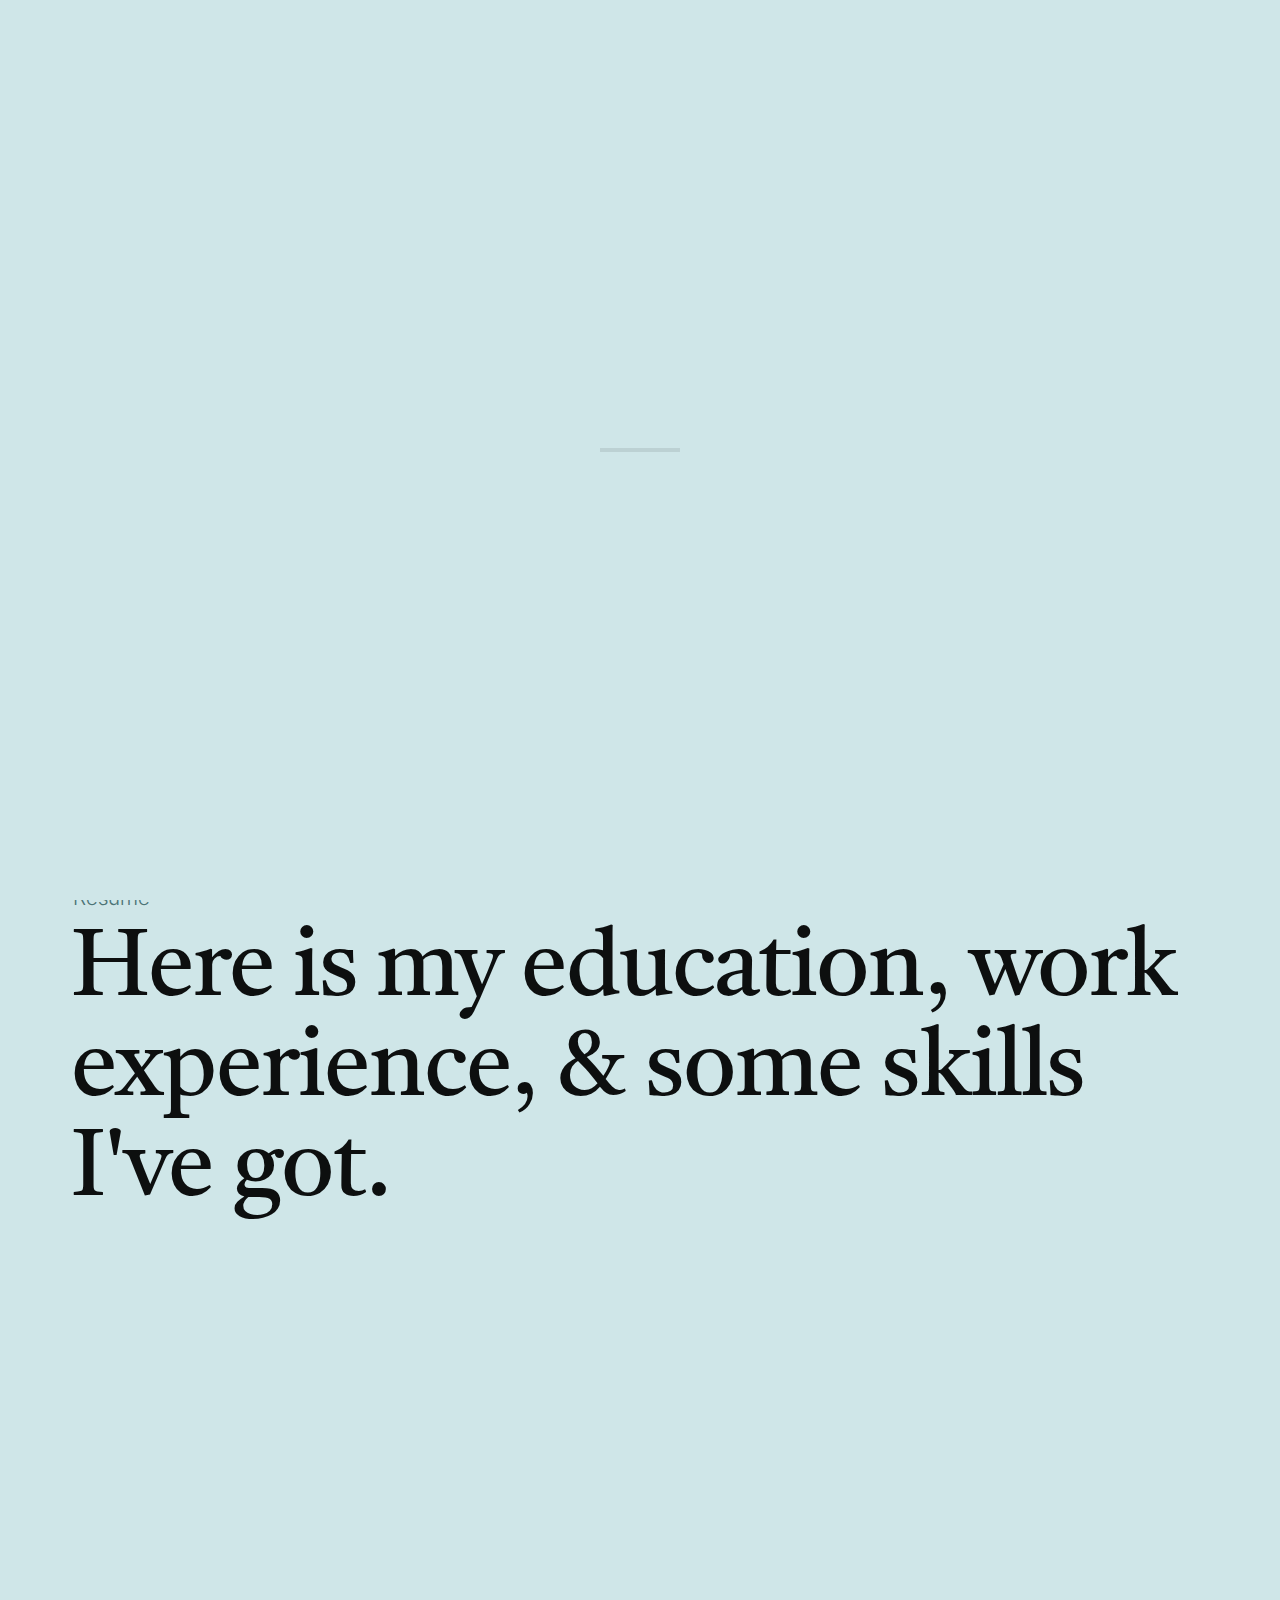
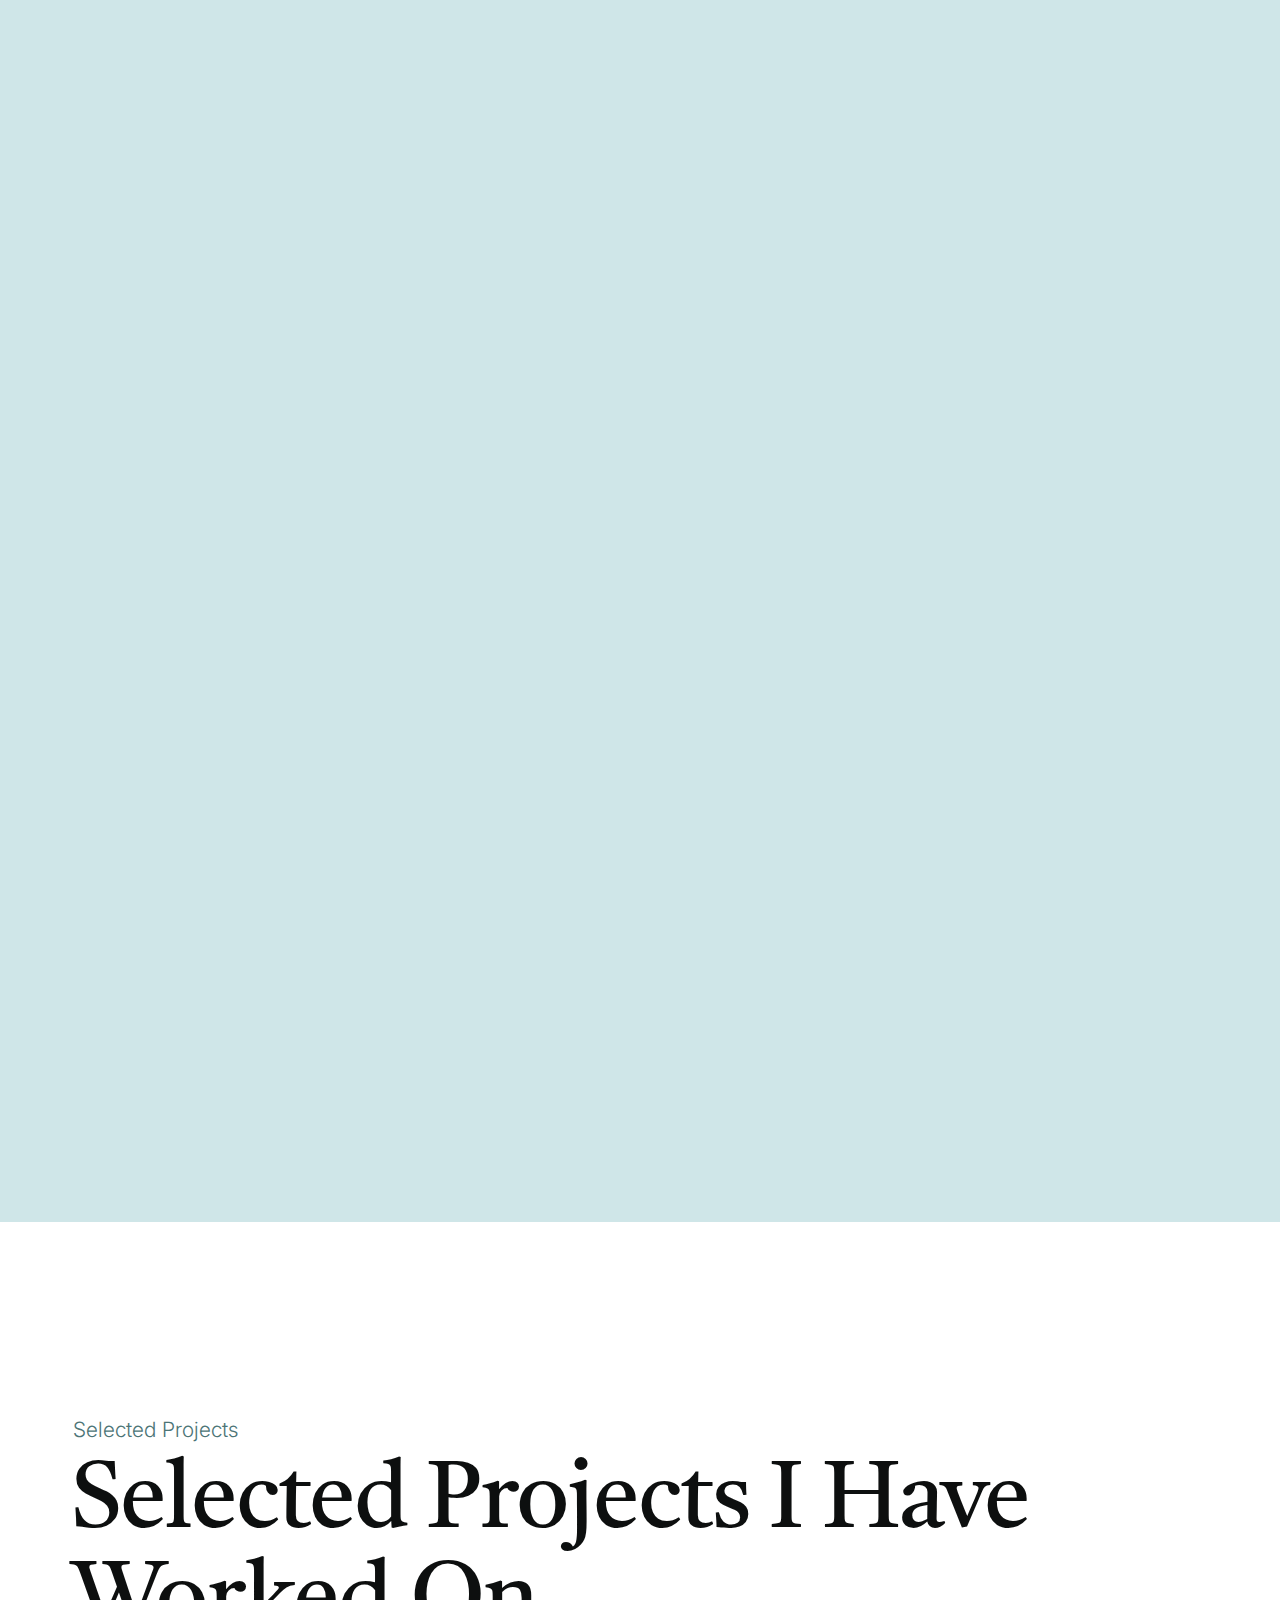
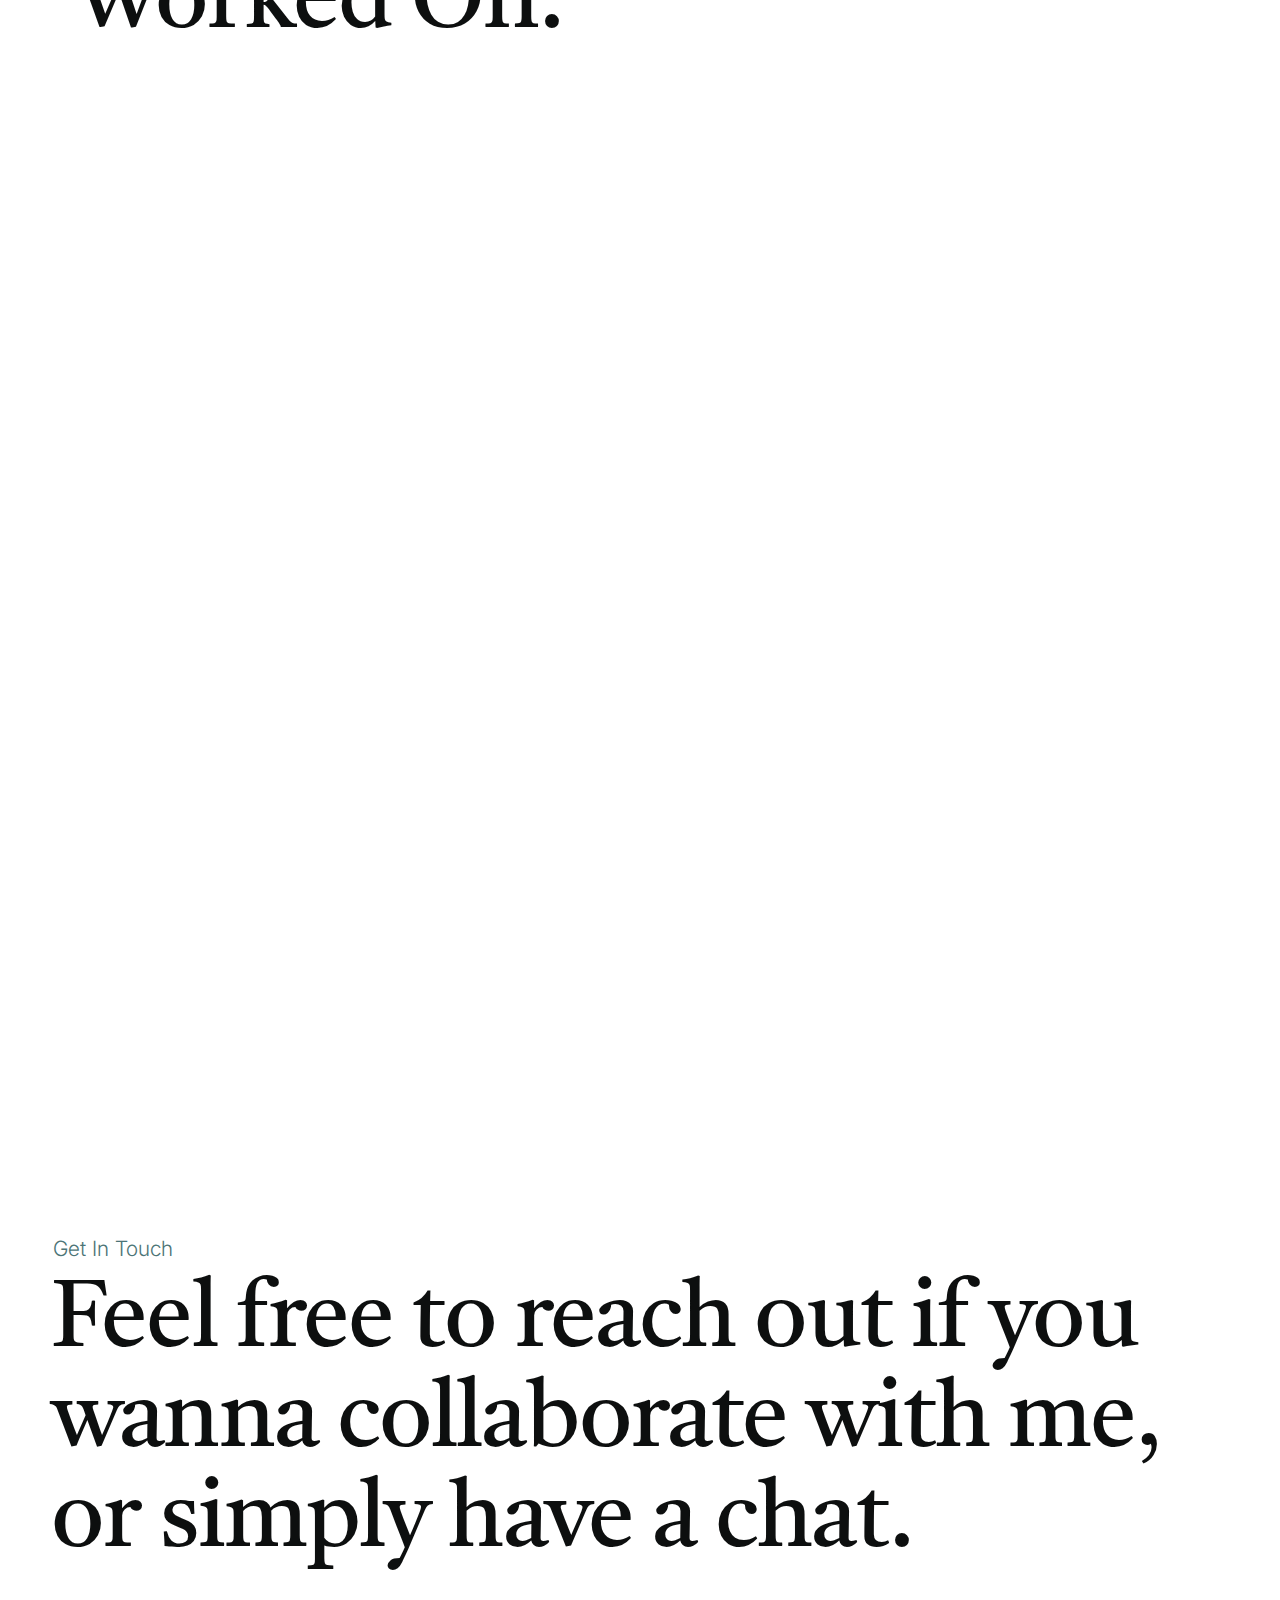
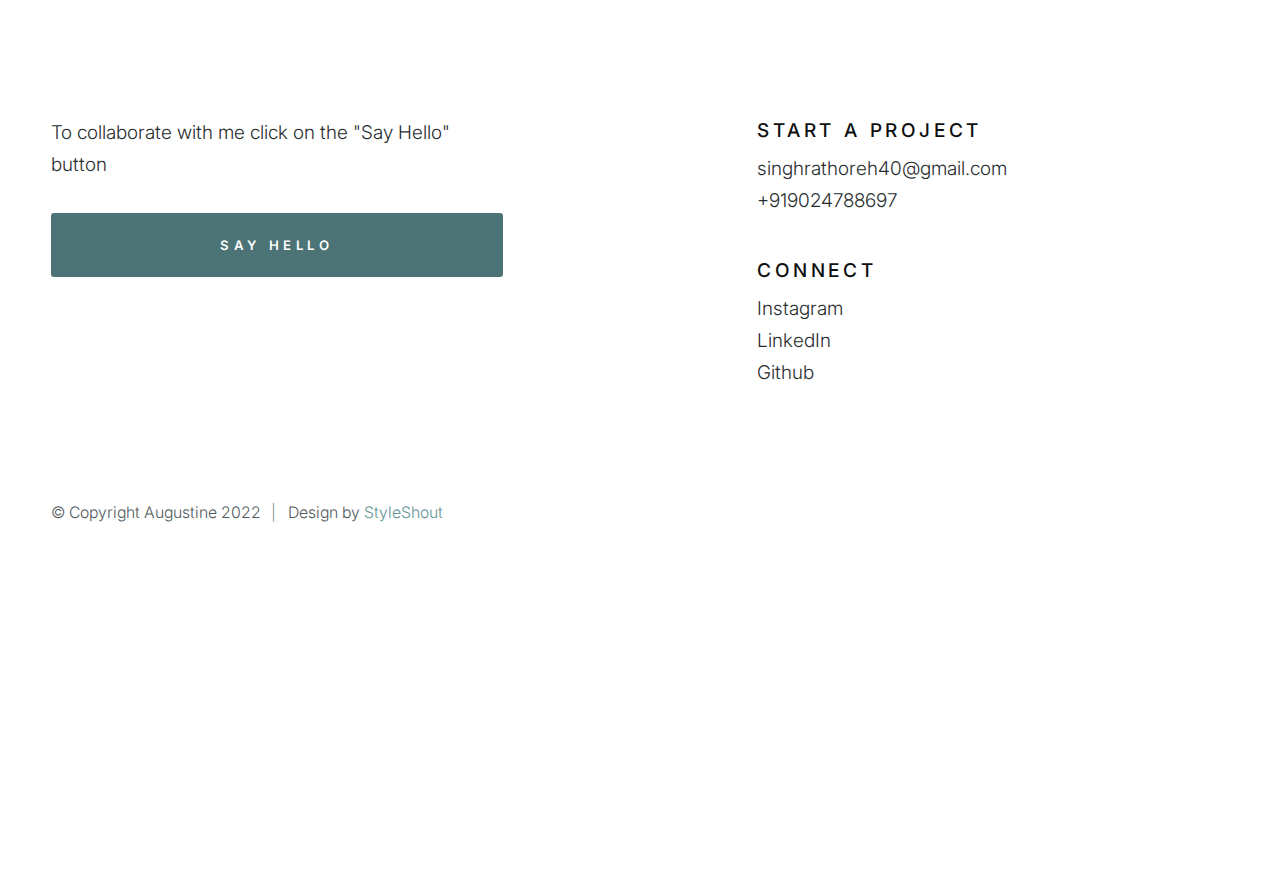
<file: index.html>
<!DOCTYPE html>
<html lang="en" class="no-js" >
<head>

    <!--- basic page needs
    ================================================== -->
    <meta charset="utf-8">
    <meta name="viewport" content="width=device-width, initial-scale=1">
    <title>Harhsit's Portfolio</title>

    <script>
        document.documentElement.classList.remove('no-js');
        document.documentElement.classList.add('js');
    </script>

    <!-- CSS
    ================================================== -->
    <link rel="stylesheet" href="css/vendor.css">
    <link rel="stylesheet" href="css/styles.css">

    <!-- favicons
    ================================================== -->
    <link rel="apple-touch-icon" sizes="142x138" href="apple-touch-icon.png">
    <link rel="icon" type="image/png" sizes="142x138" href="favicon-32x32.png">
    <link rel="icon" type="image/png" sizes="142x138" href="favicon-16x16.png">
    <link rel="manifest" href="site.webmanifest">

</head>


<body id="top">


    <!-- preloader
    ================================================== -->
    <div id="preloader">
        <div id="loader" class="line"></div>
    </div>


    <!-- page wrap
    ================================================== -->
    <div id="page" class="s-pagewrap">


        <!-- # site header 
        ================================================== -->
        <header id="masthead" class="s-header">

             <div class="s-header__block">
                <div class="s-header__branding">
                    <p class="site-title">
                        <a href="index.html" rel="home">Harshit.</a>
                    </p>
                </div>

                <a class="s-header__menu-toggle" href="#0"><span>Menu</span></a>
            </div> <!-- end s-header__block -->

            <div class="row s-header__nav-wrap">

                <nav class="s-header__nav">
                    <ul>
                        <li class="current"><a href="#intro" class="smoothscroll">Intro</a></li>
                        <li><a href="#about" class="smoothscroll">About</a></li>
                        <li><a href="#works" class="smoothscroll">Works</a></li>
                        <li><a href="#colophon" class="smoothscroll">Contact</a></li>
                    </ul>
                </nav> <!-- end s-header__nav -->

                <ul class="s-header__social">
                    <li>
                        <a href="https://www.instagram.com/site_sync_" target="_blank">
                            <svg xmlns="http://www.w3.org/2000/svg" width="24" height="24" viewBox="0 0 24 24" style="fill:rgba(0, 0, 0, 1);transform:-ms-filter">
                                <path d="M12,2.5c-2.8,0-3.1,0-4.2,0.1c-1,0-1.7,0-2.3,0C4.2,2.6,4,2.7,3.9,2.8C3.6,3,3.5,3.4,3.5,3.7c-0.1,0.7-0.1,1.4-0.1,2.1 c0,2.1,0,2.4,0,3.3c0,0.5,0,0.9,0,1.4c0,0.4,0,0.7,0,1.1c0,0.4,0,0.7,0,1.1c0,1.4,0,1.8,0,2.7c0,0.3,0,0.6,0,0.9 c0,0.3,0,0.6,0,0.9c0,1.3,0.1,1.7,0.2,2c0.1,0.3,0.3,0.6,0.6,0.9c0.3,0.3,0.6,0.5,0.9,0.6c0.3,0.1,0.6,0.2,1.9,0.2c1.3,0,1.7,0,2,0 c0.3,0,0.6,0,0.9-0.1c0.3-0.1,0.6-0.3,0.9-0.6c0.3-0.3,0.5-0.6,0.6-0.9c0.1-0.3,0.2-0.7,0.2-2c0-0.3,0-0.6,0-0.9 c0-0.3,0-0.6,0-0.9c0-0.4,0-0.7,0-1.1c0-0.4,0-0.7,0-1.1c0-0.5,0-0.9,0-1.4c0-0.9,0-1.2,0-3.3c0-0.7,0-1.4-0.1-2.1 c0-0.2-0.1-0.6-0.4-0.9c-0.2-0.2-0.6-0.3-0.9-0.4C12.7,2.6,12.4,2.5,12,2.5z M16.4,7.8c0,0.6-0.5,1-1,1c-0.6,0-1-0.5-1-1 c0-0.6,0.5-1,1-1C15.9,6.8,16.4,7.3,16.4,7.8z M12,9.8c-1.4,0-2.5-1.1-2.5-2.5c0-1.4,1.1-2.5,2.5-2.5c1.4,0,2.5,1.1,2.5,2.5 C14.5,8.7,13.4,9.8,12,9.8z M12,17.4c-2.1,0-3.8-1.7-3.8-3.8c0-2.1,1.7-3.8,3.8-3.8c2.1,0,3.8,1.7,3.8,3.8 C15.8,15.7,14.1,17.4,12,17.4z M18.5,22H5.5c-0.8,0-1.5-0.7-1.5-1.5V8.7h2.4c-0.2,0.4-0.3,0.8-0.3,1.3c0,1.7,1.4,3.1,3.1,3.1 s3.1-1.4,3.1-3.1c0-0.5-0.1-0.9-0.3-1.3h2.7v11.8C20,21.3,19.3,22,18.5,22z"></path>
                            </svg>
                            <span class="u-screen-reader-text">Instagram</span>
                        </a>
                    </li>
                    <li>
                        <a href="https://www.linkedin.com/in/harsh-unity-developer" target="_blank">
                            <svg xmlns="http://www.w3.org/2000/svg" width="24" height="24" viewBox="0 0 24 24" style="fill:rgba(0, 0, 0, 1);transform:-ms-filter">
                                <path d="M19 0h-14c-2.761 0-5 2.239-5 5v14c0 2.761 2.239 5 5 5h14c2.761 0 5-2.239 5-5v-14c0-2.761-2.239-5-5-5zm-11.433 19h-2.687v-8.434h2.687v8.434zm-1.343-9.579c-.856 0-1.552-.695-1.552-1.551s.696-1.552 1.552-1.552 1.552.696 1.552 1.552-.696 1.551-1.552 1.551zm12.776 9.579h-2.688v-4.448c0-1.057-.02-2.417-1.475-2.417-1.477 0-1.703 1.153-1.703 2.341v4.524h-2.687v-8.434h2.576v1.15h.037c.359-.68 1.236-1.396 2.544-1.396 2.72 0 3.222 1.79 3.222 4.115v4.565z"></path>
                            </svg>
                            <span class="u-screen-reader-text">LinkedIn</span>
                        </a>
                    </li>
                    <li>
                        <a href="https://github.com/harshitsinghrathore6/" target="_blank">
                            <svg xmlns="http://www.w3.org/2000/svg" width="24" height="24" viewBox="0 0 24 24" style="fill: rgba(0, 0, 0, 1);transform: msFilter"><path fill-rule="evenodd" clip-rule="evenodd" d="M12.026 2c-5.509 0-9.974 4.465-9.974 9.974 0 4.406 2.857 8.145 6.821 9.465.499.09.679-.217.679-.481 0-.237-.008-.865-.011-1.696-2.775.602-3.361-1.338-3.361-1.338-.452-1.152-1.107-1.459-1.107-1.459-.905-.619.069-.605.069-.605 1.002.07 1.527 1.028 1.527 1.028.89 1.524 2.336 1.084 2.902.829.091-.645.351-1.085.635-1.334-2.214-.251-4.542-1.107-4.542-4.93 0-1.087.389-1.979 1.024-2.675-.101-.253-.446-1.268.099-2.64 0 0 .837-.269 2.742 1.021a9.582 9.582 0 0 1 2.496-.336 9.554 9.554 0 0 1 2.496.336c1.906-1.291 2.742-1.021 2.742-1.021.545 1.372.203 2.387.099 2.64.64.696 1.024 1.587 1.024 2.675 0 3.833-2.33 4.675-4.552 4.922.355.308.675.916.675 1.846 0 1.334-.012 2.41-.012 2.737 0 .267.178.577.687.479C19.146 20.115 22 16.379 22 11.974 22 6.465 17.535 2 12.026 2z"></path></svg>
                            <span class="u-screen-reader-text">Github</span>
                        </a>
                    </li>
                    
                </ul>  <!-- end s-header__social -->

            </div> <!-- end s-header__nav-wrap -->

        </header> <!-- end s-header -->


        <!-- intro
        ================================================== -->
        <section id="intro" class="s-intro">

            <div class="row">
                <div class="column lg-12 s-intro__content">

                    <div class="s-intro__text">
                        <h1 class="s-intro__text-huge animate-on-load">
                            Harshit Singh
                        </h1>
                        <h3 class="animate-on-load">3D Artist <span>+</span>Game Developer</h3>
                    </div><br>

                    

                </div>
            </div>

        </section> <!-- end s-intro -->


        <!-- about
        ================================================== -->
        <section id="about" class="s-about">


            <div class="s-about__block s-about__intro">

                <div class="row">
                    <div class="column lg-12">
                        <h2 class="text-pretitle animate-on-load">About Me</h2>
    
                        <p class="attention-getter animate-on-load">
                            Hi there! I'm Harshit Singh Rathore, an intermediate Blender artist passionate about 3D modeling, animation and Game development. I love turning ideas into 3D models and Games with Unity. I enjoy exploring new techniques and improving my skills. I'm always learning new tricks to create better art & Games. I also enjoy sharing my knowledge and collaborating with other artists.
                        </p>
                    </div>
                </div>

            </div> <!-- end s-about__intro -->


            <div class="s-about__block s-about__career">

                <div class="row s-about__career-header">
                    <div class="column lg-12">
                        <h2 class="text-pretitle">Resume</h2>
    
                        <p class="text-huge-title">
                        Here is my education, work experience, & some skills I've got.
                        </p>
                    </div>
                </div>

                <div class="row s-about__timeline" data-animate-block>
                    <div class="column lg-6 stack-on-900 s-about__timeline-section" data-animate-el>
    
                        <h2 class="text-subtitle">
                            Experience
                        </h2>
    
                        <div class="timeline">
    
                            <div class="timeline__block">
                                <div class="timeline__bullet"></div>
                                <div class="timeline__header">
                                    <h4 class="timeline__title">Unity</h3>
                                    <h5 class="timeline__meta">Game Developer</h5>
                                    <p class="timeline__timeframe">August 2020 - Present</p>
                                </div>
                                <div class="timeline__desc">
                                    <p>Since 2020, I've freelanced in game development, specializing in Blender for 3D asset creation and animation. Collaborating with indie developers, I've crafted assets for diverse projects, optimizing for Unity and Unreal Engine. This experience hones my skills in real-time asset creation and project management, ensuring quality and timely delivery.</p>
                                </div>
                            </div>
    
                            <div class="timeline__block">
                                <div class="timeline__bullet"></div>
                                <div class="timeline__header">
                                    <h4 class="timeline__title">Blender</h4>
                                    <h5 class="timeline__meta">3D modeling and Animation</h5>
                                    <p class="timeline__timeframe">March 2023 - Present</p>
                                </div>
                                <div class="timeline__desc">
                                    <p>I've specialized in Blender since 2023, creating 3D models and animations for various projects. My expertise includes modeling, texturing, rigging, and rendering. I've honed my skills in both freelance and personal projects, focusing on delivering high-quality assets tailored for games, animations, and visualizations.</p>
                                </div>
                            </div>
    
                        </div> <!-- end timeline -->
    
                    </div> <!-- end s-about__timeline-section -->
    
                    <div class="column lg-6 stack-on-900 s-about__timeline-section" data-animate-el>
    
                        <h2 class="text-subtitle">
                            Education
                        </h2>
    
                        <div class="timeline">
    
                            <div class="timeline__block">
                                <div class="timeline__bullet"></div>
                                <div class="timeline__header">
                                    <h4 class="timeline__title">Rajasthan Technical University</h3>
                                    <h5 class="timeline__meta">Bachelor of Technology</h5>
                                    <p class="timeline__timeframe">May 2024</p>
                                </div>
                                <div class="timeline__desc">
                                    <p>I completed my Bachelor's degree in Computer Science from RTU, Kota. This program equipped me with a solid foundation in programming, algorithms, and software development. It provided practical skills that complement my creative pursuits in 3D modeling and animation using Blender.</p>
                                </div>
                            </div>
    
                            <div class="timeline__block">
                                <div class="timeline__bullet"></div>
                                <div class="timeline__header">
                                    <h4 class="timeline__title">Rajasthan Board of Secondary Education</h4>
                                    <h5 class="timeline__meta">Higher Education</h5>
                                    <p class="timeline__timeframe">july 2020</p>
                                </div>
                                <div class="timeline__desc">
                                    <p>In July 2020, I completed my higher education at Rajasthan Board of Secondary Education. This milestone marked a significant step in my academic journey, laying the groundwork for my future endeavors in computer science and my passion for 3D modeling and animation using tools like Blender.</p>
                                </div>
                            </div>
    
                        </div> <!-- end timeline -->
                        
                    </div> <!-- end s-about__timeline-section -->
    
                </div> <!-- end about__timeline -->

                <div class="row s-about__skills" data-animate-block>
                    <div class="column lg-12" data-animate-el>
    
                        <h2 class="text-subtitle">
                            Skills & Expertise
                        </h2>
    
                        <ul class="skill-bars">
                            <li>
                            <div class="progress percent95"></div>
                            <strong>Unity</strong>
                            </li>
                            <li>
                            <div class="progress percent85"></div>
                            <strong>Blender</strong>
                            </li>
                            <li>
                            <div class="progress percent95"></div>
                            <strong>C#</strong>
                            </li>
                            <li>
                            <div class="progress percent75"></div>
                            <strong>Graphic Design</strong>
                            </li>
                            <li>
                            <div class="progress percent85"></div>
                            <strong>Wordpress</strong>
                            </li>
                            <li>
                            <div class="progress percent90"></div>
                            <strong>Premier Pro</strong>
                            </li>
                            
                        </ul>
    
                    </div>
                </div> <!-- end s-about__skills -

                <div class="row s-about__clients" data-animate-block>
                    <div class="column lg-12" data-animate-el>
    
                        <h2 class="text-pretitle">Selected Clients</h2>
    
                        <ul class="clients-list text-huge-title">
                            <li><a href="#0">Microsoft</a></li>
                            <li><a href="#0">Amazon</a></li>
                            <li><a href="#0">Solana</a></li>
                            <li><a href="#0">Nike</a></li>
                            <li><a href="#0">Adidas</a></li>
                            <li><a href="#0">Polkadot</a></li>
                            <li><a href="#0">Google</a></li>
                            <li><a href="#0">Atom</a></li>
                            <li><a href="#0">Square</a></li>
                            <li><a href="#0">Brave</a></li>
                        </ul>
    
                    </div>
                </div> <-- end s-about__clients-->

            </div> <!-- end s-about__career -->

        </section> <!-- end s-about -->


        <!-- # works
        ================================================== -->
        <section id="works" class="s-works">

            <div class="row">
                <div class="column lg-12">
                    <h2 class="text-pretitle">Selected Projects</h2>

                    <p class="text-huge-title">
                    Selected Projects I Have Worked On.
                    </p>
                </div>
            </div>

            <div class="row folio-list block-lg-one-half block-stack-on-550" data-animate-block>

                <div class="column" data-animate-el>
                    <div class="folio-item">
                        <div class="folio-item__thumb">
                            <a class="folio-item__thumb-link" href="images\portfolio\gallery\car.webp" Title="The Car" data-size="1050x700">
                                <img src="images/portfolio/skaterboy.jpg" 
                                     srcset="images\portfolio\gallery\car.webp 1x, images\portfolio\gallery\car.webp 2x" alt="">
                            </a>
                        </div>
                        <div class="folio-item__info">
                            <div class="folio-item__meta">
                                <span class="cat">Architectural</span>
                                <!--<a href="https://www.behance.net/" title="Project Link" class="project-link">Project Link</a>-->
                            </div>
                            <h4 class="folio-item__title">The Car</h4>
                        </div>
                        <div class="folio-item__caption">
                            <p>A sleek white sports car sits in a dark alleyway.</p>
                        </div>
                    </div>
                </div> <!-- end column -->
                <div class="column" data-animate-el>
                    <div class="folio-item">
                        <div class="folio-item__thumb">
                            <a class="folio-item__thumb-link" href="images\portfolio\gallery\ocean (1).webm" title="Grayscale" data-size="1050x700">
                                <img src="images\portfolio\gallery\ocean.jpeg" 
                                     srcset="images\portfolio\gallery\ocean.jpeg" alt="">
                            </a>
                        </div>
                        <div class="folio-item__info">
                            <div class="folio-item__meta">
                                <span class="cat">Simulation Video</span>
                                <!--<a href="https://www.behance.net/" title="Project Link" class="project-link">Project Link</a>-->
                            </div>
                            <h4 class="folio-item__title">The Ocean</h4>
                        </div>
                        <div class="folio-item__caption">
                            <p>Ocean on a stormy night.</p>
                        </div>
                    </div>
                </div> <!-- end column -->
                <div class="column" data-animate-el>
                    <div class="folio-item">
                        <div class="folio-item__thumb">
                            <a class="folio-item__thumb-link" href="images\portfolio\gallery\donat.webp" title="The Lamp" data-size="1050x700">
                                <img src="images\portfolio\gallery\donat.webp" 
                                     srcset="images\portfolio\gallery\donat.webp" alt="">
                            </a>
                        </div>
                        <div class="folio-item__info">
                            <div class="folio-item__meta">
                                <span class="cat">Food</span>
                                <!--<a href="https://www.behance.net/" title="Project Link" class="project-link">Project Link</a>-->
                            </div>
                            <h4 class="folio-item__title">The Donat</h4>
                        </div>
                        <div class="folio-item__caption">
                            <p>Some Donats</p>
                        </div>
                    </div>
                </div> <!-- end column -->
                <div class="column" data-animate-el>
                    <div class="folio-item">
                        <div class="folio-item__thumb">
                            <a class="folio-item__thumb-link" href="images\portfolio\gallery\flameThrower.mp4" title="Caffein & Tulips" data-size="1050x700">
                                <img src="images\portfolio\gallery\Flames.jpeg" 
                                      alt="">
                            </a>
                        </div>
                        <div class="folio-item__info">
                            <div class="folio-item__meta">
                                <span class="cat">Simulation video</span>
                                <!--<a href="https://www.behance.net/" title="Project Link" class="project-link">Project Link</a>-->
                            </div>
                            <h4 class="folio-item__title">
                                Flame Thrower
                            </h4>
                        </div>
                        <div class="folio-item__caption">
                            <p>Flame Thrower Simulation in a Room</p>
                        </div>
                    </div>
                </div> <!-- end column -->
                <!--<div class="column" data-animate-el>
                    <div class="folio-item">
                        <div class="folio-item__thumb">
                            <a class="folio-item__thumb-link" href="images/portfolio/gallery/g-tropical.jpg" title="Tropical" data-size="1050x700">
                                <img src="images/portfolio/rucksack.jpg" 
                                     srcset="images/portfolio/tropical.jpg 1x, images/portfolio/tropical@2x.jpg 2x" alt="">
                            </a>
                        </div>
                        <div class="folio-item__info">
                            <div class="folio-item__meta">
                                <span class="cat">Product Design</span>
                                <a href="https://www.behance.net/" title="Project Link" class="project-link">Project Link</a>
                            </div>
                            <h4 class="folio-item__title">Tropical</h4>
                        </div>
                        <div class="folio-item__caption">
                            <p>Vero molestiae sed aut natus excepturi. Et tempora numquam. Temporibus iusto quo.Unde dolorem corrupti neque nisi.</p>
                        </div>
                    </div>
                </div> <-- end column --
                <div class="column" data-animate-el>
                    <div class="folio-item">
                        <div class="folio-item__thumb">
                            <a class="folio-item__thumb-link" href="images/portfolio/gallery/g-woodcraft.jpg" title="Woodcraft" data-size="1050x700">
                                <img src="images/portfolio/woodcraft.jpg" 
                                     srcset="images/portfolio/woodcraft.jpg 1x, images/portfolio/woodcraft@2x.jpg 2x" alt="">
                            </a>
                        </div>
                        <div class="folio-item__info">
                            <div class="folio-item__meta">
                                <span class="cat">Branding</span>
                                <a href="https://www.behance.net/" title="Project Link" class="project-link">Project Link</a>
                            </div>
                            <h4 class="folio-item__title">Woodcraft</h4>
                        </div>
                        <div class="folio-item__caption">
                            <p>Vero molestiae sed aut natus excepturi. Et tempora numquam. Temporibus iusto quo.Unde dolorem corrupti neque nisi.</p>
                        </div>
                    </div>
                </div> <-- end column 
            </div> <!-- folio-list --

            <div class="row testimonials">
                <div class="column lg-12">
    
                    <div class="swiper testimonial-slider">
    
                        <div class="swiper-wrapper">

                            <div class="testimonial-slider__slide swiper-slide">
                                <p>
                                Molestiae incidunt consequatur quis ipsa autem nam sit enim magni. Voluptas tempore rem. 
                                Explicabo a quaerat sint autem dolore ducimus ut consequatur neque. Nisi dolores quaerat fuga rem nihil nostrum.
                                Laudantium quia consequatur molestias.
                                </p>
                                <div class="testimonial-slider__author">
                                    <img src="images/avatars/user-02.jpg" alt="Author image" class="testimonial-slider__avatar">
                                    <cite class="testimonial-slider__cite">
                                        <strong>John Rockefeller</strong>
                                        <span>Standard Oil Co.</span>
                                    </cite>
                                </div>
                            </div> <!-- end testimonial-slider__slide --
            
                            <div class="testimonial-slider__slide swiper-slide">
                                <p>
                                Excepturi nam cupiditate culpa doloremque deleniti repellat. Veniam quos repellat voluptas animi adipisci.
                                Nisi eaque consequatur. Voluptatem dignissimos ut ducimus accusantium perspiciatis.
                                Quasi voluptas eius distinctio. Atque eos maxime.
                                </p>
                                <div class="testimonial-slider__author">
                                    <img src="images/avatars/user-03.jpg" alt="Author image" class="testimonial-slider__avatar">
                                    <cite class="testimonial-slider__cite">
                                        <strong>Andrew Carnegie</strong>
                                        <span>Carnegie Steel Co.</span>
                                    </cite>
                                </div>
                            </div> <!-- end testimonial-slider__slide --
            
                            <div class="testimonial-slider__slide swiper-slide">
                                <p>
                                Repellat dignissimos libero. Qui sed at corrupti expedita voluptas odit. Nihil ea quia nesciunt. Ducimus aut sed ipsam.  
                                Autem eaque officia cum exercitationem sunt voluptatum accusamus. Quasi voluptas eius distinctio.
                                Voluptatem dignissimos ut.
                                </p>
                                <div class="testimonial-slider__author">
                                    <img src="images/avatars/user-01.jpg" alt="Author image" class="testimonial-slider__avatar">
                                    <cite class="testimonial-slider__cite">
                                        <strong>John Morgan</strong>
                                        <span>JP Morgan & Co.</span>
                                    </cite>
                                </div>
                            </div> <!-- end testimonial-slider__slide --

                            <div class="testimonial-slider__slide swiper-slide">
                                <p>
                                Excepturi nam cupiditate culpa doloremque deleniti repellat. Veniam quos repellat voluptas animi adipisci.
                                Nisi eaque consequatur. Voluptatem dignissimos ut ducimus accusantium perspiciatis.
                                Quasi voluptas eius distinctio. Atque eos maxime.
                                </p>
                                <div class="testimonial-slider__author">
                                    <img src="images/avatars/user-05.jpg" alt="Author image" class="testimonial-slider__avatar">
                                    <cite class="testimonial-slider__cite">
                                        <strong>Henry Ford</strong>
                                        <span>Ford Motor Co.</span>
                                    </cite>
                                </div>
                            </div> <!-- end testimonial-slider__slide --
        
                        </div> <!-- end swiper-wrapper --
--
    
            
                        <div class="testimonial-slider__next">
                            <svg xmlns="http://www.w3.org/2000/svg" width="24" height="24" viewBox="0 0 24 24" style="fill: rgba(0, 0, 0, 1);transform: msFilter"><path d="m11.293 17.293 1.414 1.414L19.414 12l-6.707-6.707-1.414 1.414L15.586 11H6v2h9.586z"></path></svg>
                        </div>
                        <div class="testimonial-slider__prev">
                            <svg xmlns="http://www.w3.org/2000/svg" width="24" height="24" viewBox="0 0 24 24" style="fill: rgba(0, 0, 0, 1);transform: msFilter"><path d="M12.707 17.293 8.414 13H18v-2H8.414l4.293-4.293-1.414-1.414L4.586 12l6.707 6.707z"></path></svg>
                        </div>
    
                        <div class="swiper-pagination"></div>
    
                    </div> <!-- end testimonial-slider --
    
                </div> <!-- end column --
            </div> <!-- end row testimonials --

        </section> <!-- end s-works -->


        <!-- # site footer
        ================================================== -->
        <footer id="colophon" class="s-footer">

            <div class="row s-footer__contact-header">
                <div class="column lg-12">
                    <h2 class="text-pretitle">Get In Touch</h2>

                    <p class="text-huge-title">
                        Feel free to reach out if you wanna collaborate with me, or simply have a chat.
                    </p>
                </div>
            </div> <!-- end s-footer__content -->

            <div class="row s-footer__contact-content">

                <div class="column lg-5 md-6 stack-on-900 left-block">
                    <p>
                    To collaborate with me click on the "Say Hello" button 

                    <div class="s-footer__buttons">
                        <a href="mailto:singhrathoreh40@gmail.com" class="btn btn--primary u-fullwidth">Say Hello</a>
                       <!-- <a href="#0" class="btn btn--stroke u-fullwidth">Get My CV</a>-->
                    </div>

                    </p>
                </div>

                <div class="column lg-4 md-5 stack-on-900 right-block">

                    <div class="s-footer__contact-info" >
                        <h2 class="text-subtitle">
                            Start A Project
                        </h2>
                        <ul class="link-list">
                            <li><a href="mailto:singhrathoreh40@gmail.com">singhrathoreh40@gmail.com</a></li>
                            <li><a href="tel:+919024788697">+919024788697</a></li>
                        </ul>
                    </div>

                    <div class="s-footer__social">
                        <h2 class="text-subtitle">
                            Connect
                        </h2>
                        <ul class="link-list">
                            <li><a href="https://www.instagram.com/site_sync_">Instagram</a></li>
                            <li><a href="https://www.linkedin.com/in/harsh-unity-developer" target="_blank">LinkedIn</a></li>
                            <li><a href="https://github.com/harshitsinghrathore6/" target="_blank">Github</a></li>
                            
                        </ul>
                    </div>
                    
                </div>
            </div> <!-- end s-footer__contact-content -->

            <div class="row s-footer__bottom">
                <div class="column ss-copyright">
                    <span>© Copyright Augustine 2022</span> 
                    <span>Design by <a href="https://www.styleshout.com/">StyleShout</a></span>
                </div>

                <div class="ss-go-top">
                    <a class="smoothscroll" title="Back to Top" href="#top">
                        <svg xmlns="http://www.w3.org/2000/svg" width="24" height="24" viewBox="0 0 24 24" style="fill: rgba(0, 0, 0, 1);transform: msFilter"><path d="M6 4h12v2H6zm5 10v6h2v-6h5l-6-6-6 6z"></path></svg>
                    </a>
                </div>
            </div> <!-- end s-footer__bottom-->

        </footer> <!-- end s-footer -->

    </div> <!-- end s-pagewrap -->


    <!-- photoswipe background
    ================================================== -->
    <div aria-hidden="true" class="pswp" role="dialog" tabindex="-1">

        <div class="pswp__bg"></div>
        <div class="pswp__scroll-wrap">

            <div class="pswp__container">
                <div class="pswp__item"></div>
                <div class="pswp__item"></div>
                <div class="pswp__item"></div>
            </div>

            <div class="pswp__ui pswp__ui--hidden">
                <div class="pswp__top-bar">
                    <div class="pswp__counter"></div><button class="pswp__button pswp__button--close" title="Close (Esc)"></button> <button class="pswp__button pswp__button--share" title=
                    "Share"></button> <button class="pswp__button pswp__button--fs" title="Toggle fullscreen"></button> <button class="pswp__button pswp__button--zoom" title=
                    "Zoom in/out"></button>
                    <div class="pswp__preloader">
                        <div class="pswp__preloader__icn">
                            <div class="pswp__preloader__cut">
                                <div class="pswp__preloader__donut"></div>
                            </div>
                        </div>
                    </div>
                </div>
                <div class="pswp__share-modal pswp__share-modal--hidden pswp__single-tap">
                    <div class="pswp__share-tooltip"></div>
                </div><button class="pswp__button pswp__button--arrow--left" title="Previous (arrow left)"></button> <button class="pswp__button pswp__button--arrow--right" title=
                "Next (arrow right)"></button>
                <div class="pswp__caption">
                    <div class="pswp__caption__center"></div>
                </div>
            </div>

        </div>

    </div> <!-- end photoSwipe background -->


    <!-- Java Script
    ================================================== -->
    <script src="js/plugins.js"></script>
    <script src="js/main.js"></script>

</body>
</html>
</file>
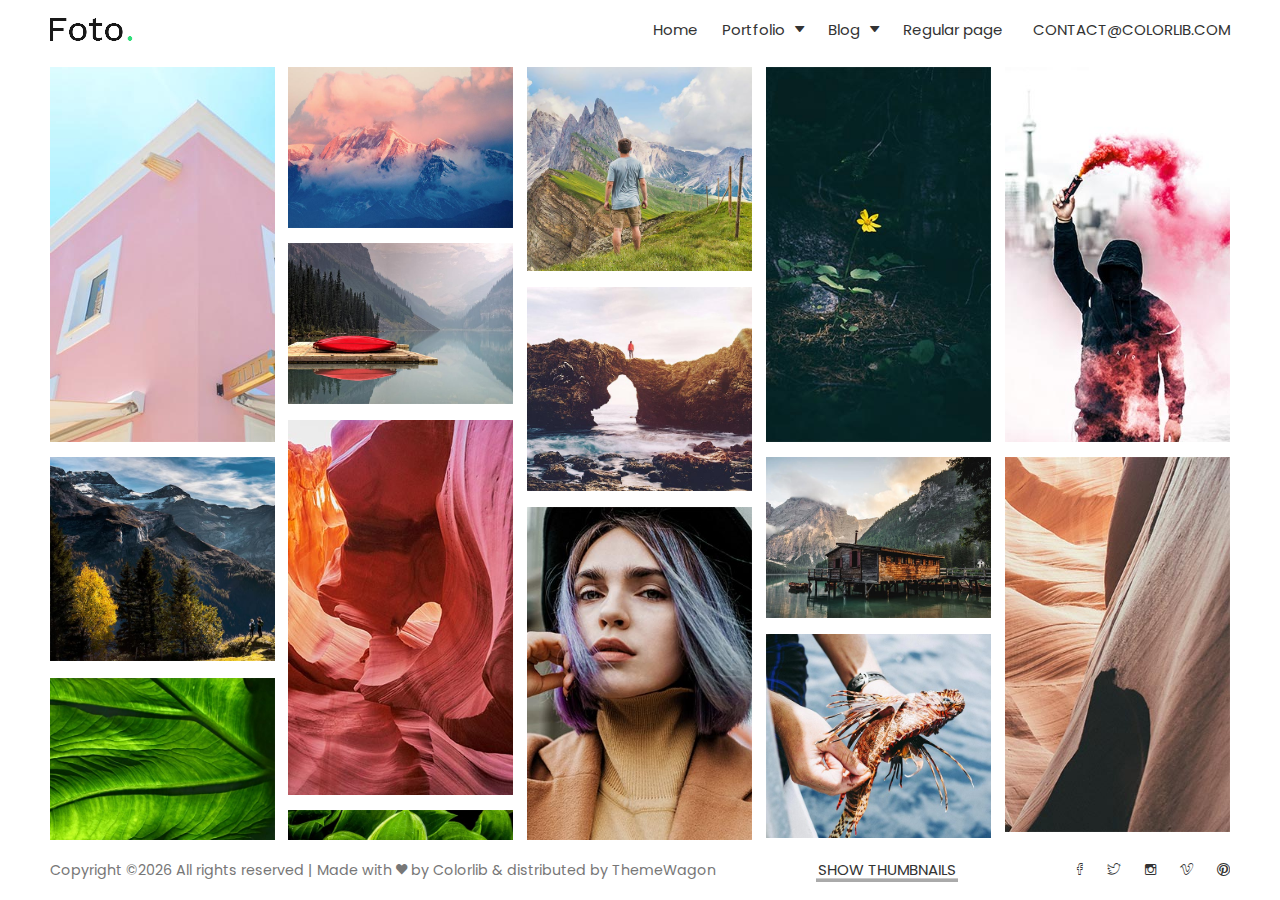
<file: 02_Portfolio.html>
<!DOCTYPE HTML>
<html lang="en">
<head>
	<title>Photography</title>
	<meta http-equiv="X-UA-Compatible" content="IE=edge">
    <meta name="viewport" content="width=device-width, initial-scale=1">
	<meta charset="UTF-8">
	
	<!-- Font -->
	<link href="https://fonts.googleapis.com/css?family=Poppins:400,500,600,700%7CAllura" rel="stylesheet">
	
	<!-- Stylesheets -->
	<link href="common-css/ionicons.css" rel="stylesheet">
	
	<link href="common-css/venobox.css" rel="stylesheet">
	
	<link href="02_Portfolio/css/styles.css" rel="stylesheet">
	
	<link href="02_Portfolio/css/responsive.css" rel="stylesheet">
	
</head>
<body>
	
	<header>
		<a class="logo" href="#"><img src="images/logo-white.png" alt="Logo"></a>
		
		<a class="right-area" href="mailto:contact@colorlib.com">CONTACT@COLORLIB.COM</a>
		
		<a class="menu-nav-icon" data-menu="#main-menu"><i class="ion-navicon"></i></a>
		
		<ul class="main-menu" id="main-menu">
			<li><a href="index.html">Home</a></li>
			<li class="drop-down"><a href="#!">Portfolio<i class="ion-arrow-down-b"></i></a>
				<ul class="drop-down-menu drop-down-inner">
					<li><a href="02_Portfolio.html">Portfolio 1</a></li>
					<li><a href="03_Portfolio.html">Portfolio 2</a></li>
				</ul>
			</li>
			<li class="drop-down"><a href="#!">Blog<i class="ion-arrow-down-b"></i></a>
				<ul class="drop-down-menu drop-down-inner">
					<li><a href="04_Blog.html">Blog Page</a></li>
					<li><a href="05_Blog_Single.html">Blog Detail</a></li>
				</ul>
			</li>
			<li><a href="06_Regular_Page.html">Regular page</a></li>
		</ul>
	</header>
	
	
	<section class="main-section">
		<div class="p-grid-isotope">
		
			<div class="p-item grid-sizer"><a class="venobox" href="images/porfolio-1-300x500.jpg">
				<img src="images/porfolio-1-300x500.jpg" alt=""/></a></div>
		
			<div class="p-item grid-sizer"><a class="venobox" href="images/porfolio-2-700x500.jpg">
				<img src="images/porfolio-2-700x500.jpg" alt=""/></a></div>
		
			<div class="p-item grid-sizer"><a class="venobox" href="images/porfolio-3-550x500.jpg">
				<img src="images/porfolio-3-550x500.jpg" alt=""/></a></div>
		
			<div class="p-item grid-sizer"><a class="venobox" href="images/porfolio-4-300x500.jpg">
				<img src="images/porfolio-4-300x500.jpg" alt=""/></a></div>
		
			<div class="p-item grid-sizer"><a class="venobox" href="images/porfolio-5-300x500.jpg">
				<img src="images/porfolio-5-300x500.jpg" alt=""/></a></div>
		
			<div class="p-item grid-sizer"><a class="venobox" href="images/porfolio-6-700x500.jpg">
				<img src="images/porfolio-6-700x500.jpg" alt=""/></a></div>
		
			<div class="p-item grid-sizer"><a class="venobox" href="images/porfolio-7-550x500.jpg">
				<img src="images/porfolio-7-550x500.jpg" alt=""/></a></div>
		
			<div class="p-item grid-sizer"><a class="venobox" href="images/porfolio-8-300x500.jpg">
				<img src="images/porfolio-8-300x500.jpg" alt=""/></a></div>
		
			
			
			<div class="p-item grid-sizer"><a class="venobox" href="images/porfolio-18-550x500.jpg">
				<img src="images/porfolio-18-550x500.jpg" alt=""/></a></div>
				
				
			<div class="p-item grid-sizer"><a class="venobox" href="images/porfolio-9-700x500.jpg">
				<img src="images/porfolio-9-700x500.jpg" alt=""/></a></div>
		
			<div class="p-item grid-sizer"><a class="venobox" href="images/porfolio-10-300x500.jpg">
				<img src="images/porfolio-10-300x500.jpg" alt=""/></a></div>
		
			<div class="p-item grid-sizer"><a class="venobox" href="images/porfolio-11-300x500.jpg">
				<img src="images/porfolio-11-300x500.jpg" alt=""/></a></div>
		
			<div class="p-item grid-sizer"><a class="venobox" href="images/porfolio-12-550x500.jpg">
				<img src="images/porfolio-12-550x500.jpg" alt=""/></a></div>
		
		
			<div class="p-item grid-sizer"><a class="venobox" href="images/porfolio-17-550x500.jpg">
				<img src="images/porfolio-17-550x500.jpg" alt=""/></a></div>
				
			<div class="p-item grid-sizer"><a class="venobox" href="images/porfolio-13-550x500.jpg">
				<img src="images/porfolio-13-550x500.jpg" alt=""/></a></div>
		
			<div class="p-item grid-sizer"><a class="venobox" href="images/porfolio-14-700x500.jpg">
				<img src="images/porfolio-14-700x500.jpg" alt=""/></a></div>
		
			<div class="p-item grid-sizer"><a class="venobox" href="images/porfolio-15-550x500.jpg">
				<img src="images/porfolio-15-550x500.jpg" alt=""/></a></div>
		
		
			<div class="p-item grid-sizer"><a class="venobox" href="images/porfolio-16-300x500.jpg">
				<img src="images/porfolio-16-300x500.jpg" alt=""/></a></div>
		
		
			<div class="p-item grid-sizer"><a class="venobox" href="images/porfolio-19-550x500.jpg">
				<img src="images/porfolio-19-550x500.jpg" alt=""/></a></div>
		
			<div class="p-item grid-sizer"><a class="venobox" href="images/porfolio-20-300x500.jpg">
				<img src="images/porfolio-20-300x500.jpg" alt=""/></a></div>
		
			<div class="p-item grid-sizer"><a class="venobox" href="images/porfolio-21-300x500.jpg">
				<img src="images/porfolio-21-300x500.jpg" alt=""/></a></div>
		
			<div class="p-item grid-sizer"><a class="venobox" href="images/porfolio-22-700x500.jpg">
				<img src="images/porfolio-22-700x500.jpg" alt=""/></a></div>
			
			<div class="p-item grid-sizer"><a class="venobox" href="images/porfolio-23-300x380.jpg">
				<img src="images/porfolio-23-300x380.jpg" alt=""/></a></div>
				
			
			<div class="p-item grid-sizer"><a class="venobox" href="images/porfolio-24-550x360.jpg">
				<img src="images/porfolio-24-550x360.jpg" alt=""/></a></div>

			<div class="p-item grid-sizer"><a class="venobox" href="images/porfolio-25-550x280.jpg">
				<img src="images/porfolio-25-550x280.jpg" alt=""/></a></div>
				
		</div><!-- p-grid -->
	</section><!-- main-section -->
	
	<footer>
		
		<p class="copyright">
			<!-- Link back to Colorlib can't be removed. Template is licensed under CC BY 3.0. -->
Copyright &copy;<script>document.write(new Date().getFullYear());</script> All rights reserved | Made with <i class="ion-heart" aria-hidden="true"></i> by <a href="https://colorlib.com" target="_blank">Colorlib</a> &amp; distributed by <a href="https://themewagon.com" target="_blank">ThemeWagon</a>
<!-- Link back to Colorlib can't be removed. Template is licensed under CC BY 3.0. -->
		</p>
		
		<a class="show-thumb-btn" href="#">SHOW THUMBNAILS</a>
		
		<ul class="social-icons">
			<li><a href="#"><i class="ion-social-facebook-outline"></i></a></li>
			<li><a href="#"><i class="ion-social-twitter-outline"></i></a></li>
			<li><a href="#"><i class="ion-social-instagram-outline"></i></a></li>
			<li><a href="#"><i class="ion-social-vimeo-outline"></i></a></li>
			<li><a href="#"><i class="ion-social-pinterest-outline"></i></a></li>
		</ul><!-- social-icons -->
	</footer>
	
	
	<!-- SCIPTS -->
	
	<script src="common-js/jquery-3.2.1.min.js"></script>
	
	<script src="common-js/isotope.pkgd.min.js"></script>
	
	<script src="common-js/venobox.min.js"></script>
	
	<script src="common-js/isotope.pkgd.min.js"></script>
	
	<script src="common-js/scripts.js"></script>
	
</body>
</html>
</file>
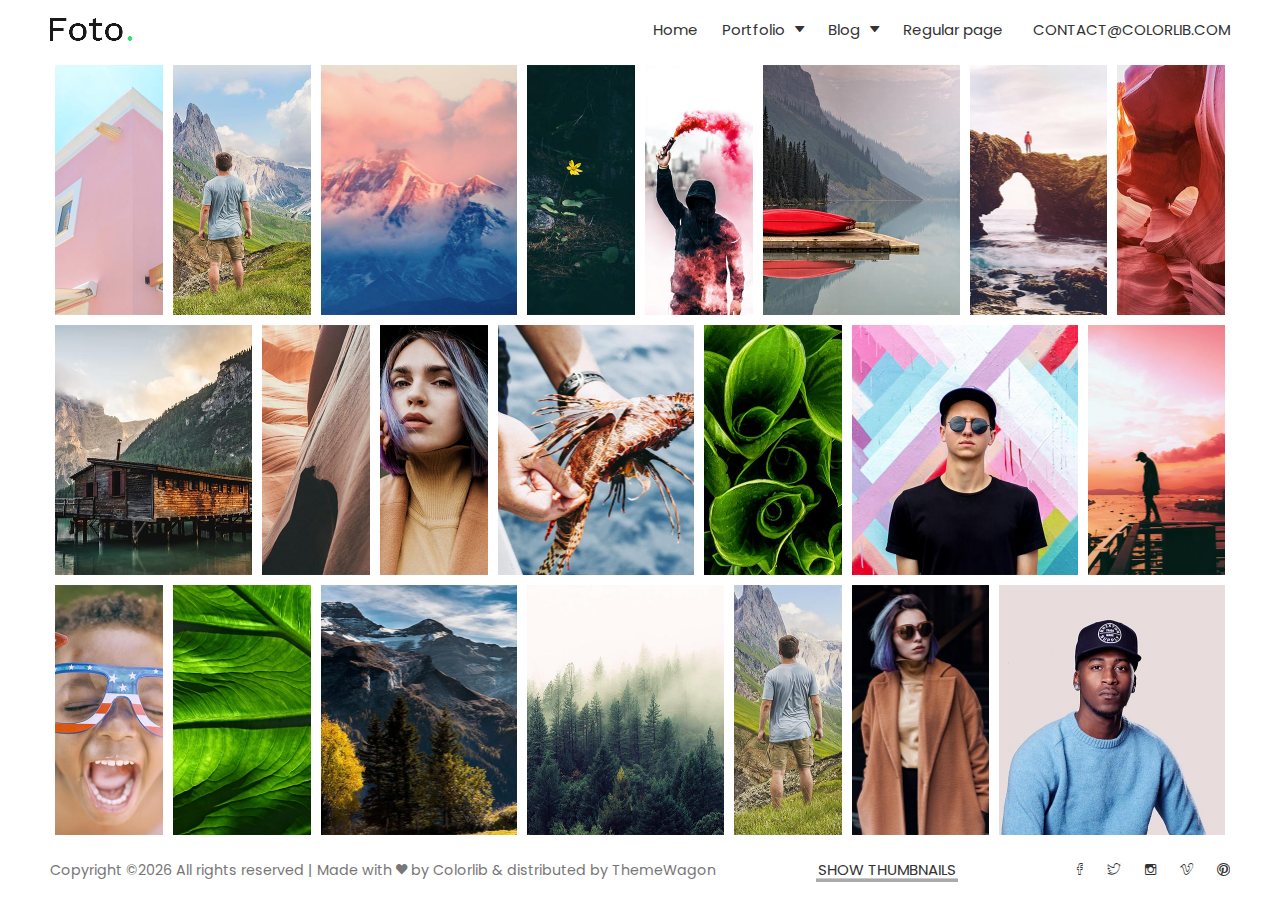
<file: 03_Portfolio.html>
<!DOCTYPE HTML>
<html lang="en">
<head>
	<title>Photography</title>
	<meta http-equiv="X-UA-Compatible" content="IE=edge">
    <meta name="viewport" content="width=device-width, initial-scale=1">
	<meta charset="UTF-8">
	
	<!-- Font -->
	<link href="https://fonts.googleapis.com/css?family=Poppins:400,500,600,700%7CAllura" rel="stylesheet">
	
	<!-- Stylesheets -->
	<link href="common-css/ionicons.css" rel="stylesheet">
	
	<link href="common-css/venobox.css" rel="stylesheet">
	
	<link href="03_Portfolio/css/styles.css" rel="stylesheet">
	
	<link href="03_Portfolio/css/responsive.css" rel="stylesheet">
	
</head>
<body>
	
	<header>
		<a class="logo" href="#"><img src="images/logo-white.png" alt="Logo"></a>
		
		<a class="right-area" href="mailto:contact@colorlib.com">CONTACT@COLORLIB.COM</a>
		
		<a class="menu-nav-icon" data-menu="#main-menu"><i class="ion-navicon"></i></a>
		
		<ul class="main-menu" id="main-menu">
			<li><a href="index.html">Home</a></li>
			<li class="drop-down"><a href="#!">Portfolio<i class="ion-arrow-down-b"></i></a>
				<ul class="drop-down-menu drop-down-inner">
					<li><a href="02_Portfolio.html">Portfolio 1</a></li>
					<li><a href="03_Portfolio.html">Portfolio 2</a></li>
				</ul>
			</li>
			<li class="drop-down"><a href="#!">Blog<i class="ion-arrow-down-b"></i></a>
				<ul class="drop-down-menu drop-down-inner">
					<li><a href="04_Blog.html">Blog Page</a></li>
					<li><a href="05_Blog_Single.html">Blog Detail</a></li>
				</ul>
			</li>
			<li><a href="06_Regular_Page.html">Regular page</a></li>
		</ul>
	</header>
	
	
	<section class="main-section">
		<div class="p-grid responsive-img-bg">
		
			<a class="p-item p-item-1 venobox" href="images/porfolio-1-300x500.jpg">
				<img src="images/porfolio-1-300x500.jpg" alt=""/></a>
		
			<a class="p-item p-item-2 venobox" href="images/porfolio-3-550x500.jpg">
				<img src="images/porfolio-3-550x500.jpg" alt=""/></a>
		
			<a class="p-item p-item-3 venobox" href="images/porfolio-2-700x500.jpg">
				<img src="images/porfolio-2-700x500.jpg" alt=""/></a>
				
			<a class="p-item p-item-1 venobox" href="images/porfolio-4-300x500.jpg">
				<img src="images/porfolio-4-300x500.jpg" alt=""/></a>
		
			<a class="p-item p-item-1 venobox" href="images/porfolio-5-300x500.jpg">
				<img src="images/porfolio-5-300x500.jpg" alt=""/></a>
		
			<a class="p-item p-item-3 venobox" href="images/porfolio-6-700x500.jpg">
				<img src="images/porfolio-6-700x500.jpg" alt=""/></a>
		
			<a class="p-item p-item-2 venobox" href="images/porfolio-7-550x500.jpg">
				<img src="images/porfolio-7-550x500.jpg" alt=""/></a>
		
			<a class="p-item p-item-1 venobox" href="images/porfolio-8-300x500.jpg">
				<img src="images/porfolio-8-300x500.jpg" alt=""/></a>
		
		
			<a class="p-item p-item-3 venobox" href="images/porfolio-9-700x500.jpg">
				<img src="images/porfolio-9-700x500.jpg" alt=""/></a>
		
			<a class="p-item p-item-1 venobox" href="images/porfolio-10-300x500.jpg">
				<img src="images/porfolio-10-300x500.jpg" alt=""/></a>
		
			<a class="p-item p-item-1 venobox" href="images/porfolio-11-300x500.jpg">
				<img src="images/porfolio-11-300x500.jpg" alt=""/></a>
		
			<a class="p-item p-item-3 venobox" href="images/porfolio-12-550x500.jpg">
				<img src="images/porfolio-12-550x500.jpg" alt=""/></a>
		
			<a class="p-item p-item-2 venobox" href="images/porfolio-13-550x500.jpg">
				<img src="images/porfolio-13-550x500.jpg" alt=""/></a>
		
			<a class="p-item p-item-4 venobox" href="images/porfolio-14-700x500.jpg">
				<img src="images/porfolio-14-700x500.jpg" alt=""/></a>
		
			<a class="p-item p-item-2 venobox" href="images/porfolio-15-550x500.jpg">
				<img src="images/porfolio-15-550x500.jpg" alt=""/></a>
		
		
			<a class="p-item p-item-1 venobox" href="images/porfolio-16-300x500.jpg">
				<img src="images/porfolio-16-300x500.jpg" alt=""/></a>
		
		
			<a class="p-item p-item-2 venobox" href="images/porfolio-17-550x500.jpg">
				<img src="images/porfolio-17-550x500.jpg" alt=""/></a>
		
			<a class="p-item p-item-3 venobox" href="images/porfolio-18-550x500.jpg">
				<img src="images/porfolio-18-550x500.jpg" alt=""/></a>
		
			<a class="p-item p-item-3 venobox" href="images/porfolio-19-550x500.jpg">
				<img src="images/porfolio-19-550x500.jpg" alt=""/></a>
		
			<a class="p-item p-item-1 venobox" href="images/porfolio-20-300x500.jpg">
				<img src="images/porfolio-20-300x500.jpg" alt=""/></a>
		
			<a class="p-item p-item-2 venobox" href="images/porfolio-21-300x500.jpg">
				<img src="images/porfolio-21-300x500.jpg" alt=""/></a>
		
			<a class="p-item p-item-4 venobox" href="images/porfolio-22-700x500.jpg">
				<img src="images/porfolio-22-700x500.jpg" alt=""/></a>
		
		</div><!-- p-grid -->
	</section><!-- main-section -->
	
	<footer>
		<p class="copyright">
			<!-- Link back to Colorlib can't be removed. Template is licensed under CC BY 3.0. -->
Copyright &copy;<script>document.write(new Date().getFullYear());</script> All rights reserved | Made with <i class="ion-heart" aria-hidden="true"></i> by <a href="https://colorlib.com" target="_blank">Colorlib</a> &amp; distributed by <a href="https://themewagon.com" target="_blank">ThemeWagon</a>
<!-- Link back to Colorlib can't be removed. Template is licensed under CC BY 3.0. -->
		</p>
		
		<a class="show-thumb-btn" href="#">SHOW THUMBNAILS</a>
		
		<ul class="social-icons">
			<li><a href="#"><i class="ion-social-facebook-outline"></i></a></li>
			<li><a href="#"><i class="ion-social-twitter-outline"></i></a></li>
			<li><a href="#"><i class="ion-social-instagram-outline"></i></a></li>
			<li><a href="#"><i class="ion-social-vimeo-outline"></i></a></li>
			<li><a href="#"><i class="ion-social-pinterest-outline"></i></a></li>
		</ul><!-- social-icons -->
	</footer>
	
	
	<!-- SCIPTS -->
	
	<script src="common-js/jquery-3.2.1.min.js"></script>
	
	<script src="common-js/isotope.pkgd.min.js"></script>
	
	<script src="common-js/venobox.min.js"></script>
	
	<script src="common-js/scripts.js"></script>
	
</body>
</html>
</file>
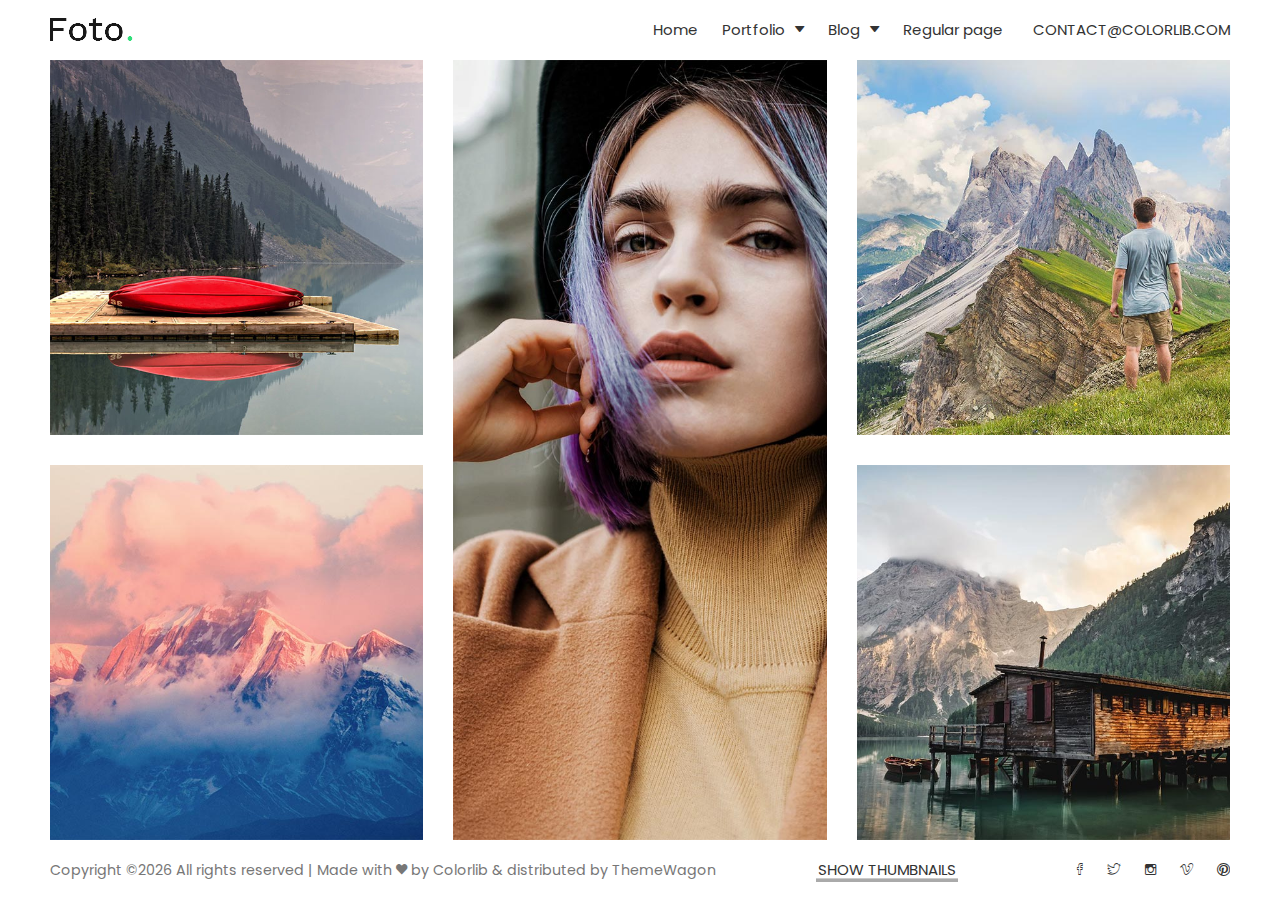
<file: 04_Blog.html>
<!DOCTYPE HTML>
<html lang="en">
<head>
	<title>Photography</title>
	<meta http-equiv="X-UA-Compatible" content="IE=edge">
    <meta name="viewport" content="width=device-width, initial-scale=1">
	<meta charset="UTF-8">
	
	<!-- Font -->
	<link href="https://fonts.googleapis.com/css?family=Poppins:400,500,600,700%7CAllura" rel="stylesheet">
	
	<!-- Stylesheets -->
	<link href="common-css/ionicons.css" rel="stylesheet">
	
	<link href="04_Blog/css/styles.css" rel="stylesheet">
	
	<link href="04_Blog/css/responsive.css" rel="stylesheet">
	
</head>
<body>
	
	<header>
		<a class="logo" href="#"><img src="images/logo-white.png" alt="Logo"></a>
		
		<a class="right-area" href="mailto:contact@colorlib.com">CONTACT@COLORLIB.COM</a>
		
		<a class="menu-nav-icon" data-menu="#main-menu"><i class="ion-navicon"></i></a>
		
		<ul class="main-menu" id="main-menu">
			<li><a href="index.html">Home</a></li>
			<li class="drop-down"><a href="#!">Portfolio<i class="ion-arrow-down-b"></i></a>
				<ul class="drop-down-menu drop-down-inner">
					<li><a href="02_Portfolio.html">Portfolio 1</a></li>
					<li><a href="03_Portfolio.html">Portfolio 2</a></li>
				</ul>
			</li>
			<li class="drop-down"><a href="#!">Blog<i class="ion-arrow-down-b"></i></a>
				<ul class="drop-down-menu drop-down-inner">
					<li><a href="04_Blog.html">Blog Page</a></li>
					<li><a href="05_Blog_Single.html">Blog Detail</a></li>
				</ul>
			</li>
			<li><a href="06_Regular_Page.html">Regular page</a></li>
		</ul>
	</header>
	
	<section class="main-section">
	
		<div class="blog-area">
			<a class="blog-post" style="background-image:url(images/blog-1-800x600.jpg);" href="#">
				<img src="images/blog-1-800x600.jpg" alt="">
				<div class="blog-info">
					<h6 class="color-green margin-b-5">PHPTPGRAPHY</h6>
					<h3>How Charles Masnson Nearly Made It in Hollywood</h3>
				</div><!-- blog-info -->
			</a><!-- blog-post -->
			
			<a class="blog-post" style="background-image:url(images/blog-2-800x600.jpg);" href="#">
				<img src="images/blog-2-800x600.jpg" alt="">
				<div class="blog-info">
					<h6 class="color-green margin-b-5">PHPTPGRAPHY</h6>
					<h3>How Charles Masnson Nearly Made It in Hollywood</h3>
				</div><!-- blog-info -->
			</a><!-- blog-post -->
		</div><!-- blog-area -->
		
		<div class="blog-area">
			<a class="blog-post full-height" style="background-image:url(images/blog-3-800x1200.jpg);" href="#">
				<img src="images/blog-3-800x1200.jpg" alt="">
				<div class="blog-info">
					<h6 class="color-green margin-b-5">PHPTPGRAPHY</h6>
					<h3>How Charles Masnson Nearly Made It in Hollywood</h3>
				</div><!-- blog-info -->
			</a><!-- blog-post -->
		</div><!-- blog-area -->
		
		<div class="blog-area">
			<a class="blog-post" style="background-image:url(images/blog-4-800x600.jpg);" href="#">
				<img src="images/blog-4-800x600.jpg" alt="">
				<div class="blog-info">
					<h6 class="color-green margin-b-5">PHPTPGRAPHY</h6>
					<h3>How Charles Masnson Nearly Made It in Hollywood</h3>
				</div><!-- blog-info -->
			</a><!-- blog-post -->
			
			<a class="blog-post" style="background-image:url(images/blog-5-800x600.jpg);" href="#">
				<img src="images/blog-5-800x600.jpg" alt="">
				<div class="blog-info">
					<h6 class="color-green margin-b-5">PHPTPGRAPHY</h6>
					<h3>How Charles Masnson Nearly Made It in Hollywood</h3>
				</div><!-- blog-info -->
			</a><!-- blog-post -->
		</div><!-- blog-area -->
		
	</section><!-- main-section -->
	
	<footer>
		<p class="copyright">
			<!-- Link back to Colorlib can't be removed. Template is licensed under CC BY 3.0. -->
Copyright &copy;<script>document.write(new Date().getFullYear());</script> All rights reserved | Made with <i class="ion-heart" aria-hidden="true"></i> by <a href="https://colorlib.com" target="_blank">Colorlib</a> &amp; distributed by <a href="https://themewagon.com" target="_blank">ThemeWagon</a>
<!-- Link back to Colorlib can't be removed. Template is licensed under CC BY 3.0. -->
		</p>
		
		<a class="show-thumb-btn" href="#">SHOW THUMBNAILS</a>
		
		<ul class="social-icons">
			<li><a href="#"><i class="ion-social-facebook-outline"></i></a></li>
			<li><a href="#"><i class="ion-social-twitter-outline"></i></a></li>
			<li><a href="#"><i class="ion-social-instagram-outline"></i></a></li>
			<li><a href="#"><i class="ion-social-vimeo-outline"></i></a></li>
			<li><a href="#"><i class="ion-social-pinterest-outline"></i></a></li>
		</ul><!-- social-icons -->
	</footer>
	
	
	<!-- SCIPTS -->
	
	<script src="common-js/jquery-3.2.1.min.js"></script>
	
	<script src="common-js/scripts.js"></script>
	
</body>
</html>
</file>
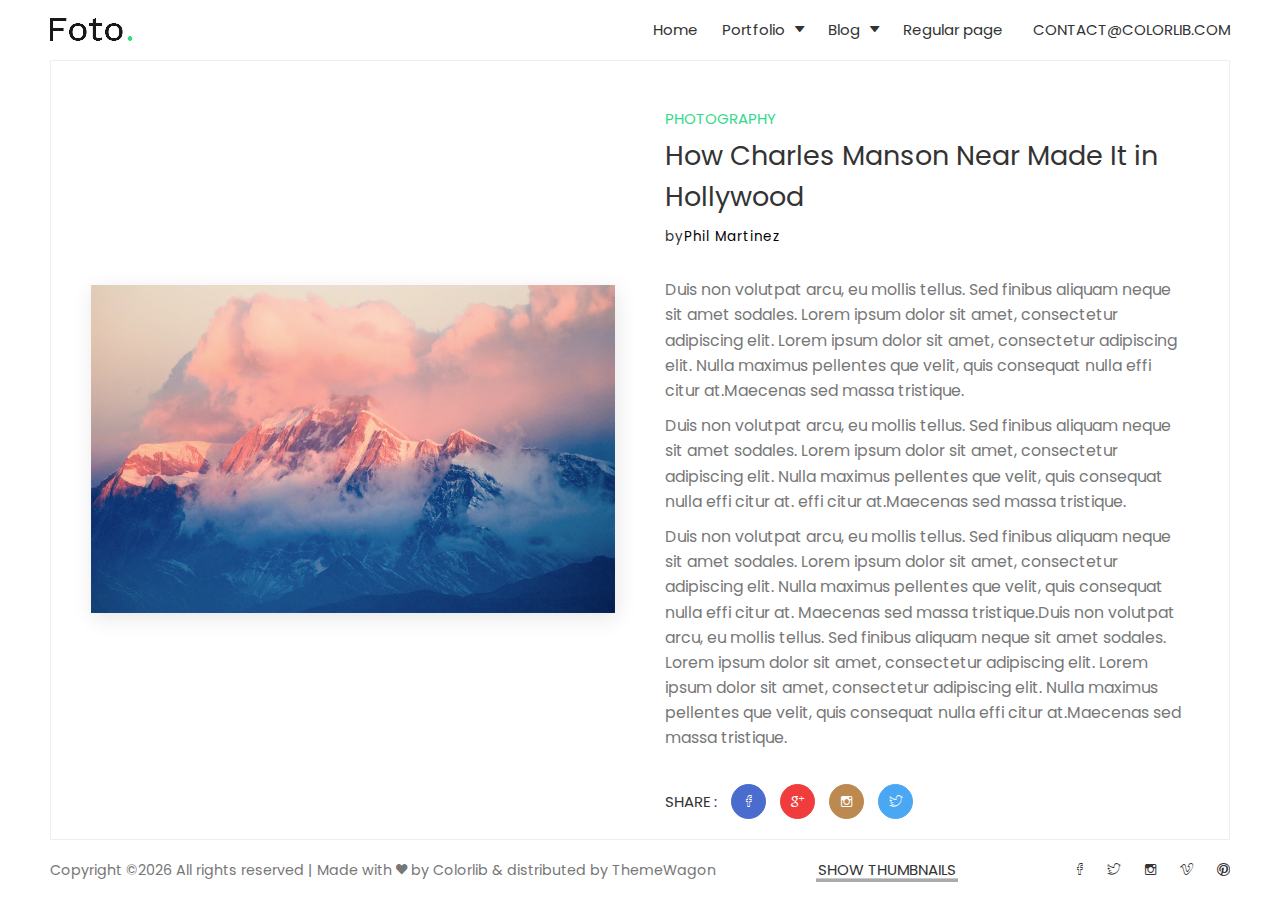
<file: 05_Blog_Single.html>
<!DOCTYPE HTML>
<html lang="en">
<head>
	<title>Photography</title>
	<meta http-equiv="X-UA-Compatible" content="IE=edge">
    <meta name="viewport" content="width=device-width, initial-scale=1">
	<meta charset="UTF-8">
	
	<!-- Font -->
	<link href="https://fonts.googleapis.com/css?family=Poppins:400,500,600,700%7CAllura" rel="stylesheet">
	
	<!-- Stylesheets -->
	<link href="common-css/ionicons.css" rel="stylesheet">
	
	<link href="05_Blog_Single/css/styles.css" rel="stylesheet">
	
	<link href="05_Blog_Single/css/responsive.css" rel="stylesheet">
	
</head>
<body>
	
	<header>
		<a class="logo" href="#"><img src="images/logo-white.png" alt="Logo"></a>
		
		<a class="right-area" href="mailto:contact@colorlib.com">CONTACT@COLORLIB.COM</a>
		
		<a class="menu-nav-icon" data-menu="#main-menu"><i class="ion-navicon"></i></a>
		
		<ul class="main-menu" id="main-menu">
			<li><a href="index.html">Home</a></li>
			<li class="drop-down"><a href="#!">Portfolio<i class="ion-arrow-down-b"></i></a>
				<ul class="drop-down-menu drop-down-inner">
					<li><a href="02_Portfolio.html">Portfolio 1</a></li>
					<li><a href="03_Portfolio.html">Portfolio 2</a></li>
				</ul>
			</li>
			<li class="drop-down"><a href="#!">Blog<i class="ion-arrow-down-b"></i></a>
				<ul class="drop-down-menu drop-down-inner">
					<li><a href="04_Blog.html">Blog Page</a></li>
					<li><a href="05_Blog_Single.html">Blog Detail</a></li>
				</ul>
			</li>
			<li><a href="06_Regular_Page.html">Regular page</a></li>
		</ul>
	</header>
	
	<section class="main-section">
	
		<div class="left-area">
			<div class="display-table">
				<div class="display-table-cell">
					<img src="images/post-img-1-1000x700.jpg" alt="">
				</div><!-- display-table-cell -->
			</div><!-- display-table -->
		</div><!-- left-area -->
		
		<div class="right-area">
		
			<a class="category color-green" href="#">PHOTOGRAPHY</a>
			<h3 class="margin-tb-10">How Charles Manson Near Made It in Hollywood</h3>
			<h6 class="margin-b-30">by<a class="color-black" href="#">Phil Martinez</a></h6>
			<p class="margin-b-10">Duis non volutpat arcu, eu mollis tellus. 
				Sed finibus aliquam neque sit amet sodales. Lorem ipsum dolor sit amet, 
				consectetur adipiscing elit. Lorem ipsum dolor sit amet, consectetur 
				adipiscing elit. Nulla maximus pellentes que velit, quis consequat nulla 
				effi citur at.Maecenas sed massa tristique.</p>
			<p class="margin-b-10">Duis non volutpat arcu, eu mollis tellus. Sed finibus aliquam neque 
				sit amet sodales. Lorem ipsum dolor sit amet, consectetur adipiscing elit. 
				Nulla maximus pellentes que velit, quis consequat nulla effi citur at. 
				effi citur at.Maecenas sed massa tristique.</p>
			<p class="margin-b-10">Duis non volutpat arcu, eu mollis tellus. Sed finibus aliquam neque 
				sit amet sodales. Lorem ipsum dolor sit amet, consectetur adipiscing elit. 
				Nulla maximus pellentes que velit, quis consequat nulla effi citur at. 
				Maecenas sed massa tristique.Duis non volutpat arcu, eu mollis tellus. 
				Sed finibus aliquam neque sit amet sodales. Lorem ipsum dolor sit amet, 
				consectetur adipiscing elit. Lorem ipsum dolor sit amet, consectetur 
				adipiscing elit. Nulla maximus pellentes que velit, quis consequat nulla 
				effi citur at.Maecenas sed massa tristique.</p>
				
			<div class="blog-info">
				<h6 class="info">DATE: <span>December 20 ,2018</span></h6>
				<h6 class="info">CATEGORY: <span>Photography</span></h6>
				<h6 class="info">TAGS: <span>Photography, Nature, Hat</span></h6>
			</div><!-- blog-info -->
			
		</div><!-- right-area -->
		
		<ul class="social-icons">
			<li>SHARE : </li>
			<li><a href="#"><i class="facebook ion-social-facebook-outline"></i></a></li>
			<li><a href="#"><i class="google ion-social-googleplus-outline"></i></a></li>
			<li><a href="#"><i class="instagram ion-social-instagram-outline"></i></a></li>
			<li><a href="#"><i class="twitter ion-social-twitter-outline"></i></a></li>
		</ul><!-- social-icons -->
		
	</section><!-- main-section -->
	
	<footer>
		<p class="copyright">
			<!-- Link back to Colorlib can't be removed. Template is licensed under CC BY 3.0. -->
Copyright &copy;<script>document.write(new Date().getFullYear());</script> All rights reserved | Made with <i class="ion-heart" aria-hidden="true"></i> by <a href="https://colorlib.com" target="_blank">Colorlib</a> &amp; distributed by <a href="https://themewagon.com" target="_blank">ThemeWagon</a>
<!-- Link back to Colorlib can't be removed. Template is licensed under CC BY 3.0. -->
		</p>
		
		<a class="show-thumb-btn" href="#">SHOW THUMBNAILS</a>
		
		<ul class="social-icons">
			<li><a href="#"><i class="ion-social-facebook-outline"></i></a></li>
			<li><a href="#"><i class="ion-social-twitter-outline"></i></a></li>
			<li><a href="#"><i class="ion-social-instagram-outline"></i></a></li>
			<li><a href="#"><i class="ion-social-vimeo-outline"></i></a></li>
			<li><a href="#"><i class="ion-social-pinterest-outline"></i></a></li>
		</ul><!-- social-icons -->
	</footer>
	
	
	<!-- SCIPTS -->
	
	<script src="common-js/jquery-3.2.1.min.js"></script>
	
	<script src="common-js/scripts.js"></script>
	
</body>
</html>
</file>
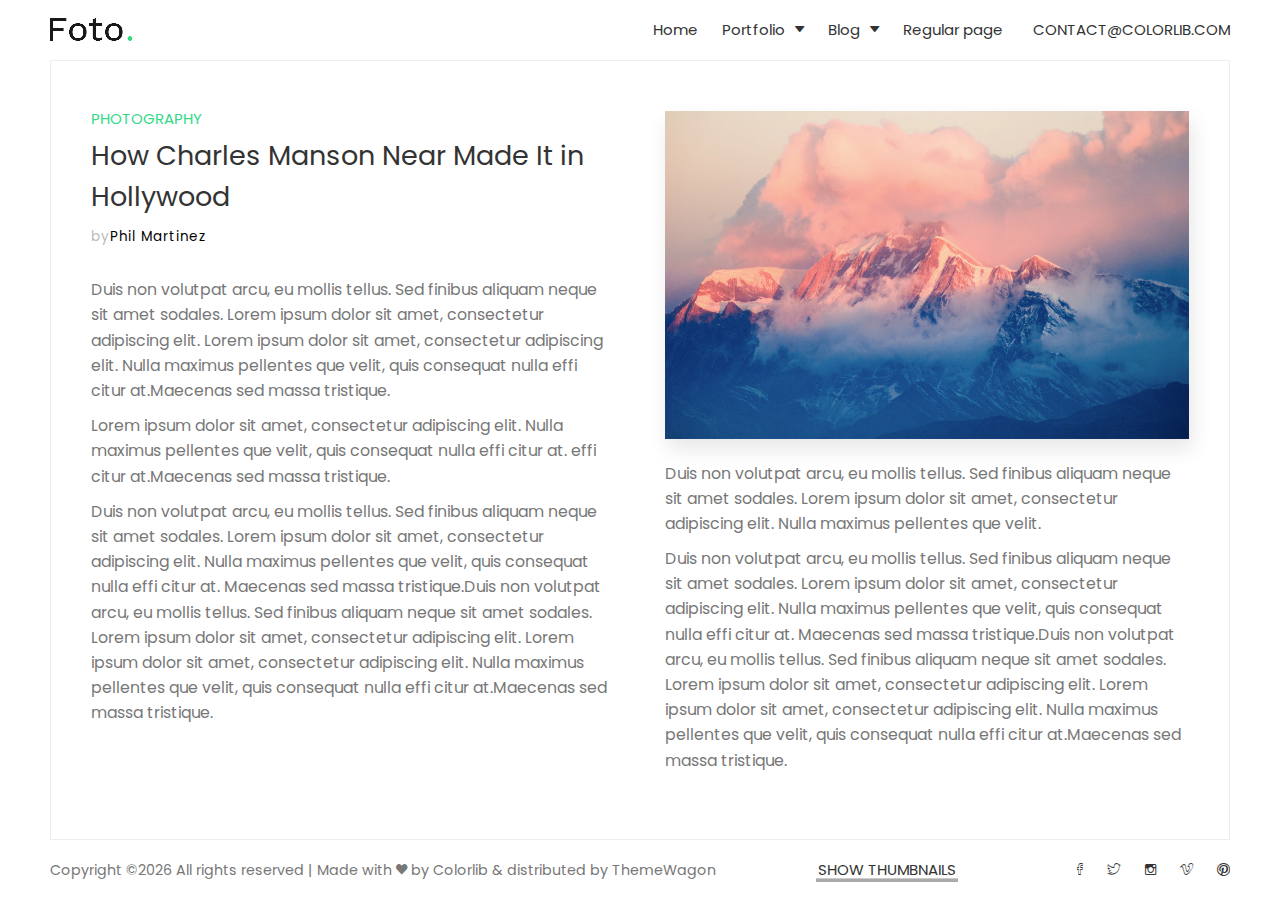
<file: 06_Regular_Page.html>
<!DOCTYPE HTML>
<html lang="en">
<head>
	<title>Photography</title>
	<meta http-equiv="X-UA-Compatible" content="IE=edge">
    <meta name="viewport" content="width=device-width, initial-scale=1">
	<meta charset="UTF-8">
	
	<!-- Font -->
	<link href="https://fonts.googleapis.com/css?family=Poppins:400,500,600,700%7CAllura" rel="stylesheet">
	
	<!-- Stylesheets -->
	<link href="common-css/ionicons.css" rel="stylesheet">
	
	<link href="06_Regular_Page/css/styles.css" rel="stylesheet">
	
	<link href="06_Regular_Page/css/responsive.css" rel="stylesheet">
	
</head>
<body>
	
	<header>
		<a class="logo" href="#"><img src="images/logo-white.png" alt="Logo"></a>
		
		<a class="right-area" href="mailto:contact@colorlib.com">CONTACT@COLORLIB.COM</a>
		
		<a class="menu-nav-icon" data-menu="#main-menu"><i class="ion-navicon"></i></a>
		
		<ul class="main-menu" id="main-menu">
			<li><a href="index.html">Home</a></li>
			<li class="drop-down"><a href="#!">Portfolio<i class="ion-arrow-down-b"></i></a>
				<ul class="drop-down-menu drop-down-inner">
					<li><a href="02_Portfolio.html">Portfolio 1</a></li>
					<li><a href="03_Portfolio.html">Portfolio 2</a></li>
				</ul>
			</li>
			<li class="drop-down"><a href="#!">Blog<i class="ion-arrow-down-b"></i></a>
				<ul class="drop-down-menu drop-down-inner">
					<li><a href="04_Blog.html">Blog Page</a></li>
					<li><a href="05_Blog_Single.html">Blog Detail</a></li>
				</ul>
			</li>
			<li><a href="06_Regular_Page.html">Regular page</a></li>
		</ul>
	</header>
	
	<section class="main-section">
	
		<div class="left-area">
			<a class="category color-green" href="#">PHOTOGRAPHY</a>
			<h3 class="margin-tb-10">How Charles Manson Near Made It in Hollywood</h3>
			<h6 class="margin-b-30"><span class="color-light-black">by</span><a class="color-black" href="#">Phil Martinez</a></h6>
			<p class="margin-b-10">Duis non volutpat arcu, eu mollis tellus. 
				Sed finibus aliquam neque sit amet sodales. Lorem ipsum dolor sit amet, 
				consectetur adipiscing elit. Lorem ipsum dolor sit amet, consectetur 
				adipiscing elit. Nulla maximus pellentes que velit, quis consequat nulla 
				effi citur at.Maecenas sed massa tristique.</p>
			<p class="margin-b-10">Lorem ipsum dolor sit amet, consectetur adipiscing elit. 
				Nulla maximus pellentes que velit, quis consequat nulla effi citur at. 
				effi citur at.Maecenas sed massa tristique.</p>
			<p class="margin-b-10">Duis non volutpat arcu, eu mollis tellus. Sed finibus aliquam neque 
				sit amet sodales. Lorem ipsum dolor sit amet, consectetur adipiscing elit. 
				Nulla maximus pellentes que velit, quis consequat nulla effi citur at. 
				Maecenas sed massa tristique.Duis non volutpat arcu, eu mollis tellus. 
				Sed finibus aliquam neque sit amet sodales. Lorem ipsum dolor sit amet, 
				consectetur adipiscing elit. Lorem ipsum dolor sit amet, consectetur 
				adipiscing elit. Nulla maximus pellentes que velit, quis consequat nulla 
				effi citur at.Maecenas sed massa tristique.</p>
		</div><!-- left-area -->
		
		<div class="right-area">
			
			<img src="images/post-img-1-1000x700.jpg" alt="">
			<p class="margin-t-20">Duis non volutpat arcu, eu mollis tellus. Sed finibus aliquam neque 
				sit amet sodales. Lorem ipsum dolor sit amet, consectetur adipiscing elit. 
				Nulla maximus pellentes que velit.</p>

			<p class="margin-t-10">Duis non volutpat arcu, eu mollis tellus. Sed finibus aliquam neque 
				sit amet sodales. Lorem ipsum dolor sit amet, consectetur adipiscing elit. 
				Nulla maximus pellentes que velit, quis consequat nulla effi citur at. 
				Maecenas sed massa tristique.Duis non volutpat arcu, eu mollis tellus. 
				Sed finibus aliquam neque sit amet sodales. Lorem ipsum dolor sit amet, 
				consectetur adipiscing elit. Lorem ipsum dolor sit amet, consectetur 
				adipiscing elit. Nulla maximus pellentes que velit, quis consequat nulla 
				effi citur at.Maecenas sed massa tristique.</p>
				
		</div><!-- right-area -->
		
	</section><!-- main-section -->
	
	<footer>
		<p class="copyright">
			<!-- Link back to Colorlib can't be removed. Template is licensed under CC BY 3.0. -->
Copyright &copy;<script>document.write(new Date().getFullYear());</script> All rights reserved | Made with <i class="ion-heart" aria-hidden="true"></i> by <a href="https://colorlib.com" target="_blank">Colorlib</a> &amp; distributed by <a href="https://themewagon.com" target="_blank">ThemeWagon</a>
<!-- Link back to Colorlib can't be removed. Template is licensed under CC BY 3.0. -->
		</p>
		
		<a class="show-thumb-btn" href="#">SHOW THUMBNAILS</a>
		
		<ul class="social-icons">
			<li><a href="#"><i class="ion-social-facebook-outline"></i></a></li>
			<li><a href="#"><i class="ion-social-twitter-outline"></i></a></li>
			<li><a href="#"><i class="ion-social-instagram-outline"></i></a></li>
			<li><a href="#"><i class="ion-social-vimeo-outline"></i></a></li>
			<li><a href="#"><i class="ion-social-pinterest-outline"></i></a></li>
		</ul><!-- social-icons -->
	</footer>
	
	
	<!-- SCIPTS -->
	
	<script src="common-js/jquery-3.2.1.min.js"></script>
	
	<script src="common-js/scripts.js"></script>
	
</body>
</html>
</file>
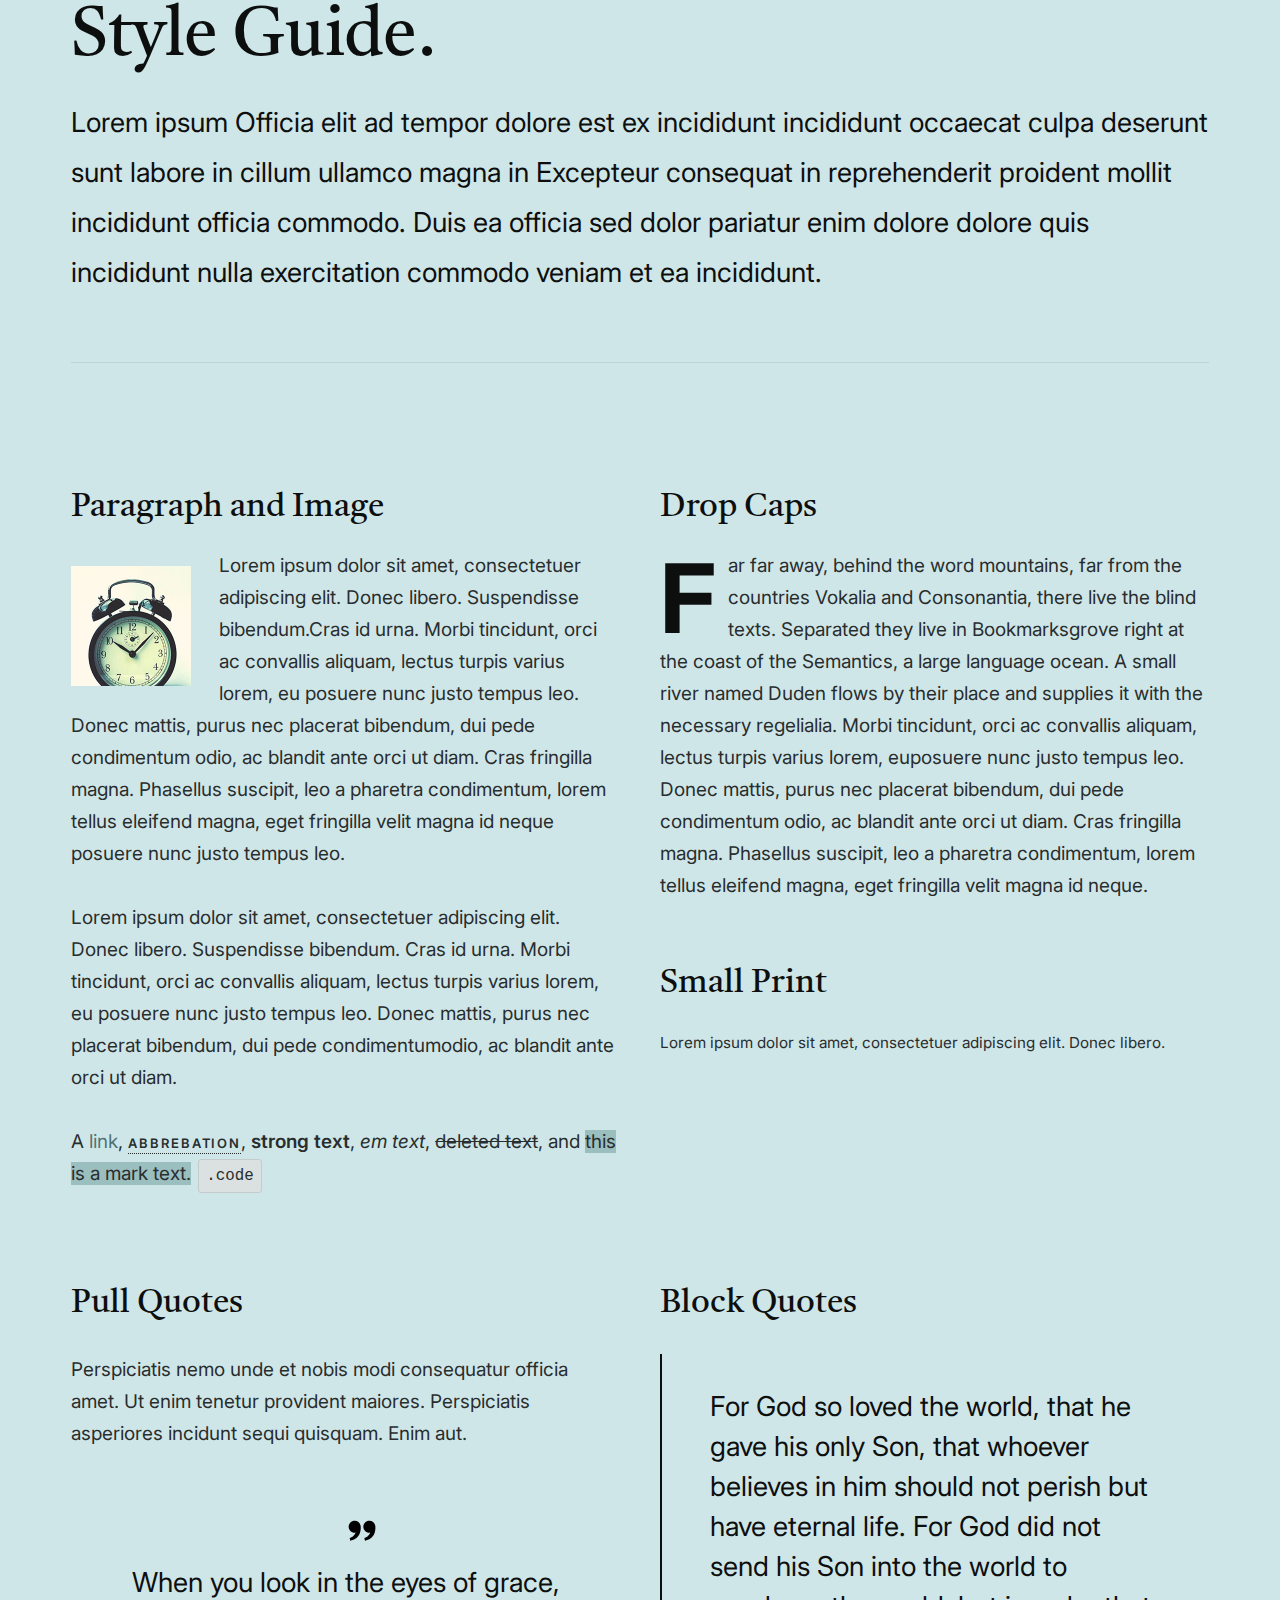
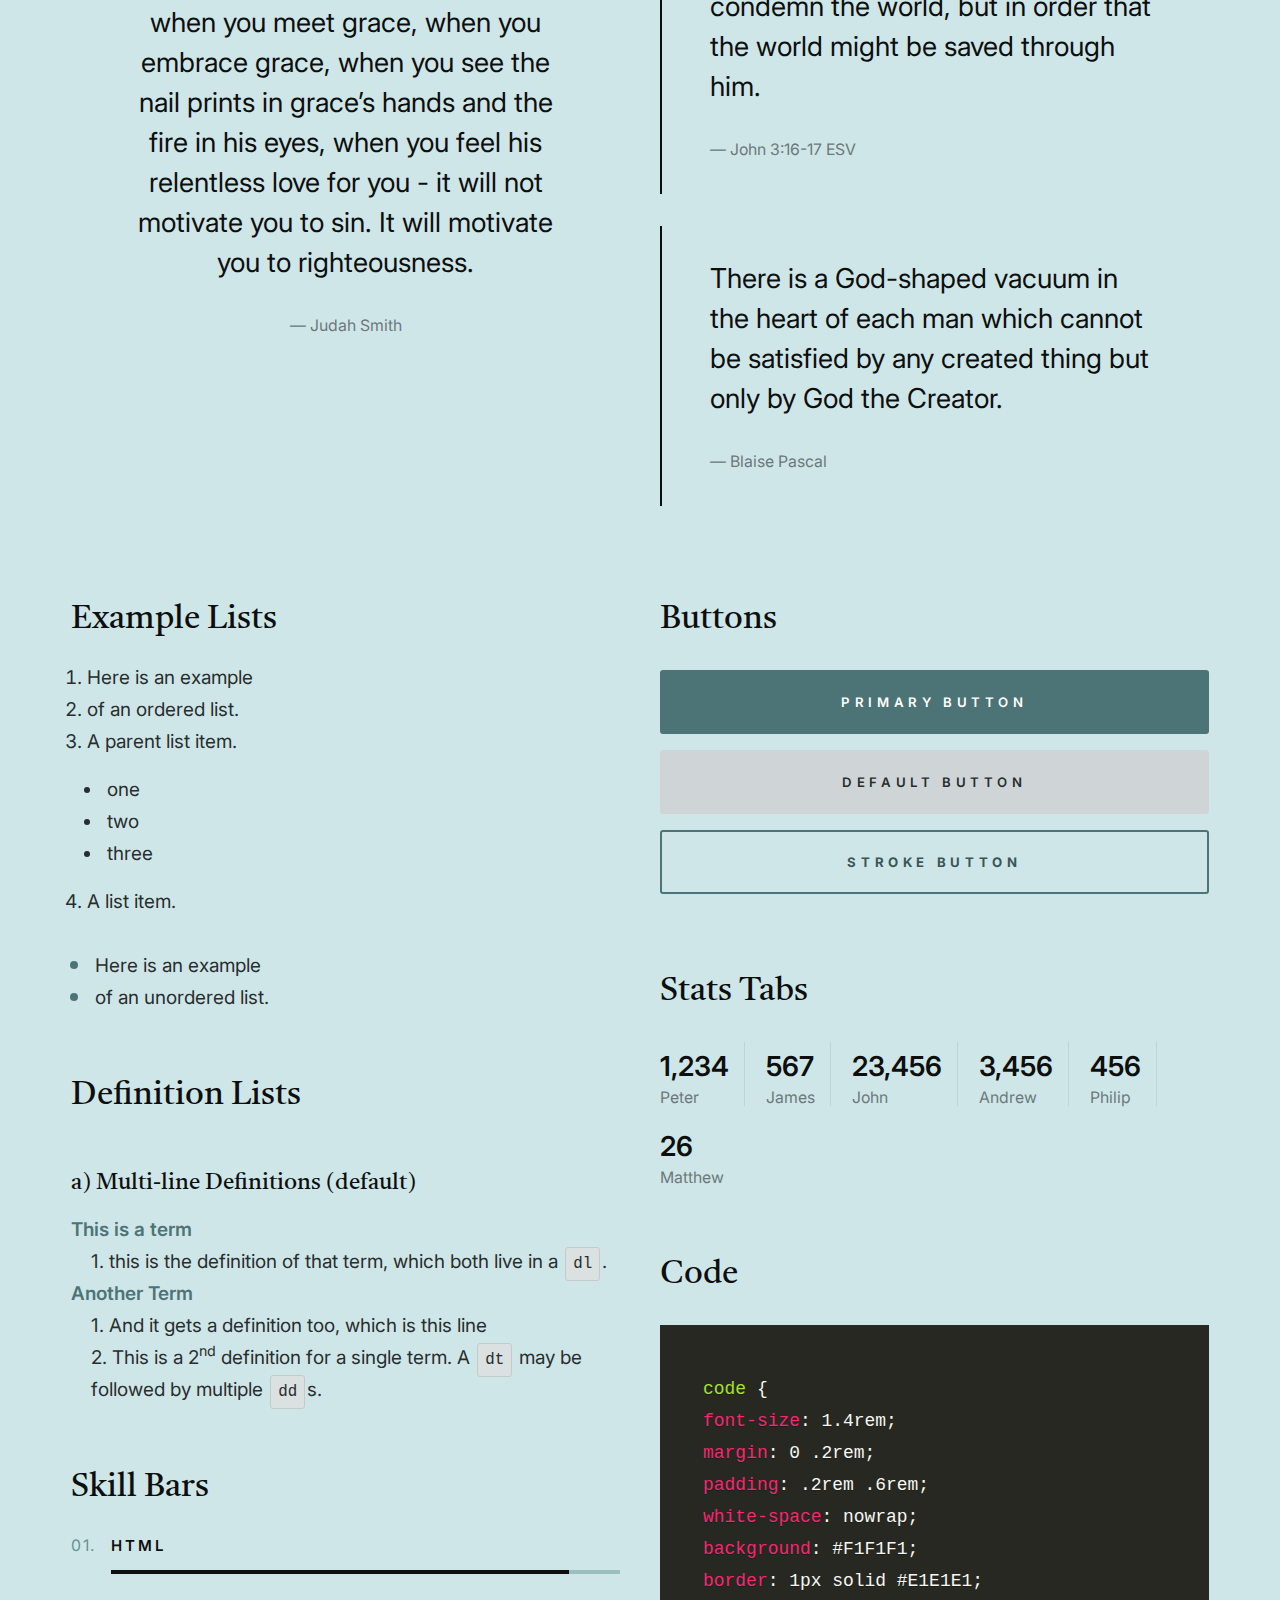
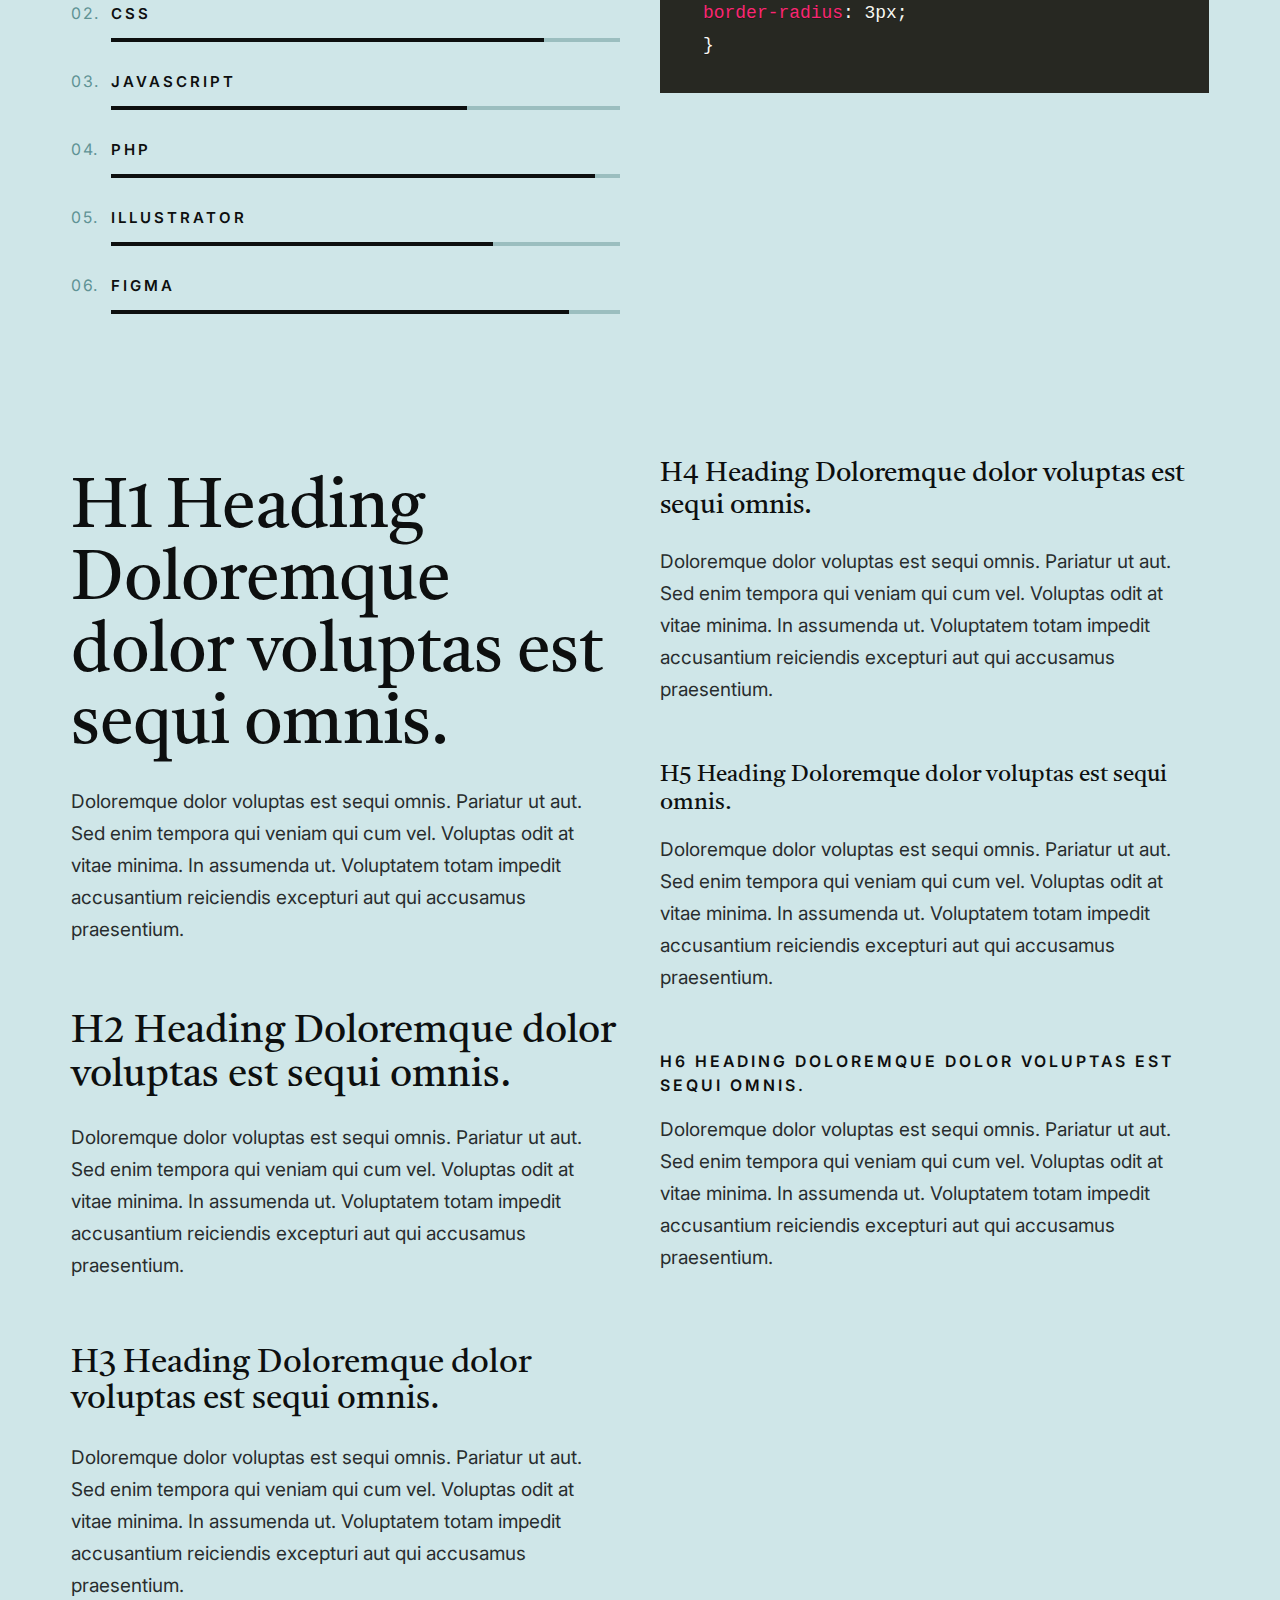
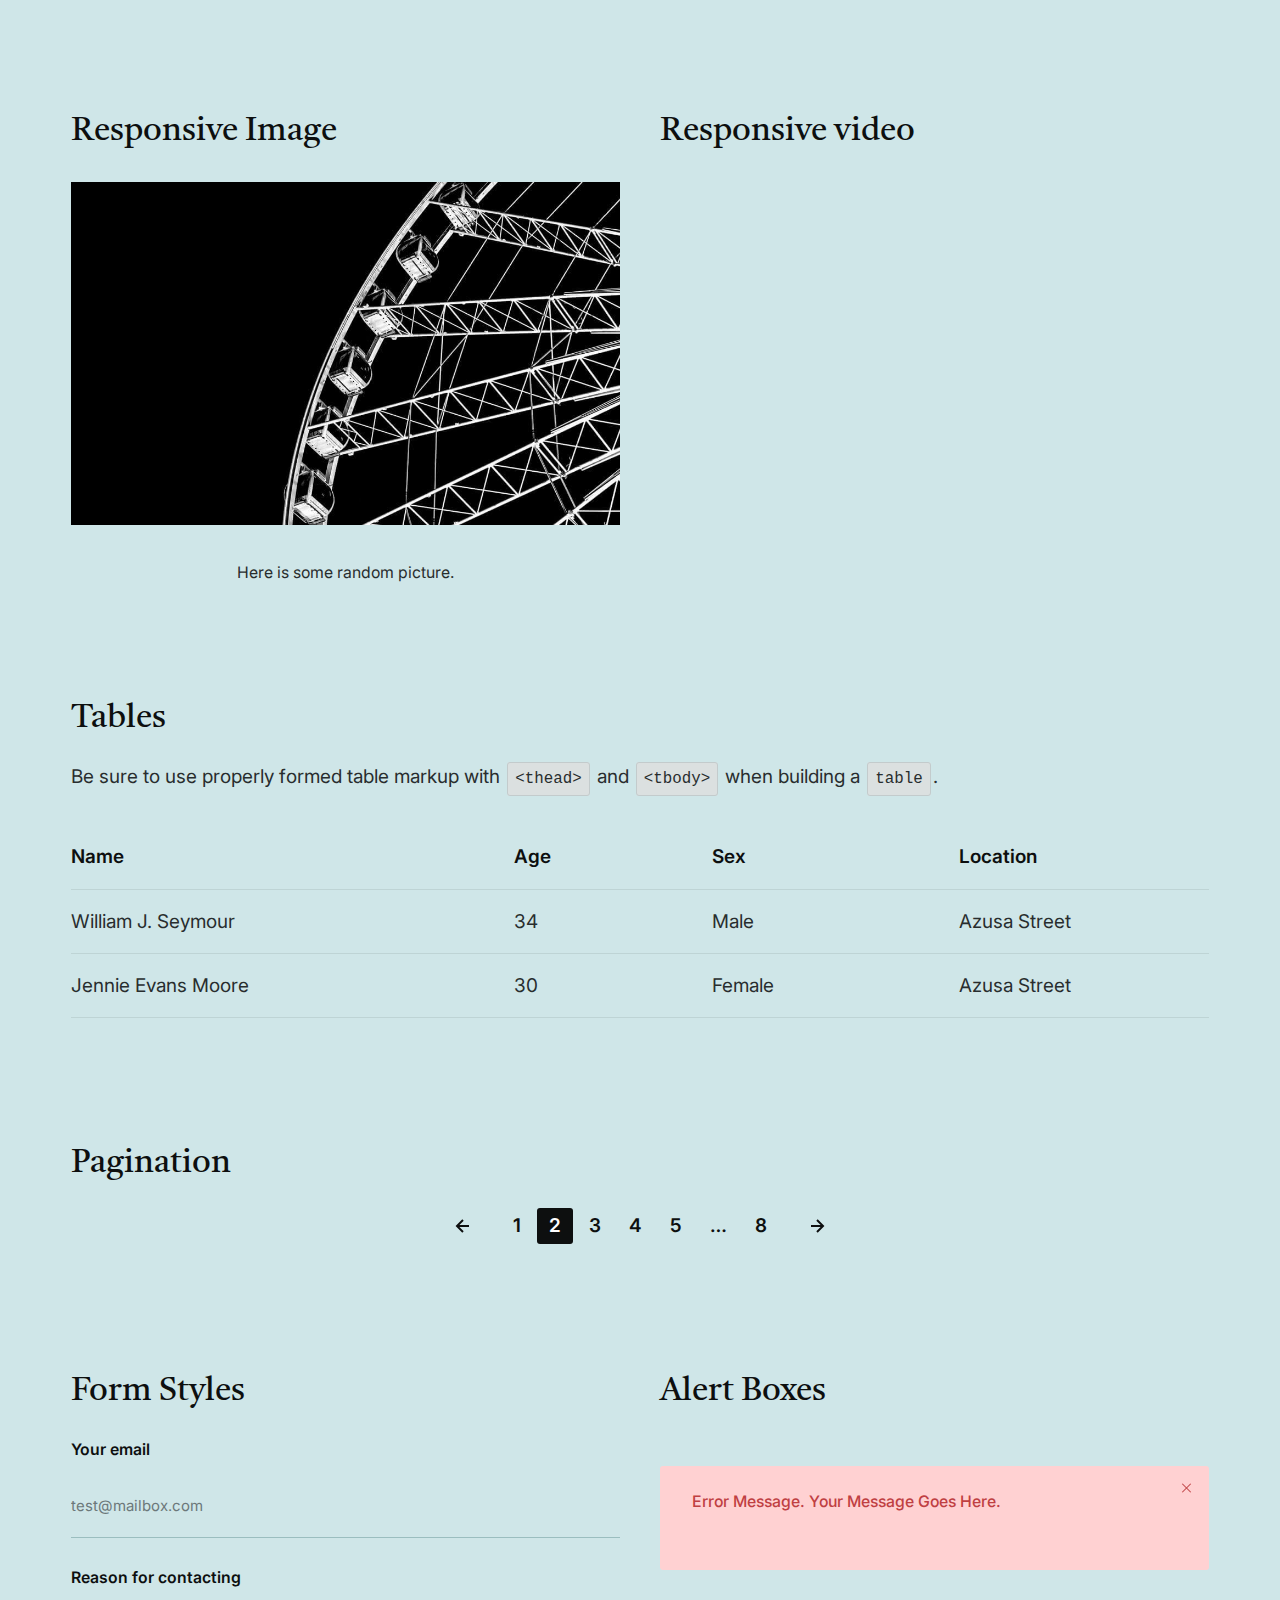
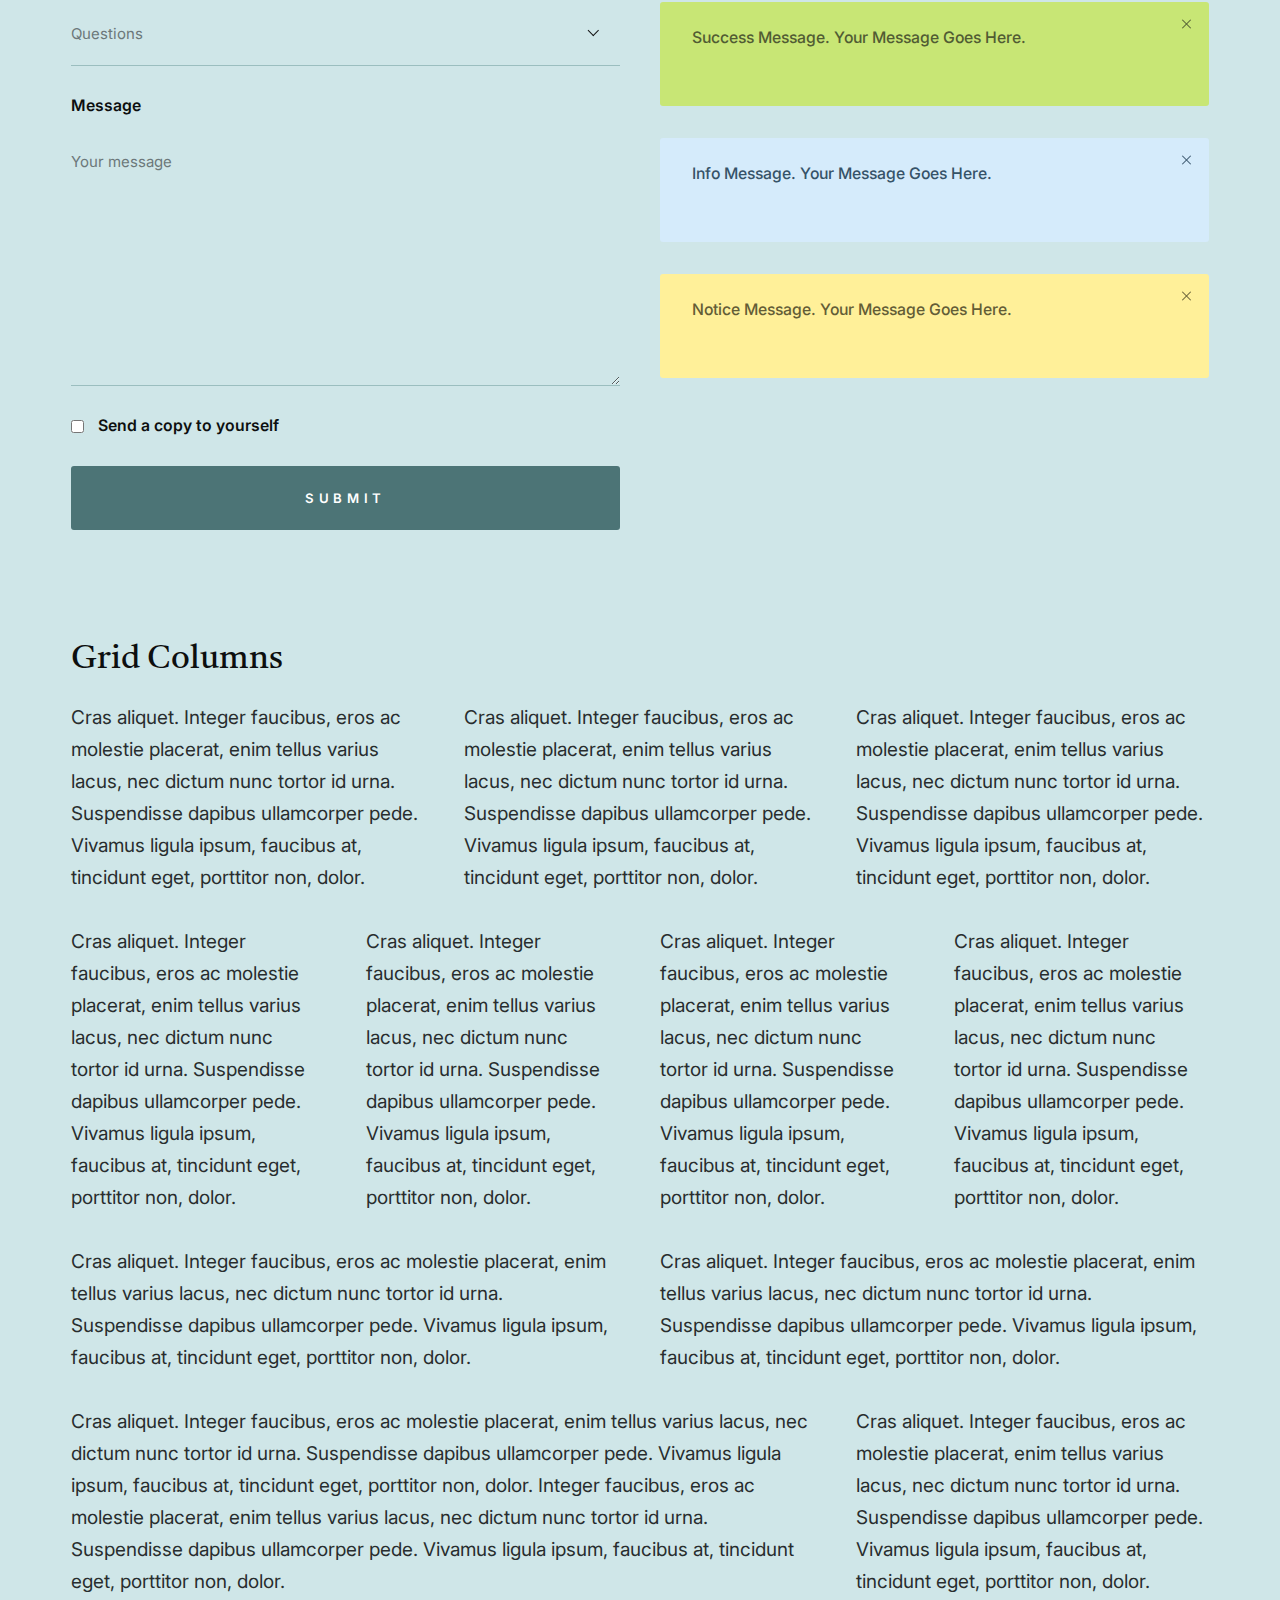
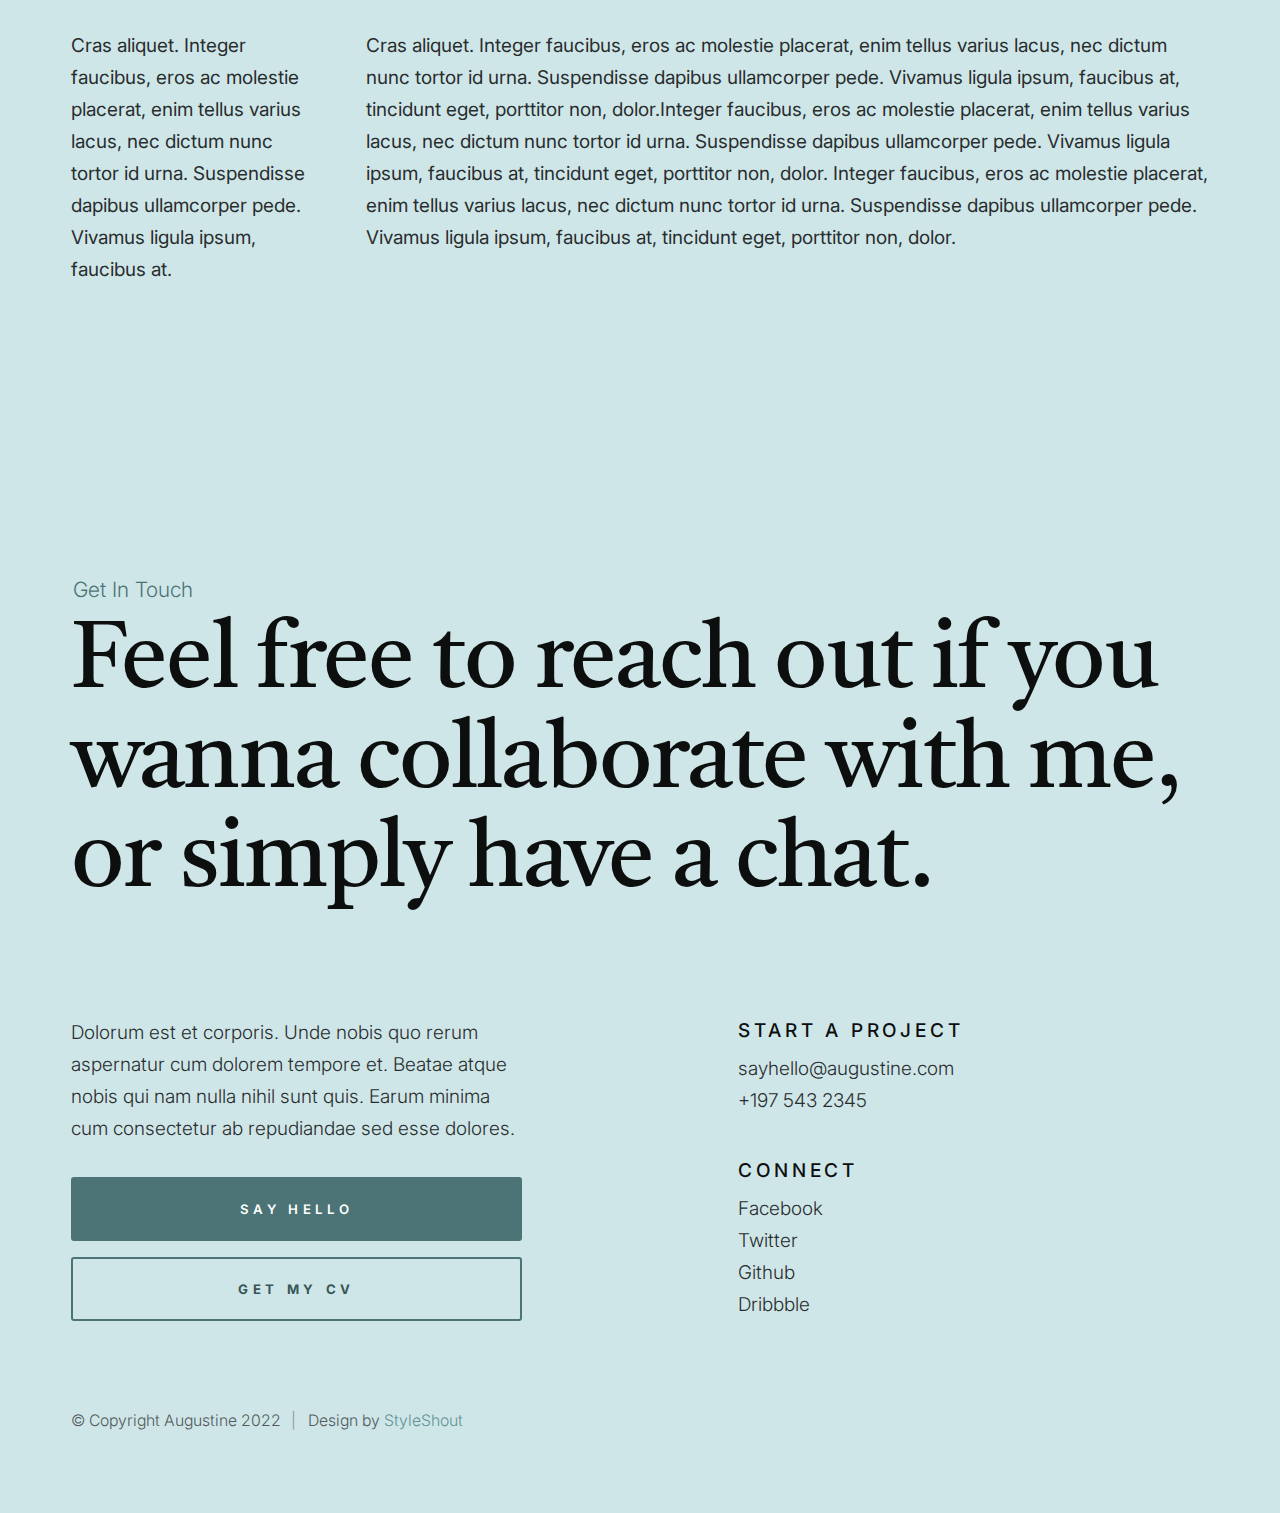
<file: styles.html>
<!DOCTYPE html>
<html lang="en" class="no-js" >
<head>

    <!--- basic page needs
    ================================================== -->
    <meta charset="utf-8">
    <meta name="viewport" content="width=device-width, initial-scale=1">
    <title>Augustine - Styles</title>

    <script>
        document.documentElement.classList.remove('no-js');
        document.documentElement.classList.add('js');
    </script>

    <!-- CSS
    ================================================== -->
    <link rel="stylesheet" href="css/vendor.css">
    <link rel="stylesheet" href="css/styles.css">

    <style type="text/css" media="screen">
        .s-styles {
            padding-top: var(--vspace-5);
            padding-bottom: var(--vspace-2);
            position: relative;
        }
        .s-styles .intro h1 {
            margin-top: 0;
        }
    </style>

    <!-- favicons
    ================================================== -->
    <link rel="apple-touch-icon" sizes="180x180" href="apple-touch-icon.png">
    <link rel="icon" type="image/png" sizes="32x32" href="favicon-32x32.png">
    <link rel="icon" type="image/png" sizes="16x16" href="favicon-16x16.png">
    <link rel="manifest" href="site.webmanifest">

</head>


<body id="top">


    <!-- preloader
    ================================================== -->
    <div id="preloader">
        <div id="loader" class="line"></div>
    </div>


    <!-- page wrap
    ================================================== -->
    <div id="page" class="s-pagewrap">


        <!-- # site header 
        ================================================== -->
        <header id="masthead" class="s-header">

             <div class="s-header__block">
                <div class="s-header__branding">
                    <p class="site-title">
                        <a href="index.html" rel="home">Augustine.</a>
                    </p>
                </div>

                <a class="s-header__menu-toggle" href="#0"><span>Menu</span></a>
            </div> <!-- end s-header__block -->

            <div class="row s-header__nav-wrap">

                <nav class="s-header__nav">
                    <ul>
                        <li class="current"><a href="index.html">Intro</a></li>
                        <li><a href="index.html#about">About</a></li>
                        <li><a href="index.html#works" >Works</a></li>
                        <li><a href="index.html#colophon">Contact</a></li>
                    </ul>
                </nav> <!-- end s-header__nav -->

                <ul class="s-header__social">
                    <li>
                        <a href="#0">
                            <svg xmlns="http://www.w3.org/2000/svg" width="24" height="24" viewBox="0 0 24 24" style="fill:rgba(0, 0, 0, 1);transform:;-ms-filter:"><path d="M20,3H4C3.447,3,3,3.448,3,4v16c0,0.552,0.447,1,1,1h8.615v-6.96h-2.338v-2.725h2.338v-2c0-2.325,1.42-3.592,3.5-3.592 c0.699-0.002,1.399,0.034,2.095,0.107v2.42h-1.435c-1.128,0-1.348,0.538-1.348,1.325v1.735h2.697l-0.35,2.725h-2.348V21H20 c0.553,0,1-0.448,1-1V4C21,3.448,20.553,3,20,3z"></path></svg>
                            <span class="u-screen-reader-text">Facebook</span>
                        </a>
                    </li>
                    <li>
                        <a href="#0">
                            <svg xmlns="http://www.w3.org/2000/svg" width="24" height="24" viewBox="0 0 24 24" style="fill:rgba(0, 0, 0, 1);transform:;-ms-filter:"><path d="M19.633,7.997c0.013,0.175,0.013,0.349,0.013,0.523c0,5.325-4.053,11.461-11.46,11.461c-2.282,0-4.402-0.661-6.186-1.809 c0.324,0.037,0.636,0.05,0.973,0.05c1.883,0,3.616-0.636,5.001-1.721c-1.771-0.037-3.255-1.197-3.767-2.793 c0.249,0.037,0.499,0.062,0.761,0.062c0.361,0,0.724-0.05,1.061-0.137c-1.847-0.374-3.23-1.995-3.23-3.953v-0.05 c0.537,0.299,1.16,0.486,1.82,0.511C3.534,9.419,2.823,8.184,2.823,6.787c0-0.748,0.199-1.434,0.548-2.032 c1.983,2.443,4.964,4.04,8.306,4.215c-0.062-0.3-0.1-0.611-0.1-0.923c0-2.22,1.796-4.028,4.028-4.028 c1.16,0,2.207,0.486,2.943,1.272c0.91-0.175,1.782-0.512,2.556-0.973c-0.299,0.935-0.936,1.721-1.771,2.22 c0.811-0.088,1.597-0.312,2.319-0.624C21.104,6.712,20.419,7.423,19.633,7.997z"></path></svg>
                            <span class="u-screen-reader-text">Twitter</span>
                        </a>
                    </li>
                    <li>
                        <a href="#0">
                            <svg xmlns="http://www.w3.org/2000/svg" width="24" height="24" viewBox="0 0 24 24" style="fill: rgba(0, 0, 0, 1);transform: ;msFilter:;"><path fill-rule="evenodd" clip-rule="evenodd" d="M12.026 2c-5.509 0-9.974 4.465-9.974 9.974 0 4.406 2.857 8.145 6.821 9.465.499.09.679-.217.679-.481 0-.237-.008-.865-.011-1.696-2.775.602-3.361-1.338-3.361-1.338-.452-1.152-1.107-1.459-1.107-1.459-.905-.619.069-.605.069-.605 1.002.07 1.527 1.028 1.527 1.028.89 1.524 2.336 1.084 2.902.829.091-.645.351-1.085.635-1.334-2.214-.251-4.542-1.107-4.542-4.93 0-1.087.389-1.979 1.024-2.675-.101-.253-.446-1.268.099-2.64 0 0 .837-.269 2.742 1.021a9.582 9.582 0 0 1 2.496-.336 9.554 9.554 0 0 1 2.496.336c1.906-1.291 2.742-1.021 2.742-1.021.545 1.372.203 2.387.099 2.64.64.696 1.024 1.587 1.024 2.675 0 3.833-2.33 4.675-4.552 4.922.355.308.675.916.675 1.846 0 1.334-.012 2.41-.012 2.737 0 .267.178.577.687.479C19.146 20.115 22 16.379 22 11.974 22 6.465 17.535 2 12.026 2z"></path></svg>
                            <span class="u-screen-reader-text">Github</span>
                        </a>
                    </li>
                    <li>
                        <a href="#0">
                            <svg xmlns="http://www.w3.org/2000/svg" width="24" height="24" viewBox="0 0 24 24" style="fill:rgba(0, 0, 0, 1);transform:;-ms-filter:"><path d="M20.66,6.98c-0.894-1.533-2.107-2.747-3.641-3.64C15.486,2.447,13.813,2,12,2S8.514,2.447,6.98,3.34 C5.447,4.233,4.233,5.447,3.34,6.98S2,10.187,2,12s0.446,3.487,1.34,5.02c0.894,1.534,2.107,2.747,3.641,3.64 C8.514,21.553,10.187,22,12,22s3.486-0.447,5.02-1.34c1.533-0.893,2.747-2.106,3.641-3.64C21.554,15.487,22,13.813,22,12 S21.554,8.513,20.66,6.98z M12,3.66c2,0,3.772,0.64,5.32,1.919c-0.92,1.174-2.286,2.14-4.1,2.9c-1.002-1.813-2.088-3.327-3.261-4.54 C10.641,3.753,11.319,3.66,12,3.66z M5.51,6.8c0.754-0.947,1.656-1.686,2.711-2.22c1.212,1.201,2.325,2.7,3.34,4.5 c-2,0.6-4.114,0.9-6.341,0.9c-0.573,0-1.006-0.013-1.3-0.04C4.227,8.793,4.757,7.747,5.51,6.8z M3.66,12 c0-0.054,0.003-0.12,0.01-0.2c0.007-0.08,0.01-0.146,0.01-0.2c0.254,0.014,0.641,0.02,1.161,0.02c2.666,0,5.146-0.367,7.439-1.1 c0.187,0.373,0.381,0.793,0.58,1.26c-1.32,0.293-2.674,1.006-4.061,2.14S6.4,16.247,5.76,17.5C4.36,15.913,3.66,14.08,3.66,12z M12,20.34c-1.894,0-3.594-0.587-5.101-1.759C7.5,17.394,8.423,16.259,9.67,15.18c1.246-1.08,2.483-1.753,3.71-2.02 c0.772,2.133,1.293,4.339,1.56,6.62C13.966,20.153,12.986,20.34,12,20.34z M19.08,16.38c-0.666,1.066-1.526,1.94-2.58,2.621 c-0.24-2.08-0.7-4.107-1.379-6.081c0.932-0.066,1.765-0.1,2.5-0.1c0.799,0,1.686,0.034,2.659,0.1 C20.146,14.16,19.746,15.313,19.08,16.38z M17.84,11.38c-1.16,0-2.233,0.047-3.22,0.14c-0.254-0.653-0.48-1.193-0.68-1.62 c2.066-0.906,3.532-2.006,4.399-3.3c1.2,1.414,1.854,3.027,1.96,4.84C19.487,11.4,18.667,11.38,17.84,11.38z"></path></svg>
                            <span class="u-screen-reader-text">Dribbble</span>
                        </a>
                    </li>
                </ul>  <!-- end s-header__social -->

            </div> <!-- end s-header__nav-wrap -->

        </header> <!-- end s-header -->


        <!-- # intro
        ================================================== -->
        <section id="intro" class="s-intro">

            <div class="row">
                <div class="column lg-12 s-intro__content">

                    <div class="s-intro__text">
                        <h1 class="s-intro__text-huge animate-on-load">
                            Augustine
                        </h1>
                        <h3 class="animate-on-load">Digital Designer <span>+</span> Developer</h3>
                    </div>

                    <div class="s-intro__bg"></div>

                </div>
            </div>

        </section> <!-- end s-intro -->


        <!-- # styles
        ================================================== -->
        <div id="styles" class="s-styles">

            <div class="row">

                <div class="column lg-12 intro">

                    <h1>Style Guide.</h1>

                    <p class="lead">Lorem ipsum Officia elit ad tempor dolore est ex incididunt incididunt occaecat culpa deserunt 
                    sunt labore in cillum ullamco magna in Excepteur consequat in reprehenderit proident mollit incididunt officia commodo.
                    Duis ea officia sed dolor pariatur enim dolore dolore quis incididunt nulla exercitation commodo veniam et ea incididunt.
                    </p>

                    <hr>
                </div>

            </div> <!-- end row -->

            <div class="row">

                <div class="column lg-6 tab-12">

                    <h3>Paragraph and Image</h3>

                    <p><a href="#"><img width="120" height="120" class="u-pull-left" alt="sample-image" src="images/sample-image.jpg"></a>
                    Lorem ipsum dolor sit amet, consectetuer adipiscing elit. Donec libero. Suspendisse bibendum.Cras id urna. Morbi 
                    tincidunt, orci ac convallis aliquam, lectus turpis varius lorem, eu posuere nunc justo tempus leo. Donec mattis, 
                    purus nec placerat bibendum, dui pede condimentum odio, ac blandit ante orci ut diam. Cras fringilla magna. 
                    Phasellus suscipit, leo a pharetra condimentum, lorem tellus eleifend magna, eget fringilla velit magna id 
                    neque posuere nunc justo tempus leo. </p>

                    <p>
                    Lorem ipsum dolor sit amet, consectetuer adipiscing elit. Donec libero. Suspendisse bibendum. Cras id urna. 
                    Morbi tincidunt, orci ac convallis aliquam, lectus turpis varius lorem, eu posuere nunc justo tempus leo. 
                    Donec mattis, purus nec placerat bibendum, dui pede condimentumodio, ac blandit ante orci ut diam.	
                    </p>

                    <p>A <a href="#">link</a>,
                    <abbr title="this really isn't a very good description">abbrebation</abbr>,
                    <strong>strong text</strong>,
                    <em>em text</em>,
                    <del>deleted text</del>, and
                    <mark>this is a mark text.</mark>
                    <code>.code</code>
                    </p>

                </div>

                <div class="column lg-6 tab-12">

                    <h3>Drop Caps</h3>

                    <p class="drop-cap">Far far away, behind the word mountains, far from the countries Vokalia and Consonantia,
                    there live the blind texts. Separated they live in Bookmarksgrove right at the coast of the
                    Semantics, a large language ocean. A small river named Duden flows by their place and supplies it with the 
                    necessary regelialia. Morbi tincidunt, orci ac convallis aliquam, lectus turpis varius lorem, 
                    euposuere nunc justo tempus leo. Donec mattis, purus nec placerat bibendum, dui pede condimentum odio, 
                    ac blandit ante orci ut diam. Cras fringilla magna. Phasellus suscipit, leo a pharetra condimentum, 
                    lorem tellus eleifend magna, eget fringilla velit magna id neque.
                    </p>

                    <h3>Small Print</h3>

                    <p><small>Lorem ipsum dolor sit amet, consectetuer adipiscing elit. Donec libero.</small></p>

                </div>

            </div> <!-- end row -->

            <div class="row">

                <div class="column lg-6 tab-12">

                    <h3 class="u-add-bottom">Pull Quotes</h3>

                    <p>
                    Perspiciatis nemo unde et nobis modi consequatur officia amet. Ut enim 
                    tenetur provident maiores. Perspiciatis asperiores incidunt sequi 
                    quisquam. Enim aut. 
                    </p>

                    <figure class="pull-quote">
                        <blockquote>
                            <p>
                            When you look in the eyes of grace, when you meet grace, 
                            when you embrace grace, when you see the nail prints in 
                            grace’s hands and the fire in his eyes, when you feel his 
                            relentless love for you - it will not motivate you to sin. 
                            It will motivate you to righteousness.
                            </p>

                            <footer>
                                <cite>Judah Smith</cite>
                            </footer>
                        </blockquote>
                    </figure>


                </div>

                <div class="column lg-6 tab-12">

                    <h3 class="u-add-bottom">Block Quotes</h3>

                    <blockquote cite="http://where-i-got-my-info-from.com">
                        <p>
                        For God so loved the world, that he gave his only Son, that whoever believes in 
                        him should not perish but have eternal life. For God did not send his Son into 
                        the world to condemn the world, but in order that the world might be 
                        saved through him.
                        </p>

                        <footer>
                            <cite>
                                <a href="#0">John 3:16-17 ESV</a>
                            </cite>
                        </footer>

                    </blockquote>

                    <blockquote>
                        <p>There is a God-shaped vacuum in the heart of each man which cannot be satisfied 
                        by any created thing but only by God the Creator.</p>

                        <footer>
                            <cite>Blaise Pascal</cite>
                        </footer>

                    </blockquote>

                </div>

            </div> <!-- end row -->

            <div class="row u-add-half-bottom">

                <div class="column lg-6 tab-12">

                    <h3>Example Lists</h3>

                    <ol>
                        <li>Here is an example</li>
                        <li>of an ordered list.</li>
                        <li>A parent list item.
                            <ul>
                                <li>one</li>
                                <li>two</li>
                                <li>three</li>
                            </ul>
                            </li>
                            <li>A list item.</li>
                        </ol>

                    <ul class="disc">
                        <li>Here is an example</li>
                        <li>of an unordered list.</li>
                    </ul>

                    <h3>Definition Lists</h3>

                    <h5>a) Multi-line Definitions (default) </h5>

                    <dl class="dictionary-style">
                        <dt><strong>This is a term</strong></dt>
                            <dd>this is the definition of that term, which both live in a <code>dl</code>.</dd>
                        <dt><strong>Another Term</strong></dt>
                            <dd>And it gets a definition too, which is this line</dd>
                            <dd>This is a 2<sup>nd</sup> definition for a single term. A <code>dt</code> may be followed by multiple <code>dd</code>s.</dd>
                    </dl>

                    <h3 class="u-add-bottom">Skill Bars</h3>

                    <ul class="skill-bars">
                        <li>
                        <div class="progress percent90"><span>90%</span></div>
                        <strong>HTML</strong>
                        </li>
                        <li>
                        <div class="progress percent85"><span>85%</span></div>
                        <strong>CSS</strong>
                        </li>
                        <li>
                        <div class="progress percent70"><span>70%</span></div>
                        <strong>Javascript</strong>
                        </li>
                        <li>
                        <div class="progress percent95"><span>95%</span></div>
                        <strong>PHP</strong>
                        </li>
                        <li>
                        <div class="progress percent75"><span>75%</span></div>
                        <strong>Illustrator</strong>
                        </li>
                        <li>
                        <div class="progress percent90"><span>90%</span></div>
                        <strong>Figma</strong>
                        </li>
                    </ul>

                </div>

                <div class="column lg-6 tab-12">

                    <h3 class="u-add-bottom">Buttons</h3>

                    <p>
                        <a class="btn btn--primary u-fullwidth" href="#0">Primary Button</a>
                        <a class="btn u-fullwidth" href="#0">Default Button</a>
                        <a class="btn btn--stroke u-fullwidth" href="#0">Stroke Button</a>
                    </p>

                    <h3>Stats Tabs</h3>

                    <ul class="stats-tabs">
                        <li><a href="#0">1,234 <em>Peter</em></a></li>
                        <li><a href="#0">567 <em>James</em></a></li>
                        <li><a href="#0">23,456 <em>John</em></a></li>
                        <li><a href="#0">3,456 <em>Andrew</em></a></li>
                        <li><a href="#0">456 <em>Philip</em></a></li>
                        <li><a href="#0">26 <em>Matthew</em></a></li>
                    </ul>

                    <h3 class="u-add-bottom">Code</h3>

<pre><code class="language-css">
    code {
    font-size: 1.4rem;
    margin: 0 .2rem;
    padding: .2rem .6rem;
    white-space: nowrap;
    background: #F1F1F1;
    border: 1px solid #E1E1E1;	
    border-radius: 3px;
    }
</code></pre>

                </div>

            </div> <!-- end row -->

            <div class="row u-add-half-bottom">

                <div class="column lg-6 tab-12">
                        
                    <h1>H1 Heading Doloremque dolor voluptas est sequi omnis.</h1>
                    <p>Doloremque dolor voluptas est sequi omnis. Pariatur ut aut. Sed enim tempora qui veniam qui cum vel. 
                    Voluptas odit at vitae minima. In assumenda ut. Voluptatem totam impedit accusantium reiciendis excepturi aut qui accusamus praesentium.</p>

                    <h2>H2 Heading Doloremque dolor voluptas est sequi omnis.</h2>
                    <p>Doloremque dolor voluptas est sequi omnis. Pariatur ut aut. Sed enim tempora qui veniam qui cum vel. 
                    Voluptas odit at vitae minima. In assumenda ut. Voluptatem totam impedit accusantium reiciendis excepturi aut qui accusamus praesentium.</p>

                    <h3>H3 Heading Doloremque dolor voluptas est sequi omnis.</h3>
                    <p>Doloremque dolor voluptas est sequi omnis. Pariatur ut aut. Sed enim tempora qui veniam qui cum vel. 
                    Voluptas odit at vitae minima. In assumenda ut. Voluptatem totam impedit accusantium reiciendis excepturi aut qui accusamus praesentium.</p>

                    
                </div>

                <div class="column lg-6 tab-12">
                    <h4>H4 Heading Doloremque dolor voluptas est sequi omnis.</h4>
                    <p>Doloremque dolor voluptas est sequi omnis. Pariatur ut aut. Sed enim tempora qui veniam qui cum vel. 
                    Voluptas odit at vitae minima. In assumenda ut. Voluptatem totam impedit accusantium reiciendis excepturi aut qui accusamus praesentium.</p>

                    <h5>H5 Heading Doloremque dolor voluptas est sequi omnis.</h5>
                    <p>Doloremque dolor voluptas est sequi omnis. Pariatur ut aut. Sed enim tempora qui veniam qui cum vel. 
                    Voluptas odit at vitae minima. In assumenda ut. Voluptatem totam impedit accusantium reiciendis excepturi aut qui accusamus praesentium.</p>

                    <h6>H6 Heading Doloremque dolor voluptas est sequi omnis.</h6>
                    <p>Doloremque dolor voluptas est sequi omnis. Pariatur ut aut. Sed enim tempora qui veniam qui cum vel. 
                    Voluptas odit at vitae minima. In assumenda ut. Voluptatem totam impedit accusantium reiciendis excepturi aut qui accusamus praesentium.</p>
        
                    
                </div>

            </div> <!-- end row -->

            <div class="row u-add-half-bottom">

                <div class="column lg-6 tab-12">

                    <h3 class="u-add-bottom">Responsive Image</h3>

                    <figure>
                        <img src="images/wheel-500.jpg" 
                        srcset="images/wheel-1000.jpg 1000w, 
                        images/wheel-500.jpg 500w" 
                        sizes="(max-width: 1000px) 100vw, 1000px" alt="">

                        <figcaption>
                            Here is some random picture.
                        </figcaption>
                    </figure>

                </div>

                <div class="column lg-6 tab-12">

                    <h3 class="u-add-bottom">Responsive video</h3>

                    <div class="video-container">
                    <iframe src="https://player.vimeo.com/video/14592941?color=00a650&title=0&byline=0&portrait=0" width="500" height="281" frameborder="0" webkitallowfullscreen mozallowfullscreen allowfullscreen></iframe> 
                    </div>

                </div>
                
            </div> <!-- end row -->

            <div class="row u-add-bottom">

                <div class="column lg-12">

                    <h3>Tables</h3>
                    <p>Be sure to use properly formed table markup with <code>&lt;thead&gt;</code> and <code>&lt;tbody&gt;</code> when building a <code>table</code>.</p>

                    <div class="table-responsive">

                        <table>
                                <thead>
                                <tr>
                                    <th>Name</th>
                                    <th>Age</th>
                                    <th>Sex</th>
                                    <th>Location</th>
                                </tr>
                                </thead>
                                <tbody>
                                <tr>
                                    <td>William J. Seymour</td>
                                    <td>34</td>
                                    <td>Male</td>
                                    <td>Azusa Street</td>
                                </tr>
                                <tr>
                                    <td>Jennie Evans Moore</td>
                                    <td>30</td>
                                    <td>Female</td>
                                    <td>Azusa Street</td>
                                </tr>
                                </tbody>
                        </table>

                    </div>

                </div>
                
            </div> <!-- end row -->

            <div class="row">

                <div class="column lg-12">
                    <h3>Pagination</h3>

                    <nav class="pgn">
                        <ul>
                            <li>
                                <a class="pgn__prev" href="#0">
                                    <svg xmlns="http://www.w3.org/2000/svg" width="24" height="24" viewBox="0 0 24 24"><path d="M12.707 17.293L8.414 13H18v-2H8.414l4.293-4.293-1.414-1.414L4.586 12l6.707 6.707z"/></svg>
                                </a>
                            </li>
                            <li><a class="pgn__num" href="#0">1</a></li>
                            <li><span class="pgn__num current">2</span></li>
                            <li><a class="pgn__num" href="#0">3</a></li>
                            <li><a class="pgn__num" href="#0">4</a></li>
                            <li><a class="pgn__num" href="#0">5</a></li>
                            <li><span class="pgn__num dots">…</span></li>
                            <li><a class="pgn__num" href="#0">8</a></li>
                            <li>
                                <a class="pgn__next" href="#0">
                                    <svg xmlns="http://www.w3.org/2000/svg" width="24" height="24" viewBox="0 0 24 24"><path d="M11.293 17.293l1.414 1.414L19.414 12l-6.707-6.707-1.414 1.414L15.586 11H6v2h9.586z"/></svg>
                                </a>
                            </li>
                        </ul>
                    </nav>

                </div>

            </div> <!-- end row -->

            <div class="row">

                <div class="column lg-6 tab-12">

                    <h3 class="u-add-bottom">Form Styles</h3>

                    <form>
                        <div>
                            <label for="sampleInput">Your email</label>
                            <input class="u-fullwidth" type="email" placeholder="test@mailbox.com" id="sampleInput">
                        </div>
                        <div>
                            <label for="sampleRecipientInput">Reason for contacting</label>
                            <div class="ss-custom-select">
                                <select class="u-fullwidth" id="sampleRecipientInput">
                                    <option value="Option 1">Questions</option>
                                    <option value="Option 2">Report</option>
                                    <option value="Option 3">Others</option>
                                </select>
                            </div>
                        </div>
                        
                        <label for="exampleMessage">Message</label>
                        <textarea class="u-fullwidth" placeholder="Your message" id="exampleMessage"></textarea>

                        <label class="u-add-bottom">
                            <input type="checkbox">
                            <span class="label-text">Send a copy to yourself</span>
                        </label>
                    
                        <input class="btn--primary u-fullwidth" type="submit" value="Submit">
                    </form>

                </div>

                <div class="column lg-6 tab-12">

                    <h3>Alert Boxes</h3>

                    <br>
                    
                    <div class="alert-box alert-box--error">
                        <p>Error Message. Your Message Goes Here.</p>
                        <span class="alert-box__close"></span>
                    </div><!-- end error -->
                            
                    <div class="alert-box alert-box--success">
                        <p>Success Message. Your Message Goes Here.</p>
                        <span class="alert-box__close"></span>
                    </div><!-- end success -->
                            
                    <div class="alert-box alert-box--info">
                        <p>Info Message. Your Message Goes Here.</p>
                        <span class="alert-box__close"></span>
                    </div><!-- end info -->
                            
                    <div class="alert-box alert-box--notice">
                        <p>Notice Message. Your Message Goes Here.</p>
                        <span class="alert-box__close"></span>
                    </div><!-- end notice -->
                
                </div>

            </div> <!-- end row -->

            <div class="row">

                <div class="lg-12 column">
                    <h3>Grid Columns</h3>
                </div>
    
            </div> <!-- Row End-->
    
            <!--<h4>1/3 Columns</h4>  -->
    
            <div class="row">
    
                <div class="lg-4 mob-12 column">
                    <p>
                    Cras aliquet. Integer faucibus, eros ac molestie placerat, enim tellus varius lacus,
                    nec dictum nunc tortor id urna. Suspendisse dapibus ullamcorper pede. Vivamus ligula ipsum,
                    faucibus at, tincidunt eget, porttitor non, dolor. 
                    </p>
                </div>
    
                <div class="lg-4 mob-12 column">
                    <p>
                    Cras aliquet. Integer faucibus, eros ac molestie placerat, enim tellus varius lacus,
                    nec dictum nunc tortor id urna. Suspendisse dapibus ullamcorper pede. Vivamus ligula ipsum,
                    faucibus at, tincidunt eget, porttitor non, dolor. 
                    </p>
                </div>
    
                <div class="lg-4 mob-12 column">
                    <p>
                    Cras aliquet. Integer faucibus, eros ac molestie placerat, enim tellus varius lacus,
                    nec dictum nunc tortor id urna. Suspendisse dapibus ullamcorper pede. Vivamus ligula ipsum,
                    faucibus at, tincidunt eget, porttitor non, dolor. 
                    </p>
                </div>
    
            </div>
    
            <!--<h4>1/4 Columns</h4>  -->
    
            <div class="row">
    
                <div class="lg-3 tab-6 mob-12 column">
                    <p>
                    Cras aliquet. Integer faucibus, eros ac molestie placerat, enim tellus varius lacus,
                    nec dictum nunc tortor id urna. Suspendisse dapibus ullamcorper pede. Vivamus ligula ipsum,
                    faucibus at, tincidunt eget, porttitor non, dolor. 
                    </p>
                </div>
    
                <div class="lg-3 tab-6 mob-12 column">
                    <p>
                    Cras aliquet. Integer faucibus, eros ac molestie placerat, enim tellus varius lacus,
                    nec dictum nunc tortor id urna. Suspendisse dapibus ullamcorper pede. Vivamus ligula ipsum,
                    faucibus at, tincidunt eget, porttitor non, dolor. 
                    </p>
                </div>
    
                <div class="lg-3 tab-6 mob-12 column">
                    <p>
                    Cras aliquet. Integer faucibus, eros ac molestie placerat, enim tellus varius lacus,
                    nec dictum nunc tortor id urna. Suspendisse dapibus ullamcorper pede. Vivamus ligula ipsum,
                    faucibus at, tincidunt eget, porttitor non, dolor. 
                    </p>
                </div>
    
                <div class="lg-3 tab-6 mob-12 column">
                    <p>
                    Cras aliquet. Integer faucibus, eros ac molestie placerat, enim tellus varius lacus,
                    nec dictum nunc tortor id urna. Suspendisse dapibus ullamcorper pede. Vivamus ligula ipsum,
                    faucibus at, tincidunt eget, porttitor non, dolor. 
                    </p>
                </div>
    
            </div>
    
            <!--<h4>1/2 Columns</h4>  -->
    
            <div class="row">
    
                <div class="lg-6 mob-12 column">
                    <p>
                    Cras aliquet. Integer faucibus, eros ac molestie placerat, enim tellus varius lacus,
                    nec dictum nunc tortor id urna. Suspendisse dapibus ullamcorper pede. Vivamus ligula ipsum,
                    faucibus at, tincidunt eget, porttitor non, dolor. 
                    </p>
                </div>
    
                <div class="lg-6 mob-12 column">
                    <p>
                    Cras aliquet. Integer faucibus, eros ac molestie placerat, enim tellus varius lacus,
                    nec dictum nunc tortor id urna. Suspendisse dapibus ullamcorper pede. Vivamus ligula ipsum,
                    faucibus at, tincidunt eget, porttitor non, dolor. 
                    </p>
                </div>
    
            </div>
    
            <!--<h4>2/3 Columns</h4>  -->
    
            <div class="row">
    
                <div class="lg-8 tab-7 mob-12 column">
                    <p>
                    Cras aliquet. Integer faucibus, eros ac molestie placerat, enim tellus varius lacus,
                    nec dictum nunc tortor id urna. Suspendisse dapibus ullamcorper pede. Vivamus ligula ipsum,
                    faucibus at, tincidunt eget, porttitor non, dolor. Integer faucibus, eros ac molestie placerat, enim tellus varius lacus,
                    nec dictum nunc tortor id urna. Suspendisse dapibus ullamcorper pede. Vivamus ligula ipsum,
                    faucibus at, tincidunt eget, porttitor non, dolor.
                    </p>
                </div>
    
                <div class="lg-4 tab-5 mob-12 column">
                    <p>
                    Cras aliquet. Integer faucibus, eros ac molestie placerat, enim tellus varius lacus,
                    nec dictum nunc tortor id urna. Suspendisse dapibus ullamcorper pede. Vivamus ligula ipsum,
                    faucibus at, tincidunt eget, porttitor non, dolor. 
                    </p>
                </div>
    
            </div>
    
            <!--<h4>3/4 Columns</h4>  -->
    
            <div class="row">
    
                <div class="lg-3 tab-5 mob-12 column">
                    <p>
                    Cras aliquet. Integer faucibus, eros ac molestie placerat, enim tellus varius lacus,
                    nec dictum nunc tortor id urna. Suspendisse dapibus ullamcorper pede. Vivamus ligula ipsum,
                    faucibus at. 
                    </p>
                </div>
    
                <div class="lg-9 tab-7 mob-12 column">
                    <p>
                    Cras aliquet. Integer faucibus, eros ac molestie placerat, enim tellus varius lacus,
                    nec dictum nunc tortor id urna. Suspendisse dapibus ullamcorper pede. Vivamus ligula ipsum,
                    faucibus at, tincidunt eget, porttitor non, dolor.Integer faucibus, eros ac molestie placerat, enim tellus varius lacus,
                    nec dictum nunc tortor id urna. Suspendisse dapibus ullamcorper pede. Vivamus ligula ipsum,
                    faucibus at, tincidunt eget, porttitor non, dolor. Integer faucibus, eros ac molestie placerat, enim tellus varius lacus,
                    nec dictum nunc tortor id urna. Suspendisse dapibus ullamcorper pede. Vivamus ligula ipsum,
                    faucibus at, tincidunt eget, porttitor non, dolor.
                    </p>
                </div>
    
            </div>

        </div> <!-- end styles -->


        <!-- # site footer
        ================================================== -->
        <footer id="colophon" class="s-footer">

            <div class="row s-footer__contact-header">
                <div class="column lg-12">
                    <h2 class="text-pretitle">Get In Touch</h2>

                    <p class="text-huge-title">
                        Feel free to reach out if you wanna collaborate with me, or simply have a chat.
                    </p>
                </div>
            </div> <!-- end s-footer__content -->

            <div class="row s-footer__contact-content">

                <div class="column lg-5 md-6 stack-on-900 left-block">
                    <p>
                    Dolorum est et corporis. Unde nobis quo rerum aspernatur cum dolorem 
                    tempore et. Beatae atque nobis qui nam nulla nihil sunt quis. Earum 
                    minima cum consectetur ab repudiandae sed esse dolores.

                    <div class="s-footer__buttons">
                        <a href="mailto:sayhello@augustine.com" class="btn btn--primary u-fullwidth">Say Hello</a>
                        <a href="#0" class="btn btn--stroke u-fullwidth">Get My CV</a>
                    </div>

                    </p>
                </div>

                <div class="column lg-4 md-5 stack-on-900 right-block">

                    <div class="s-footer__contact-info" >
                        <h2 class="text-subtitle">
                            Start A Project
                        </h2>
                        <ul class="link-list">
                            <li><a href="mailto:sayhello@augustine.com">sayhello@augustine.com</a></li>
                            <li><a href="tel:+1975432345">+197 543 2345</a></li>
                        </ul>
                    </div>

                    <div class="s-footer__social">
                        <h2 class="text-subtitle">
                            Connect
                        </h2>
                        <ul class="link-list">
                            <li><a href="#0">Facebook</a></li>
                            <li><a href="#0">Twitter</a></li>
                            <li><a href="#0">Github</a></li>
                            <li><a href="#0">Dribbble</a></li>
                        </ul>
                    </div>
                    
                </div>
            </div> <!-- end s-footer__contact-content -->

            <div class="row s-footer__bottom">
                <div class="column ss-copyright">
                    <span>© Copyright Augustine 2022</span> 
                    <span>Design by <a href="https://www.styleshout.com/">StyleShout</a></span>
                </div>

                <div class="ss-go-top">
                    <a class="smoothscroll" title="Back to Top" href="#top">
                        <svg xmlns="http://www.w3.org/2000/svg" width="24" height="24" viewBox="0 0 24 24" style="fill: rgba(0, 0, 0, 1);transform: ;msFilter:;"><path d="M6 4h12v2H6zm5 10v6h2v-6h5l-6-6-6 6z"></path></svg>
                    </a>
                </div>
            </div> <!-- end s-footer__bottom-->

        </footer> <!-- end s-footer -->

    </div> <!-- end s-pagewrap -->


    <!-- photoswipe background
    ================================================== -->
    <div aria-hidden="true" class="pswp" role="dialog" tabindex="-1">

        <div class="pswp__bg"></div>
        <div class="pswp__scroll-wrap">

            <div class="pswp__container">
                <div class="pswp__item"></div>
                <div class="pswp__item"></div>
                <div class="pswp__item"></div>
            </div>

            <div class="pswp__ui pswp__ui--hidden">
                <div class="pswp__top-bar">
                    <div class="pswp__counter"></div><button class="pswp__button pswp__button--close" title="Close (Esc)"></button> <button class="pswp__button pswp__button--share" title=
                    "Share"></button> <button class="pswp__button pswp__button--fs" title="Toggle fullscreen"></button> <button class="pswp__button pswp__button--zoom" title=
                    "Zoom in/out"></button>
                    <div class="pswp__preloader">
                        <div class="pswp__preloader__icn">
                            <div class="pswp__preloader__cut">
                                <div class="pswp__preloader__donut"></div>
                            </div>
                        </div>
                    </div>
                </div>
                <div class="pswp__share-modal pswp__share-modal--hidden pswp__single-tap">
                    <div class="pswp__share-tooltip"></div>
                </div><button class="pswp__button pswp__button--arrow--left" title="Previous (arrow left)"></button> <button class="pswp__button pswp__button--arrow--right" title=
                "Next (arrow right)"></button>
                <div class="pswp__caption">
                    <div class="pswp__caption__center"></div>
                </div>
            </div>

        </div>

    </div> <!-- end photoSwipe background -->


    <!-- Java Script
    ================================================== -->
    <script src="js/plugins.js"></script>
    <script src="js/main.js"></script>

</body>
</html>
</file>
<file: css/vendor.css>
/* ===================================================================
 * Augustine Third-party Stylesheets
 * Template Ver. 1.0.0
 * 03-16-2022
 * -------------------------------------------------------------------
 *
 * TOC:
 * # PrismJS 
 * # Swiper
 * # PhotoSwipe Main CSS
 * # PhotoSwipe Skin
 *
 * ------------------------------------------------------------------- */


/* ===================================================================
 * # PrismJS 1.20.0
 *   https://prismjs.com/download.html#themes=prism-okaidia&languages=markup+css+clike+javascript+markup-templating+php 
 *   
 *   okaidia theme for JavaScript, CSS and HTML
 *   Loosely based on Monokai textmate theme by http://www.monokai.nl/
 *   @author ocodia
 * ------------------------------------------------------------------- */
code[class*="language-"],
pre[class*="language-"] {
    color           : #f8f8f2;
    background      : none;
    text-shadow     : 0 1px rgba(0, 0, 0, 0.3);
    font-family     : var(--font-mono);
    font-size       : calc(var(--text-size) * 0.9444);
    text-align      : left;
    white-space     : pre;
    word-spacing    : normal;
    word-break      : normal;
    word-wrap       : normal;
    line-height     : var(--vspace-1);
    -moz-tab-size   : 4;
    -o-tab-size     : 4;
    tab-size        : 4;
    -webkit-hyphens : none;
    -moz-hyphens    : none;
    -ms-hyphens     : none;
    hyphens         : none;
}

/* Code blocks */
pre[class*="language-"] {
    padding  : var(--vspace-0_5) 0 var(--vspace-1);
    margin   : var(--vspace-1) 0;
    overflow : auto;
}

:not(pre)>code[class*="language-"],
pre[class*="language-"] {
    background : #272822;
}

/* Inline code */
:not(pre)>code[class*="language-"] {
    padding     : .1em;
    white-space : normal;
}

.token.comment,
.token.prolog,
.token.doctype,
.token.cdata {
    color : slategray;
}

.token.punctuation {
    color : #f8f8f2;
}

.token.namespace {
    opacity : .7;
}

.token.property,
.token.tag,
.token.constant,
.token.symbol,
.token.deleted {
    color : #f92672;
}

.token.boolean,
.token.number {
    color : #ae81ff;
}

.token.selector,
.token.attr-name,
.token.string,
.token.char,
.token.builtin,
.token.inserted {
    color : #a6e22e;
}

.token.operator,
.token.entity,
.token.url,
.language-css .token.string,
.style .token.string,
.token.variable {
    color : #f8f8f2;
}

.token.atrule,
.token.attr-value,
.token.function,
.token.class-name {
    color : #e6db74;
}

.token.keyword {
    color : #66d9ef;
}

.token.regex,
.token.important {
    color : #fd971f;
}

.token.important,
.token.bold {
    font-weight : bold;
}

.token.italic {
    font-style : italic;
}

.token.entity {
    cursor : help;
}



/* ===================================================================
 * # Swiper 8.0.6
 * Most modern mobile touch slider and framework with hardware accelerated transitions
 * https://swiperjs.com
 *
 * Copyright 2014-2022 Vladimir Kharlampidi
 *
 * Released under the MIT License
 *
 * Released on: February 14, 2022
 * ------------------------------------------------------------------- */
@font-face {
    font-family : 'swiper-icons';
    src         : url("data:application/font-woff;charset=utf-8;base64, [base64]//wADZ2x5ZgAAAywAAADMAAAD2MHtryVoZWFkAAABbAAAADAAAAA2E2+eoWhoZWEAAAGcAAAAHwAAACQC9gDzaG10eAAAAigAAAAZAAAArgJkABFsb2NhAAAC0AAAAFoAAABaFQAUGG1heHAAAAG8AAAAHwAAACAAcABAbmFtZQAAA/gAAAE5AAACXvFdBwlwb3N0AAAFNAAAAGIAAACE5s74hXjaY2BkYGAAYpf5Hu/j+W2+MnAzMYDAzaX6QjD6/4//Bxj5GA8AuRwMYGkAPywL13jaY2BkYGA88P8Agx4j+/8fQDYfA1AEBWgDAIB2BOoAeNpjYGRgYNBh4GdgYgABEMnIABJzYNADCQAACWgAsQB42mNgYfzCOIGBlYGB0YcxjYGBwR1Kf2WQZGhhYGBiYGVmgAFGBiQQkOaawtDAoMBQxXjg/wEGPcYDDA4wNUA2CCgwsAAAO4EL6gAAeNpj2M0gyAACqxgGNWBkZ2D4/wMA+xkDdgAAAHjaY2BgYGaAYBkGRgYQiAHyGMF8FgYHIM3DwMHABGQrMOgyWDLEM1T9/w8UBfEMgLzE////P/5//f/V/xv+r4eaAAeMbAxwIUYmIMHEgKYAYjUcsDAwsLKxc3BycfPw8jEQA/[base64]/uznmfPFBNODM2K7MTQ45YEAZqGP81AmGGcF3iPqOop0r1SPTaTbVkfUe4HXj97wYE+yNwWYxwWu4v1ugWHgo3S1XdZEVqWM7ET0cfnLGxWfkgR42o2PvWrDMBSFj/IHLaF0zKjRgdiVMwScNRAoWUoH78Y2icB/yIY09An6AH2Bdu/UB+yxopYshQiEvnvu0dURgDt8QeC8PDw7Fpji3fEA4z/PEJ6YOB5hKh4dj3EvXhxPqH/SKUY3rJ7srZ4FZnh1PMAtPhwP6fl2PMJMPDgeQ4rY8YT6Gzao0eAEA409DuggmTnFnOcSCiEiLMgxCiTI6Cq5DZUd3Qmp10vO0LaLTd2cjN4fOumlc7lUYbSQcZFkutRG7g6JKZKy0RmdLY680CDnEJ+UMkpFFe1RN7nxdVpXrC4aTtnaurOnYercZg2YVmLN/d/gczfEimrE/fs/bOuq29Zmn8tloORaXgZgGa78yO9/cnXm2BpaGvq25Dv9S4E9+5SIc9PqupJKhYFSSl47+Qcr1mYNAAAAeNptw0cKwkAAAMDZJA8Q7OUJvkLsPfZ6zFVERPy8qHh2YER+3i/BP83vIBLLySsoKimrqKqpa2hp6+jq6RsYGhmbmJqZSy0sraxtbO3sHRydnEMU4uR6yx7JJXveP7WrDycAAAAAAAH//wACeNpjYGRgYOABYhkgZgJCZgZNBkYGLQZtIJsFLMYAAAw3ALgAeNolizEKgDAQBCchRbC2sFER0YD6qVQiBCv/H9ezGI6Z5XBAw8CBK/m5iQQVauVbXLnOrMZv2oLdKFa8Pjuru2hJzGabmOSLzNMzvutpB3N42mNgZGBg4GKQYzBhYMxJLMlj4GBgAYow/P/PAJJhLM6sSoWKfWCAAwDAjgbRAAB42mNgYGBkAIIbCZo5IPrmUn0hGA0AO8EFTQAA");
    font-weight : 400;
    font-style  : normal;
}

:root {
    --swiper-theme-color : #007aff;
}

.swiper {
    margin-left  : auto;
    margin-right : auto;
    position     : relative;
    overflow     : hidden;
    list-style   : none;
    padding      : 0;
    /* Fix of Webkit flickering */
    z-index      : 1;
}

.swiper-vertical>.swiper-wrapper {
    flex-direction : column;
}

.swiper-wrapper {
    position            : relative;
    width               : 100%;
    height              : 100%;
    z-index             : 1;
    display             : flex;
    transition-property : transform;
    box-sizing          : content-box;
}

.swiper-android .swiper-slide,
.swiper-wrapper {
    transform : translate3d(0px, 0, 0);
}

.swiper-pointer-events {
    touch-action : pan-y;
}

.swiper-pointer-events.swiper-vertical {
    touch-action : pan-x;
}

.swiper-slide {
    flex-shrink         : 0;
    width               : 100%;
    height              : 100%;
    position            : relative;
    transition-property : transform;
}

.swiper-slide-invisible-blank {
    visibility : hidden;
}

/* Auto Height */
.swiper-autoheight,
.swiper-autoheight .swiper-slide {
    height : auto;
}

.swiper-autoheight .swiper-wrapper {
    align-items         : flex-start;
    transition-property : transform, height;
}

.swiper-backface-hidden .swiper-slide {
    transform                   : translateZ(0);
    -webkit-backface-visibility : hidden;
    backface-visibility         : hidden;
}

/* 3D Effects */
.swiper-3d,
.swiper-3d.swiper-css-mode .swiper-wrapper {
    perspective : 1200px;
}

.swiper-3d .swiper-wrapper,
.swiper-3d .swiper-slide,
.swiper-3d .swiper-slide-shadow,
.swiper-3d .swiper-slide-shadow-left,
.swiper-3d .swiper-slide-shadow-right,
.swiper-3d .swiper-slide-shadow-top,
.swiper-3d .swiper-slide-shadow-bottom,
.swiper-3d .swiper-cube-shadow {
    transform-style : preserve-3d;
}

.swiper-3d .swiper-slide-shadow,
.swiper-3d .swiper-slide-shadow-left,
.swiper-3d .swiper-slide-shadow-right,
.swiper-3d .swiper-slide-shadow-top,
.swiper-3d .swiper-slide-shadow-bottom {
    position       : absolute;
    left           : 0;
    top            : 0;
    width          : 100%;
    height         : 100%;
    pointer-events : none;
    z-index        : 10;
}

.swiper-3d .swiper-slide-shadow {
    background : rgba(0, 0, 0, 0.15);
}

.swiper-3d .swiper-slide-shadow-left {
    background-image : linear-gradient(to left, rgba(0, 0, 0, 0.5), rgba(0, 0, 0, 0));
}

.swiper-3d .swiper-slide-shadow-right {
    background-image : linear-gradient(to right, rgba(0, 0, 0, 0.5), rgba(0, 0, 0, 0));
}

.swiper-3d .swiper-slide-shadow-top {
    background-image : linear-gradient(to top, rgba(0, 0, 0, 0.5), rgba(0, 0, 0, 0));
}

.swiper-3d .swiper-slide-shadow-bottom {
    background-image : linear-gradient(to bottom, rgba(0, 0, 0, 0.5), rgba(0, 0, 0, 0));
}

/* CSS Mode */
.swiper-css-mode>.swiper-wrapper {
    overflow           : auto;
    scrollbar-width    : none;
    /* For Firefox */
    -ms-overflow-style : none;
    /* For Internet Explorer and Edge */
}

.swiper-css-mode>.swiper-wrapper::-webkit-scrollbar {
    display : none;
}

.swiper-css-mode>.swiper-wrapper>.swiper-slide {
    scroll-snap-align : start start;
}

.swiper-horizontal.swiper-css-mode>.swiper-wrapper {
    scroll-snap-type : x mandatory;
}

.swiper-vertical.swiper-css-mode>.swiper-wrapper {
    scroll-snap-type : y mandatory;
}

.swiper-centered>.swiper-wrapper::before {
    content     : '';
    flex-shrink : 0;
    order       : 9999;
}

.swiper-centered.swiper-horizontal>.swiper-wrapper>.swiper-slide:first-child {
    margin-inline-start : var(--swiper-centered-offset-before);
}

.swiper-centered.swiper-horizontal>.swiper-wrapper::before {
    height     : 100%;
    min-height : 1px;
    width      : var(--swiper-centered-offset-after);
}

.swiper-centered.swiper-vertical>.swiper-wrapper>.swiper-slide:first-child {
    margin-block-start : var(--swiper-centered-offset-before);
}

.swiper-centered.swiper-vertical>.swiper-wrapper::before {
    width     : 100%;
    min-width : 1px;
    height    : var(--swiper-centered-offset-after);
}

.swiper-centered>.swiper-wrapper>.swiper-slide {
    scroll-snap-align : center center;
}

.swiper-virtual .swiper-slide {
    -webkit-backface-visibility : hidden;
    transform                   : translateZ(0);
}

.swiper-virtual.swiper-css-mode .swiper-wrapper::after {
    content        : '';
    position       : absolute;
    left           : 0;
    top            : 0;
    pointer-events : none;
}

.swiper-virtual.swiper-css-mode.swiper-horizontal .swiper-wrapper::after {
    height : 1px;
    width  : var(--swiper-virtual-size);
}

.swiper-virtual.swiper-css-mode.swiper-vertical .swiper-wrapper::after {
    width  : 1px;
    height : var(--swiper-virtual-size);
}

:root {
    --swiper-navigation-size  : 44px;
    /*
  --swiper-navigation-color   : var(--swiper-theme-color);
  */
}

.swiper-button-prev,
.swiper-button-next {
    position        : absolute;
    top             : 50%;
    width           : calc(var(--swiper-navigation-size) / 44 * 27);
    height          : var(--swiper-navigation-size);
    margin-top      : calc(0px - (var(--swiper-navigation-size) / 2));
    z-index         : 10;
    cursor          : pointer;
    display         : flex;
    align-items     : center;
    justify-content : center;
    color           : var(--swiper-navigation-color, var(--swiper-theme-color));
}

.swiper-button-prev.swiper-button-disabled,
.swiper-button-next.swiper-button-disabled {
    opacity        : 0.35;
    cursor         : auto;
    pointer-events : none;
}

.swiper-button-prev:after,
.swiper-button-next:after {
    font-family    : swiper-icons;
    font-size      : var(--swiper-navigation-size);
    text-transform : none !important;
    letter-spacing : 0;
    text-transform : none;
    font-variant   : initial;
    line-height    : 1;
}

.swiper-button-prev,
.swiper-rtl .swiper-button-next {
    left  : 10px;
    right : auto;
}

.swiper-button-prev:after,
.swiper-rtl .swiper-button-next:after {
    content : 'prev';
}

.swiper-button-next,
.swiper-rtl .swiper-button-prev {
    right : 10px;
    left  : auto;
}

.swiper-button-next:after,
.swiper-rtl .swiper-button-prev:after {
    content : 'next';
}

.swiper-button-lock {
    display : none;
}

:root {
    /*
  --swiper-pagination-color: var(--swiper-theme-color);
  --swiper-pagination-bullet-size: 8px;
  --swiper-pagination-bullet-width: 8px;
  --swiper-pagination-bullet-height: 8px;
  --swiper-pagination-bullet-inactive-color: #000;
  --swiper-pagination-bullet-inactive-opacity: 0.2;
  --swiper-pagination-bullet-opacity: 1;
  --swiper-pagination-bullet-horizontal-gap: 4px;
  --swiper-pagination-bullet-vertical-gap: 6px;
  */
}

.swiper-pagination {
    position   : absolute;
    text-align : center;
    transition : 300ms opacity;
    transform  : translate3d(0, 0, 0);
    z-index    : 10;
}

.swiper-pagination.swiper-pagination-hidden {
    opacity : 0;
}

/* Common Styles */
.swiper-pagination-fraction,
.swiper-pagination-custom,
.swiper-horizontal>.swiper-pagination-bullets,
.swiper-pagination-bullets.swiper-pagination-horizontal {
    bottom : 10px;
    left   : 0;
    width  : 100%;
}

/* Bullets */
.swiper-pagination-bullets-dynamic {
    overflow  : hidden;
    font-size : 0;
}

.swiper-pagination-bullets-dynamic .swiper-pagination-bullet {
    transform : scale(0.33);
    position  : relative;
}

.swiper-pagination-bullets-dynamic .swiper-pagination-bullet-active {
    transform : scale(1);
}

.swiper-pagination-bullets-dynamic .swiper-pagination-bullet-active-main {
    transform : scale(1);
}

.swiper-pagination-bullets-dynamic .swiper-pagination-bullet-active-prev {
    transform : scale(0.66);
}

.swiper-pagination-bullets-dynamic .swiper-pagination-bullet-active-prev-prev {
    transform : scale(0.33);
}

.swiper-pagination-bullets-dynamic .swiper-pagination-bullet-active-next {
    transform : scale(0.66);
}

.swiper-pagination-bullets-dynamic .swiper-pagination-bullet-active-next-next {
    transform : scale(0.33);
}

.swiper-pagination-bullet {
    width         : var(--swiper-pagination-bullet-width, var(--swiper-pagination-bullet-size, 8px));
    height        : var(--swiper-pagination-bullet-height, var(--swiper-pagination-bullet-size, 8px));
    display       : inline-block;
    border-radius : 50%;
    background    : var(--swiper-pagination-bullet-inactive-color, #000);
    opacity       : var(--swiper-pagination-bullet-inactive-opacity, 0.2);
}

button.swiper-pagination-bullet {
    border             : none;
    margin             : 0;
    padding            : 0;
    box-shadow         : none;
    -webkit-appearance : none;
    appearance         : none;
}

.swiper-pagination-clickable .swiper-pagination-bullet {
    cursor : pointer;
}

.swiper-pagination-bullet:only-child {
    display : none !important;
}

.swiper-pagination-bullet-active {
    opacity    : var(--swiper-pagination-bullet-opacity, 1);
    background : var(--swiper-pagination-color, var(--swiper-theme-color));
}

.swiper-vertical>.swiper-pagination-bullets,
.swiper-pagination-vertical.swiper-pagination-bullets {
    right     : 10px;
    top       : 50%;
    transform : translate3d(0px, -50%, 0);
}

.swiper-vertical>.swiper-pagination-bullets .swiper-pagination-bullet,
.swiper-pagination-vertical.swiper-pagination-bullets .swiper-pagination-bullet {
    margin  : var(--swiper-pagination-bullet-vertical-gap, 6px) 0;
    display : block;
}

.swiper-vertical>.swiper-pagination-bullets.swiper-pagination-bullets-dynamic,
.swiper-pagination-vertical.swiper-pagination-bullets.swiper-pagination-bullets-dynamic {
    top       : 50%;
    transform : translateY(-50%);
    width     : 8px;
}

.swiper-vertical>.swiper-pagination-bullets.swiper-pagination-bullets-dynamic .swiper-pagination-bullet,
.swiper-pagination-vertical.swiper-pagination-bullets.swiper-pagination-bullets-dynamic .swiper-pagination-bullet {
    display    : inline-block;
    transition : 200ms transform, 200ms top;
}

.swiper-horizontal>.swiper-pagination-bullets .swiper-pagination-bullet,
.swiper-pagination-horizontal.swiper-pagination-bullets .swiper-pagination-bullet {
    margin : 0 var(--swiper-pagination-bullet-horizontal-gap, 4px);
}

.swiper-horizontal>.swiper-pagination-bullets.swiper-pagination-bullets-dynamic,
.swiper-pagination-horizontal.swiper-pagination-bullets.swiper-pagination-bullets-dynamic {
    left        : 50%;
    transform   : translateX(-50%);
    white-space : nowrap;
}

.swiper-horizontal>.swiper-pagination-bullets.swiper-pagination-bullets-dynamic .swiper-pagination-bullet,
.swiper-pagination-horizontal.swiper-pagination-bullets.swiper-pagination-bullets-dynamic .swiper-pagination-bullet {
    transition : 200ms transform, 200ms left;
}

.swiper-horizontal.swiper-rtl>.swiper-pagination-bullets-dynamic .swiper-pagination-bullet {
    transition : 200ms transform, 200ms right;
}

/* Progress */
.swiper-pagination-progressbar {
    background : rgba(0, 0, 0, 0.25);
    position   : absolute;
}

.swiper-pagination-progressbar .swiper-pagination-progressbar-fill {
    background       : var(--swiper-pagination-color, var(--swiper-theme-color));
    position         : absolute;
    left             : 0;
    top              : 0;
    width            : 100%;
    height           : 100%;
    transform        : scale(0);
    transform-origin : left top;
}

.swiper-rtl .swiper-pagination-progressbar .swiper-pagination-progressbar-fill {
    transform-origin : right top;
}

.swiper-horizontal>.swiper-pagination-progressbar,
.swiper-pagination-progressbar.swiper-pagination-horizontal,
.swiper-vertical>.swiper-pagination-progressbar.swiper-pagination-progressbar-opposite,
.swiper-pagination-progressbar.swiper-pagination-vertical.swiper-pagination-progressbar-opposite {
    width  : 100%;
    height : 4px;
    left   : 0;
    top    : 0;
}

.swiper-vertical>.swiper-pagination-progressbar,
.swiper-pagination-progressbar.swiper-pagination-vertical,
.swiper-horizontal>.swiper-pagination-progressbar.swiper-pagination-progressbar-opposite,
.swiper-pagination-progressbar.swiper-pagination-horizontal.swiper-pagination-progressbar-opposite {
    width  : 4px;
    height : 100%;
    left   : 0;
    top    : 0;
}

.swiper-pagination-lock {
    display : none;
}

/* Scrollbar */
.swiper-scrollbar {
    border-radius    : 10px;
    position         : relative;
    -ms-touch-action : none;
    background       : rgba(0, 0, 0, 0.1);
}

.swiper-horizontal>.swiper-scrollbar {
    position : absolute;
    left     : 1%;
    bottom   : 3px;
    z-index  : 50;
    height   : 5px;
    width    : 98%;
}

.swiper-vertical>.swiper-scrollbar {
    position : absolute;
    right    : 3px;
    top      : 1%;
    z-index  : 50;
    width    : 5px;
    height   : 98%;
}

.swiper-scrollbar-drag {
    height        : 100%;
    width         : 100%;
    position      : relative;
    background    : rgba(0, 0, 0, 0.5);
    border-radius : 10px;
    left          : 0;
    top           : 0;
}

.swiper-scrollbar-cursor-drag {
    cursor : move;
}

.swiper-scrollbar-lock {
    display : none;
}

.swiper-zoom-container {
    width           : 100%;
    height          : 100%;
    display         : flex;
    justify-content : center;
    align-items     : center;
    text-align      : center;
}

.swiper-zoom-container>img,
.swiper-zoom-container>svg,
.swiper-zoom-container>canvas {
    max-width  : 100%;
    max-height : 100%;
    object-fit : contain;
}

.swiper-slide-zoomed {
    cursor : move;
}

/* Preloader */
:root {
    /*
  --swiper-preloader-color: var(--swiper-theme-color);
  */
}

.swiper-lazy-preloader {
    width            : 42px;
    height           : 42px;
    position         : absolute;
    left             : 50%;
    top              : 50%;
    margin-left      : -21px;
    margin-top       : -21px;
    z-index          : 10;
    transform-origin : 50%;
    box-sizing       : border-box;
    border           : 4px solid var(--swiper-preloader-color, var(--swiper-theme-color));
    border-radius    : 50%;
    border-top-color : transparent;
}

.swiper-slide-visible .swiper-lazy-preloader {
    animation : swiper-preloader-spin 1s infinite linear;
}

.swiper-lazy-preloader-white {
    --swiper-preloader-color : #fff;
}

.swiper-lazy-preloader-black {
    --swiper-preloader-color : #000;
}

@keyframes swiper-preloader-spin {
    100% {
        transform : rotate(360deg);
    }
}

/* a11y */
.swiper .swiper-notification {
    position       : absolute;
    left           : 0;
    top            : 0;
    pointer-events : none;
    opacity        : 0;
    z-index        : -1000;
}

.swiper-free-mode>.swiper-wrapper {
    transition-timing-function : ease-out;
    margin                     : 0 auto;
}

.swiper-grid>.swiper-wrapper {
    flex-wrap : wrap;
}

.swiper-grid-column>.swiper-wrapper {
    flex-wrap      : wrap;
    flex-direction : column;
}

.swiper-fade.swiper-free-mode .swiper-slide {
    transition-timing-function : ease-out;
}

.swiper-fade .swiper-slide {
    pointer-events      : none;
    transition-property : opacity;
}

.swiper-fade .swiper-slide .swiper-slide {
    pointer-events : none;
}

.swiper-fade .swiper-slide-active,
.swiper-fade .swiper-slide-active .swiper-slide-active {
    pointer-events : auto;
}

.swiper-cube {
    overflow : visible;
}

.swiper-cube .swiper-slide {
    pointer-events              : none;
    -webkit-backface-visibility : hidden;
    backface-visibility         : hidden;
    z-index                     : 1;
    visibility                  : hidden;
    transform-origin            : 0 0;
    width                       : 100%;
    height                      : 100%;
}

.swiper-cube .swiper-slide .swiper-slide {
    pointer-events : none;
}

.swiper-cube.swiper-rtl .swiper-slide {
    transform-origin : 100% 0;
}

.swiper-cube .swiper-slide-active,
.swiper-cube .swiper-slide-active .swiper-slide-active {
    pointer-events : auto;
}

.swiper-cube .swiper-slide-active,
.swiper-cube .swiper-slide-next,
.swiper-cube .swiper-slide-prev,
.swiper-cube .swiper-slide-next+.swiper-slide {
    pointer-events : auto;
    visibility     : visible;
}

.swiper-cube .swiper-slide-shadow-top,
.swiper-cube .swiper-slide-shadow-bottom,
.swiper-cube .swiper-slide-shadow-left,
.swiper-cube .swiper-slide-shadow-right {
    z-index                     : 0;
    -webkit-backface-visibility : hidden;
    backface-visibility         : hidden;
}

.swiper-cube .swiper-cube-shadow {
    position : absolute;
    left     : 0;
    bottom   : 0px;
    width    : 100%;
    height   : 100%;
    opacity  : 0.6;
    z-index  : 0;
}

.swiper-cube .swiper-cube-shadow:before {
    content    : '';
    background : #000;
    position   : absolute;
    left       : 0;
    top        : 0;
    bottom     : 0;
    right      : 0;
    filter     : blur(50px);
}

.swiper-flip {
    overflow : visible;
}

.swiper-flip .swiper-slide {
    pointer-events              : none;
    -webkit-backface-visibility : hidden;
    backface-visibility         : hidden;
    z-index                     : 1;
}

.swiper-flip .swiper-slide .swiper-slide {
    pointer-events : none;
}

.swiper-flip .swiper-slide-active,
.swiper-flip .swiper-slide-active .swiper-slide-active {
    pointer-events : auto;
}

.swiper-flip .swiper-slide-shadow-top,
.swiper-flip .swiper-slide-shadow-bottom,
.swiper-flip .swiper-slide-shadow-left,
.swiper-flip .swiper-slide-shadow-right {
    z-index                     : 0;
    -webkit-backface-visibility : hidden;
    backface-visibility         : hidden;
}

.swiper-creative .swiper-slide {
    -webkit-backface-visibility : hidden;
    backface-visibility         : hidden;
    overflow                    : hidden;
    transition-property         : transform, opacity, height;
}

.swiper-cards {
    overflow : visible;
}

.swiper-cards .swiper-slide {
    transform-origin            : center bottom;
    -webkit-backface-visibility : hidden;
    backface-visibility         : hidden;
    overflow                    : hidden;
}



/* ===================================================================
 * # PhotoSwipe Main CSS by Dmitry Semenov
 *   photoswipe.com | MIT license 
 *
 * ------------------------------------------------------------------- */
/*
    Styles for basic PhotoSwipe functionality (sliding area, open/close transitions)
*/

/* pswp = photoswipe */
.pswp {
    display                     : none;
    position                    : absolute;
    width                       : 100%;
    height                      : 100%;
    left                        : 0;
    top                         : 0;
    overflow                    : hidden;
    -ms-touch-action            : none;
    touch-action                : none;
    z-index                     : 1500;
    -webkit-text-size-adjust    : 100%;
    /* create separate layer, to avoid paint on window.onscroll in webkit/blink */
    -webkit-backface-visibility : hidden;
    outline                     : none;
}

.pswp * {
    -webkit-box-sizing : border-box;
    box-sizing         : border-box;
}

.pswp img {
    max-width : none;
}

/* style is added when JS option showHideOpacity is set to true */
.pswp--animate_opacity {
    /* 0.001, because opacity:0 doesn't trigger Paint action, which causes lag at start of transition */
    opacity            : 0.001;
    will-change        : opacity;
    /* for open/close transition */
    -webkit-transition : opacity 333ms cubic-bezier(0.4, 0, 0.22, 1);
    transition         : opacity 333ms cubic-bezier(0.4, 0, 0.22, 1);
}

.pswp--open {
    display : block;
}

.pswp--zoom-allowed .pswp__img {
    /* autoprefixer: off */
    cursor : -webkit-zoom-in;
    cursor : -moz-zoom-in;
    cursor : zoom-in;
}

.pswp--zoomed-in .pswp__img {
    /* autoprefixer: off */
    cursor : -webkit-grab;
    cursor : -moz-grab;
    cursor : grab;
}

.pswp--dragging .pswp__img {
    /* autoprefixer: off */
    cursor : -webkit-grabbing;
    cursor : -moz-grabbing;
    cursor : grabbing;
}

/*
	Background is added as a separate element.
	As animating opacity is much faster than animating rgba() background-color.
*/
.pswp__bg {
    position                    : absolute;
    left                        : 0;
    top                         : 0;
    width                       : 100%;
    height                      : 100%;
    background                  : #000;
    opacity                     : 0;
    -webkit-transform           : translateZ(0);
    transform                   : translateZ(0);
    -webkit-backface-visibility : hidden;
    will-change                 : opacity;
}

.pswp__scroll-wrap {
    position : absolute;
    left     : 0;
    top      : 0;
    width    : 100%;
    height   : 100%;
    overflow : hidden;
}

.pswp__container,
.pswp__zoom-wrap {
    -ms-touch-action : none;
    touch-action     : none;
    position         : absolute;
    left             : 0;
    right            : 0;
    top              : 0;
    bottom           : 0;
}

/* Prevent selection and tap highlights */
.pswp__container,
.pswp__img {
    -webkit-user-select         : none;
    -moz-user-select            : none;
    -ms-user-select             : none;
    user-select                 : none;
    -webkit-tap-highlight-color : transparent;
    -webkit-touch-callout       : none;
}

.pswp__zoom-wrap {
    position                 : absolute;
    width                    : 100%;
    -webkit-transform-origin : left top;
    -ms-transform-origin     : left top;
    transform-origin         : left top;
    /* for open/close transition */
    -webkit-transition       : -webkit-transform 333ms cubic-bezier(0.4, 0, 0.22, 1);
    transition               : transform 333ms cubic-bezier(0.4, 0, 0.22, 1);
}

.pswp__bg {
    will-change        : opacity;
    /* for open/close transition */
    -webkit-transition : opacity 333ms cubic-bezier(0.4, 0, 0.22, 1);
    transition         : opacity 333ms cubic-bezier(0.4, 0, 0.22, 1);
}

.pswp--animated-in .pswp__bg,
.pswp--animated-in .pswp__zoom-wrap {
    -webkit-transition : none;
    transition         : none;
}

.pswp__container,
.pswp__zoom-wrap {
    -webkit-backface-visibility : hidden;
}

.pswp__item {
    position : absolute;
    left     : 0;
    right    : 0;
    top      : 0;
    bottom   : 0;
    overflow : hidden;
}

.pswp__img {
    position : absolute;
    width    : auto;
    height   : auto;
    top      : 0;
    left     : 0;
}

/*
	stretched thumbnail or div placeholder element (see below)
	style is added to avoid flickering in webkit/blink when layers overlap
*/
.pswp__img--placeholder {
    -webkit-backface-visibility : hidden;
}

/*
	div element that matches size of large image
	large image loads on top of it
*/
.pswp__img--placeholder--blank {
    background : #222;
}

.pswp--ie .pswp__img {
    width  : 100% !important;
    height : auto !important;
    left   : 0;
    top    : 0;
}

/*
	Error message appears when image is not loaded
	(JS option errorMsg controls markup)
*/
.pswp__error-msg {
    position    : absolute;
    left        : 0;
    top         : 50%;
    width       : 100%;
    text-align  : center;
    font-size   : 14px;
    line-height : 16px;
    margin-top  : -8px;
    color       : #CCC;
}

.pswp__error-msg a {
    color           : #CCC;
    text-decoration : underline;
}


/* ===================================================================
 * # PhotoSwipe Skin
 *
 *
 * ------------------------------------------------------------------- */
/*
    Contents:

    1. Buttons
    2. Share modal and links
    3. Index indicator ("1 of X" counter)
    4. Caption
    5. Loading indicator
    6. Additional styles (root element, top bar, idle state, hidden state, etc.)
*/
/* -------------------------------------------------------------------
 * ## 1. buttons
 * ------------------------------------------------------------------- */
/* <button> css reset */
.pswp__button {
    width              : 44px;
    height             : 44px;
    line-height        : 1;
    position           : relative;
    background         : none;
    cursor             : pointer;
    overflow           : visible;
    -webkit-appearance : none;
    display            : block;
    border             : 0;
    padding            : 0;
    margin             : 0;
    float              : right;
    opacity            : 0.6;
    -webkit-transition : opacity 0.2s;
    transition         : opacity 0.2s;
    -webkit-box-shadow : none;
    box-shadow         : none;
}

.pswp__button:focus,
.pswp__button:hover {
    opacity          : 1;
    background-color : transparent;
}

.pswp__button:active {
    outline : none;
    opacity : 0.9;
}

.pswp__button::-moz-focus-inner {
    padding : 0;
    border  : 0;
}

/* 
pswp__ui--over-close class it added when mouse is 
over element that should close gallery 
*/
.pswp__ui--over-close .pswp__button--close {
    opacity : 1;
}

.pswp__button,
.pswp__button--arrow--left:before,
.pswp__button--arrow--right:before {
    background      : url(../images/photoswipe/default-skin.png) 0 0 no-repeat;
    background-size : 264px 88px;
    width           : 44px;
    height          : 44px;
}

@media (-webkit-min-device-pixel-ratio: 1.1),
(-webkit-min-device-pixel-ratio: 1.09375),
(min-resolution: 105dpi),
(min-resolution: 1.1dppx) {

    /* Serve SVG sprite if browser supports SVG and resolution is more than 105dpi */
    .pswp--svg .pswp__button,
    .pswp--svg .pswp__button--arrow--left:before,
    .pswp--svg .pswp__button--arrow--right:before {
        background-image : url(images/photoswipe/default-skin.svg);
    }

    .pswp--svg .pswp__button--arrow--left,
    .pswp--svg .pswp__button--arrow--right {
        background : none;
    }
}

.pswp__button--close {
    background-position : 0 -44px;
}

.pswp__button--share {
    background-position : -44px -44px;
}

.pswp__button--fs {
    display : none;
}

.pswp--supports-fs .pswp__button--fs {
    display : block;
}

.pswp--fs .pswp__button--fs {
    background-position : -44px 0;
}

.pswp__button--zoom {
    display             : none;
    background-position : -88px 0;
}

.pswp--zoom-allowed .pswp__button--zoom {
    display : block;
}

.pswp--zoomed-in .pswp__button--zoom {
    background-position : -132px 0;
}

/* no arrows on touch screens */
.pswp--touch .pswp__button--arrow--left,
.pswp--touch .pswp__button--arrow--right {
    visibility : hidden;
}

/*
Arrow buttons hit area
(icon is added to :before pseudo-element)
*/
.pswp__button--arrow--left,
.pswp__button--arrow--right {
    background : none;
    top        : 50%;
    margin-top : -22px;
    width      : 30px;
    height     : 32px;
    position   : absolute;
}

.pswp__button--arrow--left {
    left : 12px;
}

.pswp__button--arrow--right {
    right : 12px;
}

.pswp__button--arrow--left:before,
.pswp__button--arrow--right:before {
    content          : '';
    top              : 0;
    background-color : rgba(0, 0, 0, 0.3);
    height           : 30px;
    width            : 32px;
    position         : absolute;
    border-radius    : 3px;
}

.pswp__button--arrow--left:before {
    left                : 6px;
    background-position : -138px -44px;
}

.pswp__button--arrow--right:before {
    right               : 6px;
    background-position : -94px -44px;
}

/* -------------------------------------------------------------------
 * ## 2. Share modal/popup and links
 * ------------------------------------------------------------------- */
.pswp__counter,
.pswp__share-modal {
    -webkit-user-select : none;
    -moz-user-select    : none;
    -ms-user-select     : none;
    user-select         : none;
}

.pswp__share-modal {
    display                     : block;
    background                  : rgba(0, 0, 0, 0.5);
    width                       : 100%;
    height                      : 100%;
    top                         : 0;
    left                        : 0;
    padding                     : 10px;
    position                    : absolute;
    z-index                     : 1600;
    opacity                     : 0;
    -webkit-transition          : opacity 0.25s ease-out;
    transition                  : opacity 0.25s ease-out;
    -webkit-backface-visibility : hidden;
    will-change                 : opacity;
}

.pswp__share-modal--hidden {
    display : none;
}

.pswp__share-tooltip {
    z-index                     : 1620;
    position                    : absolute;
    background                  : #FFF;
    top                         : 56px;
    border-radius               : 3px;
    display                     : block;
    width                       : auto;
    right                       : 44px;
    -webkit-box-shadow          : 0 2px 5px rgba(0, 0, 0, 0.25);
    box-shadow                  : 0 2px 5px rgba(0, 0, 0, 0.25);
    -webkit-transform           : translateY(6px);
    -ms-transform               : translateY(6px);
    transform                   : translateY(6px);
    -webkit-transition          : -webkit-transform 0.25s;
    transition                  : transform 0.25s;
    -webkit-backface-visibility : hidden;
    will-change                 : transform;
}

.pswp__share-tooltip a {
    display         : block;
    padding         : 9px 15px;
    color           : #000;
    text-decoration : none;
    font-size       : 13px;
    line-height     : 18px;
}

.pswp__share-tooltip a:hover {
    text-decoration : none;
    color           : #000;
}

.pswp__share-tooltip a:first-child {
    /* round corners on the first/last list item */
    border-radius : 3px 3px 0 0;
}

.pswp__share-tooltip a:last-child {
    border-radius : 0 0 3px 3px;
}

.pswp__share-modal--fade-in {
    opacity : 1;
}

.pswp__share-modal--fade-in .pswp__share-tooltip {
    -webkit-transform : translateY(0);
    -ms-transform     : translateY(0);
    transform         : translateY(0);
}

/* increase size of share links on touch devices */
.pswp--touch .pswp__share-tooltip a {
    padding : 16px 12px;
}

a.pswp__share--facebook:before {
    content                : '';
    display                : block;
    width                  : 0;
    height                 : 0;
    position               : absolute;
    top                    : -12px;
    right                  : 15px;
    border                 : 6px solid transparent;
    border-bottom-color    : #FFF;
    -webkit-pointer-events : none;
    -moz-pointer-events    : none;
    pointer-events         : none;
}

a.pswp__share--facebook:hover {
    background : #3E5C9A;
    color      : #FFF;
}

a.pswp__share--facebook:hover:before {
    border-bottom-color : #3E5C9A;
}

a.pswp__share--twitter:hover {
    background : #55ACEE;
    color      : #FFF;
}

a.pswp__share--pinterest:hover {
    background : #CCC;
    color      : #CE272D;
}

a.pswp__share--download:hover {
    background : #DDD;
}

/* -------------------------------------------------------------------
 * ## 3. Index indicator ("1 of X" counter)
 * ------------------------------------------------------------------- */
.pswp__counter {
    position    : absolute;
    left        : 6px;
    top         : 0;
    height      : 44px;
    font-size   : 13px;
    line-height : 44px;
    color       : #FFF;
    opacity     : 0.75;
    padding     : 0 10px;
}

/* -------------------------------------------------------------------
 * ## 4. Caption
 * ------------------------------------------------------------------- */
.pswp__caption {
    position   : absolute;
    left       : 0;
    bottom     : 0;
    width      : 100%;
    min-height : 45px;
}

.pswp__caption h4 {
    font-family : var(--font-1);
    font-size   : 1.6rem;
    line-height : 1.5;
    margin      : 0 0 .6rem;
    color       : white;
}

.pswp__caption small {
    font-size : 12px;
    color     : rgba(255, 255, 255, 0.5);
}

.pswp__caption__center {
    text-align  : center;
    max-width   : 900px;
    margin      : 0 auto;
    font-size   : 14px;
    padding     : 10px;
    line-height : 20px;
    color       : rgba(255, 255, 255, 0.5);
}

.pswp__caption--empty {
    display : none;
}

/* Fake caption element, used to calculate height of next/prev image */
.pswp__caption--fake {
    visibility : hidden;
}

/* -------------------------------------------------------------------
 * ## 5. Loading indicator (preloader)
 * You can play with it here - http://codepen.io/dimsemenov/pen/yyBWoR
 * ------------------------------------------------------------------- */
.pswp__preloader {
    width              : 44px;
    height             : 44px;
    position           : absolute;
    top                : 0;
    left               : 50%;
    margin-left        : -22px;
    opacity            : 0;
    -webkit-transition : opacity 0.25s ease-out;
    transition         : opacity 0.25s ease-out;
    will-change        : opacity;
    direction          : ltr;
}

.pswp__preloader__icn {
    width  : 20px;
    height : 20px;
    margin : 12px;
}

.pswp__preloader--active {
    opacity : 1;
}

.pswp__preloader--active .pswp__preloader__icn {
    /* We use .gif in browsers that don't support CSS animation */
    background : url(..images/photoswipe/preloader.gif) 0 0 no-repeat;
}

.pswp--css_animation .pswp__preloader--active {
    opacity : 1;
}

.pswp--css_animation .pswp__preloader--active .pswp__preloader__icn {
    -webkit-animation : clockwise 500ms linear infinite;
    animation         : clockwise 500ms linear infinite;
}

.pswp--css_animation .pswp__preloader--active .pswp__preloader__donut {
    -webkit-animation : donut-rotate 1000ms cubic-bezier(0.4, 0, 0.22, 1) infinite;
    animation         : donut-rotate 1000ms cubic-bezier(0.4, 0, 0.22, 1) infinite;
}

.pswp--css_animation .pswp__preloader__icn {
    background : none;
    opacity    : 0.75;
    width      : 14px;
    height     : 14px;
    position   : absolute;
    left       : 15px;
    top        : 15px;
    margin     : 0;
}

.pswp--css_animation .pswp__preloader__cut {
    /* 
			The idea of animating inner circle is based on Polymer ("material") loading indicator 
			 by Keanu Lee https://blog.keanulee.com/2014/10/20/the-tale-of-three-spinners.html
		*/
    position : relative;
    width    : 7px;
    height   : 14px;
    overflow : hidden;
}

.pswp--css_animation .pswp__preloader__donut {
    -webkit-box-sizing  : border-box;
    box-sizing          : border-box;
    width               : 14px;
    height              : 14px;
    border              : 2px solid #FFF;
    border-radius       : 50%;
    border-left-color   : transparent;
    border-bottom-color : transparent;
    position            : absolute;
    top                 : 0;
    left                : 0;
    background          : none;
    margin              : 0;
}

@media screen and (max-width: 1024px) {
    .pswp__preloader {
        position : relative;
        left     : auto;
        top      : auto;
        margin   : 0;
        float    : right;
    }
}

@-webkit-keyframes clockwise {
    0% {
        -webkit-transform : rotate(0deg);
        transform         : rotate(0deg);
    }

    100% {
        -webkit-transform : rotate(360deg);
        transform         : rotate(360deg);
    }
}

@keyframes clockwise {
    0% {
        -webkit-transform : rotate(0deg);
        transform         : rotate(0deg);
    }

    100% {
        -webkit-transform : rotate(360deg);
        transform         : rotate(360deg);
    }
}

@-webkit-keyframes donut-rotate {
    0% {
        -webkit-transform : rotate(0);
        transform         : rotate(0);
    }

    50% {
        -webkit-transform : rotate(-140deg);
        transform         : rotate(-140deg);
    }

    100% {
        -webkit-transform : rotate(0);
        transform         : rotate(0);
    }
}

@keyframes donut-rotate {
    0% {
        -webkit-transform : rotate(0);
        transform         : rotate(0);
    }

    50% {
        -webkit-transform : rotate(-140deg);
        transform         : rotate(-140deg);
    }

    100% {
        -webkit-transform : rotate(0);
        transform         : rotate(0);
    }
}

/* -------------------------------------------------------------------
 * ## 6. additional styles
 * ------------------------------------------------------------------- */
/* root element of UI */
.pswp {
    font-family : var(--font-1);
}

.pswp__ui {
    -webkit-font-smoothing : auto;
    visibility             : visible;
    opacity                : 1;
    z-index                : 1550;
}

/* top black bar with buttons and "1 of X" indicator */
.pswp__top-bar {
    position : absolute;
    left     : 0;
    top      : 0;
    height   : 44px;
    width    : 100%;
    padding  : 0 6px;
}

.pswp__caption,
.pswp__top-bar,
.pswp--has_mouse .pswp__button--arrow--left,
.pswp--has_mouse .pswp__button--arrow--right {
    -webkit-backface-visibility : hidden;
    will-change                 : opacity;
    -webkit-transition          : opacity 333ms cubic-bezier(0.4, 0, 0.22, 1);
    transition                  : opacity 333ms cubic-bezier(0.4, 0, 0.22, 1);
}

/* pswp--has_mouse class is added only when two subsequent mousemove events occur */
.pswp--has_mouse .pswp__button--arrow--left,
.pswp--has_mouse .pswp__button--arrow--right {
    visibility : visible;
}

.pswp__top-bar,
.pswp__caption {
    background-color : rgba(0, 0, 0, 0.5);
}

/* pswp__ui--fit class is added when main image "fits" between top bar and bottom bar (caption) */
.pswp__ui--fit .pswp__top-bar,
.pswp__ui--fit .pswp__caption {
    background-color : rgba(0, 0, 0, 0.3);
}

/* pswp__ui--idle class is added when mouse isn't moving for several seconds (JS option timeToIdle) */
.pswp__ui--idle .pswp__top-bar {
    opacity : 0;
}

.pswp__ui--idle .pswp__button--arrow--left,
.pswp__ui--idle .pswp__button--arrow--right {
    opacity : 0;
}

/*
	pswp__ui--hidden class is added when controls are hidden
	e.g. when user taps to toggle visibility of controls
*/
.pswp__ui--hidden .pswp__top-bar,
.pswp__ui--hidden .pswp__caption,
.pswp__ui--hidden .pswp__button--arrow--left,
.pswp__ui--hidden .pswp__button--arrow--right {
    /* Force paint & create composition layer for controls. */
    opacity : 0.001;
}

/* pswp__ui--one-slide class is added when there is just one item in gallery */
.pswp__ui--one-slide .pswp__button--arrow--left,
.pswp__ui--one-slide .pswp__button--arrow--right,
.pswp__ui--one-slide .pswp__counter {
    display : none;
}

.pswp__element--disabled {
    display : none !important;
}

.pswp--minimal--dark .pswp__top-bar {
    background : none;
}
</file>
<file: css/styles.css>
/* =================================================================== 
 * Augustine Main Stylesheet
 * Template Ver. 1.0.0
 * 03-16-2022
 * ------------------------------------------------------------------
 *
 * TOC:
 * # SETTINGS
 *      ## fonts
 *      ## colors
 *      ## spacing and typescale
 *      ## grid variables
 * # NORMALIZE
 * # BASE SETUP
 * # GRID 
 *      ## large screen devices 
 *      ## medium screen devices 
 *      ## tablet devices 
 *      ## mobile devices 
 *      ## small screen devices 
 *      ## additional column stackpoints 
 * # UTILITY CLASSES
 * # TYPOGRAPHY 
 *      ## base type styles
 *      ## additional typography & helper classes
 *      ## lists
 *      ## spacing
 * # PRELOADER
 * # FORM
 *      ## style placeholder text
 *      ## change autocomplete styles in Chrome
 * # BUTTONS
 * # TABLE
 * # COMPONENTS
 *      ## pagination
 *      ## alert box 
 *      ## skillbars 
 *      ## stats tabs
 * # PROJECT-WIDE SHARED STYLES
 *      ## theme-specific typography classes
 *      ## media classes
 *      ## swiper overrides
 * # PAGE WRAP
 * # SITE HEADER
 *      ## branding
 *      ## main navigation
 *      ## header social
 *      ## mobile menu toggle
 * # INTRO
 *      ## intro text
 *      ## intro bg
 * # ABOUT
 *      ## about timelines
 *      ## about skills
 *      ## about clients
 * # WORKS
 *      ## portfolio list
 *      ## testimonial slider
 * # FOOTER
 *      ## copyright
 *      ## go top
 *
 *
 * ------------------------------------------------------------------ */


/* ===================================================================
 * # SETTINGS
 *
 *
 * ------------------------------------------------------------------- */

/* ------------------------------------------------------------------- 
 * ## fonts 
 * ------------------------------------------------------------------- */
@import url("https://fonts.googleapis.com/css2?family=Castoro:ital@0;1&family=Inter:wght@300;400;500;600;700&display=swap");

:root {
    --font-1    : "Inter", sans-serif;
    --font-2    : "Castoro", serif;

    /* monospace
    */
    --font-mono : Consolas, "Andale Mono", Courier, "Courier New", monospace;
}

/* ------------------------------------------------------------------- 
 * ## colors
 * ------------------------------------------------------------------- */
:root {

    /* color-1(#5F9295)
     * color-2(#2D2327)
     */
    --color-1                      : hsla(183, 22%, 48%, 1);
    --color-2                      : hsla(336, 13%, 16%, 1);

    /* theme color variations
     */
    --color-1-lighter              : hsla(183, 22%, 68%, 1);
    --color-1-light                : hsla(183, 22%, 58%, 1);
    --color-1-dark                 : hsla(183, 22%, 38%, 1);
    --color-1-darker               : hsla(183, 22%, 28%, 1);

    --color-2-lighter              : hsla(336, 13%, 36%, 1);
    --color-2-light                : hsla(336, 13%, 26%, 1);
    --color-2-dark                 : hsla(336, 13%, 10%, 1);
    --color-2-darker               : hsla(336, 13%, 5%, 1);

    /* feedback colors
     * color-error(#ffd1d2), color-success(#c8e675), 
     * color-info(#d7ecfb), color-notice(#fff099)
     */
    --color-error                  : hsla(359, 100%, 91%, 1);
    --color-success                : hsla(76, 69%, 68%, 1);
    --color-info                   : hsla(205, 82%, 91%, 1);
    --color-notice                 : hsla(51, 100%, 80%, 1);
    --color-error-content          : hsla(359, 50%, 50%, 1);
    --color-success-content        : hsla(76, 29%, 28%, 1);
    --color-info-content           : hsla(205, 32%, 31%, 1);
    --color-notice-content         : hsla(51, 30%, 30%, 1);

    /* shades 
     * generated using 
     * Tint & Shade Generator 
     * (https://maketintsandshades.com/)
     */
    --color-black                  : #000000;
    --color-gray-19                : #0d0f0f;
    --color-gray-18                : #1b1e1e;
    --color-gray-17                : #282d2e;
    --color-gray-16                : #363c3d;
    --color-gray-15                : #444b4c;
    --color-gray-14                : #515a5b;
    --color-gray-13                : #5f696a;
    --color-gray-12                : #6c787a;
    --color-gray-11                : #7a8789;
    --color-gray-10                : #879698;
    --color-gray-9                 : #93a1a2;
    --color-gray-8                 : #9fabad;
    --color-gray-7                 : #abb6b7;
    --color-gray-6                 : #b7c0c1;
    --color-gray-5                 : #c3cbcc;
    --color-gray-4                 : #cfd5d6;
    --color-gray-3                 : #dbe0e0;
    --color-gray-2                 : #e7eaea;
    --color-gray-1                 : #f3f5f5;
    --color-white                  : #ffffff;

    /* text
     */
    --color-text                   : var(--color-gray-17);
    --color-text-dark              : var(--color-gray-19);
    --color-text-light             : var(--color-gray-12);
    --color-placeholder            : var(--color-gray-12);

    /* buttons
     */
    --color-btn                    : var(--color-gray-4);
    --color-btn-text               : var(--color-text);
    --color-btn-hover              : var(--color-gray-5);
    --color-btn-hover-text         : var(--color-text);
    --color-btn-primary            : var(--color-1-dark);
    --color-btn-primary-text       : var(--color-white);
    --color-btn-primary-hover      : var(--color-text-dark);
    --color-btn-primary-hover-text : var(--color-white);
    --color-btn-stroke             : var(--color-1-dark);
    --color-btn-stroke-text        : var(--color-1-darker);
    --color-btn-stroke-hover       : var(--color-text-dark);
    --color-btn-stroke-hover-text  : var(--color-white);

    /* preloader
     */
    --color-preloader-bg           : #CFE6E8;
    --color-loader                 : var(--color-text-dark);
    --color-loader-light           : var(--color-1-lighter);

    /* others
     */
    --color-body                   : #CFE6E8;
    --color-border                 : rgba(0, 0, 0, .08);
    --border-radius                : 3px;
}

/* ------------------------------------------------------------------- 
 * ## spacing and typescale
 * ------------------------------------------------------------------- */
:root {

    /* spacing
     * base font size: 19px 
     * vertical space unit : 32px
     */
    --base-size        : 62.5%;
    --multiplier       : 1;
    --base-font-size   : calc(1.9rem * var(--multiplier));
    --space            : calc(3.2rem * var(--multiplier));

    /* vertical spacing 
     */
    --vspace-0_125     : calc(0.125 * var(--space));
    --vspace-0_25      : calc(0.25 * var(--space));
    --vspace-0_375     : calc(0.375 * var(--space));
    --vspace-0_5       : calc(0.5 * var(--space));
    --vspace-0_625     : calc(0.625 * var(--space));
    --vspace-0_75      : calc(0.75 * var(--space));
    --vspace-0_875     : calc(0.875 * var(--space));
    --vspace-1         : calc(var(--space));
    --vspace-1_25      : calc(1.25 * var(--space));
    --vspace-1_5       : calc(1.5 * var(--space));
    --vspace-1_75      : calc(1.75 * var(--space));
    --vspace-2         : calc(2 * var(--space));
    --vspace-2_5       : calc(2.5 * var(--space));
    --vspace-3         : calc(3 * var(--space));
    --vspace-3_5       : calc(3.5 * var(--space));
    --vspace-4         : calc(4 * var(--space));
    --vspace-4_5       : calc(4.5 * var(--space));
    --vspace-5         : calc(5 * var(--space));

    /* type scale
     * ratio 1:2 | base: 19px
     * -------------------------------------------------------
     *
     * --text-display-3 = (81.70px)
     * --text-display-2 = (68.08px)
     * --text-display-1 = (56.73px)
     * --text-xxxl      = (47.28px)
     * --text-xxl       = (39.40px)
     * --text-xl        = (32.83px)
     * --text-lg        = (27.36px)
     * --text-md        = (22.80px)
     * --text-size      = (19.00px) BASE
     * --text-sm        = (15.83px)
     * --text-xs        = (13.19px)
     *
     * ---------------------------------------------------------
     */
    --text-scale-ratio : 1.2;
    --text-size        : var(--base-font-size);
    --text-xs          : calc((var(--text-size) / var(--text-scale-ratio)) / var(--text-scale-ratio));
    --text-sm          : calc(var(--text-xs) * var(--text-scale-ratio));
    --text-md          : calc(var(--text-sm) * var(--text-scale-ratio) * var(--text-scale-ratio));
    --text-lg          : calc(var(--text-md) * var(--text-scale-ratio));
    --text-xl          : calc(var(--text-lg) * var(--text-scale-ratio));
    --text-xxl         : calc(var(--text-xl) * var(--text-scale-ratio));
    --text-xxxl        : calc(var(--text-xxl) * var(--text-scale-ratio));
    --text-display-1   : calc(var(--text-xxxl) * var(--text-scale-ratio));
    --text-display-2   : calc(var(--text-display-1) * var(--text-scale-ratio));
    --text-display-3   : calc(var(--text-display-2) * var(--text-scale-ratio));

    /* default button height
     */
    --vspace-btn       : var(--vspace-2);
}

/* on mobile devices below 600px, change the value of '--multiplier' 
 * to adjust the values of base font size and vertical space unit.
 */
@media screen and (max-width: 600px) {
    :root {
        --multiplier : .875;
    }
}

/* ------------------------------------------------------------------- 
 * ## grid variables
 * ------------------------------------------------------------------- */
:root {

    /* widths for rows and containers
     */
    --width-full     : 100%;
    --width-max      : 1200px;
    --width-wide     : 1400px;
    --width-wider    : 1600px;
    --width-widest   : 1800px;
    --width-narrow   : 1000px;
    --width-narrower : 800px;
    --width-grid-max : var(--width-max);

    /* gutter
     */
    --gutter         : 2rem;
}

/* on medium screen devices
 */
@media screen and (max-width: 1200px) {
    :root {
        --gutter : 1.8rem;
    }
}

/* on mobile devices
 */
@media screen and (max-width: 600px) {
    :root {
        --gutter : 1rem;
    }
}



/* ====================================================================
 * # NORMALIZE
 *
 *
 * --------------------------------------------------------------------
 * normalize.css v8.0.1 | MIT License |
 * github.com/necolas/normalize.css
 * -------------------------------------------------------------------- */
html {
    line-height              : 1.15;
    -webkit-text-size-adjust : 100%;
}

body {
    margin : 0;
}

main {
    display : block;
}

h1 {
    font-size : 2em;
    margin    : 0.67em 0;
}

hr {
    box-sizing : content-box;
    height     : 0;
    overflow   : visible;
}

pre {
    font-family : monospace, monospace;
    font-size   : 1em;
}

a {
    background-color : transparent;
}

abbr[title] {
    border-bottom   : none;
    text-decoration : underline;
    text-decoration : underline dotted;
}

b,
strong {
    font-weight : bolder;
}

code,
kbd,
samp {
    font-family : monospace, monospace;
    font-size   : 1em;
}

small {
    font-size : 80%;
}

sub,
sup {
    font-size      : 75%;
    line-height    : 0;
    position       : relative;
    vertical-align : baseline;
}

sub {
    bottom : -0.25em;
}

sup {
    top : -0.5em;
}

img {
    border-style : none;
}

button,
input,
optgroup,
select,
textarea {
    font-family : inherit;
    font-size   : 100%;
    line-height : 1.15;
    margin      : 0;
}

button,
input {
    overflow : visible;
}

button,
select {
    text-transform : none;
}

button,
[type="button"],
[type="reset"],
[type="submit"] {
    -webkit-appearance : button;
}

button::-moz-focus-inner,
[type="button"]::-moz-focus-inner,
[type="reset"]::-moz-focus-inner,
[type="submit"]::-moz-focus-inner {
    border-style : none;
    padding      : 0;
}

button:-moz-focusring,
[type="button"]:-moz-focusring,
[type="reset"]:-moz-focusring,
[type="submit"]:-moz-focusring {
    outline : 1px dotted ButtonText;
}

fieldset {
    padding : 0.35em 0.75em 0.625em;
}

legend {
    box-sizing  : border-box;
    color       : inherit;
    display     : table;
    max-width   : 100%;
    padding     : 0;
    white-space : normal;
}

progress {
    vertical-align : baseline;
}

textarea {
    overflow : auto;
}

[type="checkbox"],
[type="radio"] {
    box-sizing : border-box;
    padding    : 0;
}

[type="number"]::-webkit-inner-spin-button,
[type="number"]::-webkit-outer-spin-button {
    height : auto;
}

[type="search"] {
    -webkit-appearance : textfield;
    outline-offset     : -2px;
}

[type="search"]::-webkit-search-decoration {
    -webkit-appearance : none;
}

::-webkit-file-upload-button {
    -webkit-appearance : button;
    font               : inherit;
}

details {
    display : block;
}

summary {
    display : list-item;
}

template {
    display : none;
}

[hidden] {
    display : none;
}



/* ===================================================================
 * # BASE SETUP
 *
 *
 * ------------------------------------------------------------------- */
html {
    font-size  : var(--base-size);
    box-sizing : border-box;
}

*,
*::before,
*::after {
    box-sizing : inherit;
}

html,
body {
    height : 100%;
}

body {
    background-color            : var(--color-body);
    -webkit-overflow-scrolling  : touch;
    -webkit-text-size-adjust    : 100%;
    -webkit-tap-highlight-color : rgba(0, 0, 0, 0);
    -webkit-font-smoothing      : antialiased;
    -moz-osx-font-smoothing     : grayscale;
}

p {
    font-size      : inherit;
    text-rendering : optimizeLegibility;
}

a {
    text-decoration : none;
}

svg,
img,
video {
    max-width : 100%;
    height    : auto;
}

pre {
    overflow : auto;
}

div,
dl,
dt,
dd,
ul,
ol,
li,
h1,
h2,
h3,
h4,
h5,
h6,
pre,
form,
p,
blockquote,
th,
td {
    margin  : 0;
    padding : 0;
}

input[type="email"],
input[type="number"],
input[type="search"],
input[type="text"],
input[type="tel"],
input[type="url"],
input[type="password"],
textarea {
    -webkit-appearance : none;
    -moz-appearance    : none;
    appearance         : none;
}



/* ===================================================================
 * # GRID v4.0.0
 *
 *
 *   -----------------------------------------------------------------
 * - Grid breakpoints are based on MAXIMUM WIDTH media queries, 
 *   meaning they apply to that one breakpoint and ALL THOSE BELOW IT.
 * - Grid columns without a specified width will automatically layout 
 *   as equal width columns.
 *
 * - BLOCK GRID columns(columns inside BLOCK GRID containers) are 
 *   equally-sized columns define at parent/row level. 
 *   A BLOCK GRID container's class attribute value begins with "block-".
 *
 * ------------------------------------------------------------------- */
/* row 
 */
.row {
    width     : 92%;
    max-width : var(--width-grid-max);
    margin    : 0 auto;
    display   : flex;
    flex-flow : row wrap;
}

.row .row {
    width        : auto;
    max-width    : none;
    margin-left  : calc(var(--gutter) * -1);
    margin-right : calc(var(--gutter) * -1);
}

/* column
 */
.column {
    display : block;
    flex    : 1 1 0%;
    padding : 0 var(--gutter);
}

.collapse>.column,
.column.collapse {
    padding : 0;
}

/* row utility classes
 */
.row.row-wrap {
    flex-wrap : wrap;
}

.row.row-nowrap {
    flex-wrap : nowrap;
}

.row.row-y-top {
    align-items : flex-start;
}

.row.row-y-bottom {
    align-items : flex-end;
}

.row.row-y-center {
    align-items : center;
}

.row.row-stretch {
    align-items : stretch;
}

.row.row-baseline {
    align-items : baseline;
}

.row.row-x-left {
    justify-content : flex-start;
}

.row.row-x-right {
    justify-content : flex-end;
}

.row.row-x-center {
    justify-content : center;
}

/* --------------------------------------------------------------------
 * ## large screen devices 
 * -------------------------------------------------------------------- */
.lg-1 {
    flex  : none;
    width : 8.33333%;
}

.lg-2 {
    flex  : none;
    width : 16.66667%;
}

.lg-3 {
    flex  : none;
    width : 25%;
}

.lg-4 {
    flex  : none;
    width : 33.33333%;
}

.lg-5 {
    flex  : none;
    width : 41.66667%;
}

.lg-6 {
    flex  : none;
    width : 50%;
}

.lg-7 {
    flex  : none;
    width : 58.33333%;
}

.lg-8 {
    flex  : none;
    width : 66.66667%;
}

.lg-9 {
    flex  : none;
    width : 75%;
}

.lg-10 {
    flex  : none;
    width : 83.33333%;
}

.lg-11 {
    flex  : none;
    width : 91.66667%;
}

.lg-12 {
    flex  : none;
    width : 100%;
}

.block-lg-one-eight>.column {
    flex  : none;
    width : 12.5%;
}

.block-lg-one-sixth>.column {
    flex  : none;
    width : 16.66667%;
}

.block-lg-one-fifth>.column {
    flex  : none;
    width : 20%;
}

.block-lg-one-fourth>.column {
    flex  : none;
    width : 25%;
}

.block-lg-one-third>.column {
    flex  : none;
    width : 33.33333%;
}

.block-lg-one-half>.column {
    flex  : none;
    width : 50%;
}

.block-lg-whole>.column {
    flex  : none;
    width : 100%;
}

/* --------------------------------------------------------------------
 * ## medium screen devices 
 * -------------------------------------------------------------------- */
@media screen and (max-width: 1200px) {
    .md-1 {
        flex  : none;
        width : 8.33333%;
    }

    .md-2 {
        flex  : none;
        width : 16.66667%;
    }

    .md-3 {
        flex  : none;
        width : 25%;
    }

    .md-4 {
        flex  : none;
        width : 33.33333%;
    }

    .md-5 {
        flex  : none;
        width : 41.66667%;
    }

    .md-6 {
        flex  : none;
        width : 50%;
    }

    .md-7 {
        flex  : none;
        width : 58.33333%;
    }

    .md-8 {
        flex  : none;
        width : 66.66667%;
    }

    .md-9 {
        flex  : none;
        width : 75%;
    }

    .md-10 {
        flex  : none;
        width : 83.33333%;
    }

    .md-11 {
        flex  : none;
        width : 91.66667%;
    }

    .md-12 {
        flex  : none;
        width : 100%;
    }

    .block-md-one-eight>.column {
        flex  : none;
        width : 12.5%;
    }

    .block-md-one-sixth>.column {
        flex  : none;
        width : 16.66667%;
    }

    .block-md-one-fifth>.column {
        flex  : none;
        width : 20%;
    }

    .block-md-one-fourth>.column {
        flex  : none;
        width : 25%;
    }

    .block-md-one-third>.column {
        flex  : none;
        width : 33.33333%;
    }

    .block-md-one-half>.column {
        flex  : none;
        width : 50%;
    }

    .block-md-whole>.column {
        flex  : none;
        width : 100%;
    }

    .hide-on-md {
        display : none;
    }
}

/* --------------------------------------------------------------------
 * ## tablet devices 
 * -------------------------------------------------------------------- */
@media screen and (max-width: 800px) {
    .tab-1 {
        flex  : none;
        width : 8.33333%;
    }

    .tab-2 {
        flex  : none;
        width : 16.66667%;
    }

    .tab-3 {
        flex  : none;
        width : 25%;
    }

    .tab-4 {
        flex  : none;
        width : 33.33333%;
    }

    .tab-5 {
        flex  : none;
        width : 41.66667%;
    }

    .tab-6 {
        flex  : none;
        width : 50%;
    }

    .tab-7 {
        flex  : none;
        width : 58.33333%;
    }

    .tab-8 {
        flex  : none;
        width : 66.66667%;
    }

    .tab-9 {
        flex  : none;
        width : 75%;
    }

    .tab-10 {
        flex  : none;
        width : 83.33333%;
    }

    .tab-11 {
        flex  : none;
        width : 91.66667%;
    }

    .tab-12 {
        flex  : none;
        width : 100%;
    }

    .block-tab-one-eight>.column {
        flex  : none;
        width : 12.5%;
    }

    .block-tab-one-sixth>.column {
        flex  : none;
        width : 16.66667%;
    }

    .block-tab-one-fifth>.column {
        flex  : none;
        width : 20%;
    }

    .block-tab-one-fourth>.column {
        flex  : none;
        width : 25%;
    }

    .block-tab-one-third>.column {
        flex  : none;
        width : 33.33333%;
    }

    .block-tab-one-half>.column {
        flex  : none;
        width : 50%;
    }

    .block-tab-whole>.column {
        flex  : none;
        width : 100%;
    }

    .hide-on-tab {
        display : none;
    }
}

/* --------------------------------------------------------------------
 * ## mobile devices 
 * -------------------------------------------------------------------- */
@media screen and (max-width: 600px) {
    .row {
        width         : 100%;
        padding-left  : 6vw;
        padding-right : 6vw;
    }

    .row .row {
        padding-left  : 0;
        padding-right : 0;
    }

    .mob-1 {
        flex  : none;
        width : 8.33333%;
    }

    .mob-2 {
        flex  : none;
        width : 16.66667%;
    }

    .mob-3 {
        flex  : none;
        width : 25%;
    }

    .mob-4 {
        flex  : none;
        width : 33.33333%;
    }

    .mob-5 {
        flex  : none;
        width : 41.66667%;
    }

    .mob-6 {
        flex  : none;
        width : 50%;
    }

    .mob-7 {
        flex  : none;
        width : 58.33333%;
    }

    .mob-8 {
        flex  : none;
        width : 66.66667%;
    }

    .mob-9 {
        flex  : none;
        width : 75%;
    }

    .mob-10 {
        flex  : none;
        width : 83.33333%;
    }

    .mob-11 {
        flex  : none;
        width : 91.66667%;
    }

    .mob-12 {
        flex  : none;
        width : 100%;
    }

    .block-mob-one-eight>.column {
        flex  : none;
        width : 12.5%;
    }

    .block-mob-one-sixth>.column {
        flex  : none;
        width : 16.66667%;
    }

    .block-mob-one-fifth>.column {
        flex  : none;
        width : 20%;
    }

    .block-mob-one-fourth>.column {
        flex  : none;
        width : 25%;
    }

    .block-mob-one-third>.column {
        flex  : none;
        width : 33.33333%;
    }

    .block-mob-one-half>.column {
        flex  : none;
        width : 50%;
    }

    .block-mob-whole>.column {
        flex  : none;
        width : 100%;
    }

    .hide-on-mob {
        display : none;
    }
}

/* --------------------------------------------------------------------
 * ## small screen devices 
 * --------------------------------------------------------------------*/

/* stack columns on small screen devices
 */
@media screen and (max-width: 400px) {
    .row .row {
        margin-left  : 0;
        margin-right : 0;
    }

    .block-stack>.column,
    .column {
        flex         : none;
        width        : 100%;
        margin-left  : 0;
        margin-right : 0;
        padding      : 0;
    }

    .hide-on-sm {
        display : none;
    }
}

/* --------------------------------------------------------------------
 * ## additional column stackpoints 
 * -------------------------------------------------------------------- */
@media screen and (max-width: 900px) {

    .stack-on-900,
    .block-stack-on-900>.column {
        flex         : none;
        width        : 100%;
        margin-left  : 0;
        margin-right : 0;
    }
}

@media screen and (max-width: 700px) {

    .stack-on-700,
    .block-stack-on-700>.column {
        flex         : none;
        width        : 100%;
        margin-left  : 0;
        margin-right : 0;
    }
}

@media screen and (max-width: 550px) {

    .stack-on-550,
    .block-stack-on-550>.column {
        flex         : none;
        width        : 100%;
        margin-left  : 0;
        margin-right : 0;
    }
}



/* ===================================================================
 * # UTILITY CLASSES
 *
 *
 * ------------------------------------------------------------------- */

/* flex item alignment classes
 */
.u-flexitem-center {
    margin     : auto;
    align-self : center;
}

.u-flexitem-left {
    margin-right : auto;
    align-self   : center;
}

.u-flexitem-right {
    margin-left : auto;
    align-self  : center;
}

.u-flexitem-x-center {
    margin-right : auto;
    margin-left  : auto;
}

.u-flexitem-x-left {
    margin-right : auto;
}

.u-flexitem-x-right {
    margin-left : auto;
}

.u-flexitem-y-center {
    align-self : center;
}

.u-flexitem-y-top {
    align-self : flex-start;
}

.u-flexitem-y-bottom {
    align-self : flex-end;
}

/* misc helper classes
 */
.u-screen-reader-text {
    clip      : rect(1px, 1px, 1px, 1px);
    clip-path : inset(50%);
    height    : 1px;
    width     : 1px;
    margin    : -1px;
    overflow  : hidden;
    padding   : 0;
    border    : 0;
    position  : absolute;
    word-wrap : normal !important;
}

.u-clearfix:after {
    content : "";
    display : table;
    clear   : both;
}

.u-hidden {
    display : none;
}

.u-invisible {
    visibility : hidden;
}

.u-antialiased {
    -webkit-font-smoothing  : antialiased;
    -moz-osx-font-smoothing : grayscale;
}

.u-overflow-hidden {
    overflow : hidden;
}

.u-remove-top {
    margin-top : 0;
}

.u-remove-bottom {
    margin-bottom : 0;
}

.u-add-half-bottom {
    margin-bottom : var(--vspace-0_5);
}

.u-add-bottom {
    margin-bottom : var(--vspace-1);
}

.u-no-border {
    border : none;
}

.u-fullwidth {
    width : 100%;
}

.u-pull-left {
    float : left;
}

.u-pull-right {
    float : right;
}



/* ===================================================================
 * # TYPOGRAPHY 
 *
 *
 * ------------------------------------------------------------------- 
 * type scale - ratio 1:2 | base: 19px
 * -------------------------------------------------------------------
 *
 * --text-display-3 = (81.70px)
 * --text-display-2 = (68.08px)
 * --text-display-1 = (56.73px)
 * --text-xxxl      = (47.28px)
 * --text-xxl       = (39.40px)
 * --text-xl        = (32.83px)
 * --text-lg        = (27.36px)
 * --text-md        = (22.80px)
 * --text-size      = (19.00px) BASE
 * --text-sm        = (15.83px)
 * --text-xs        = (13.19px)
 *
 * -------------------------------------------------------------------- */

/* --------------------------------------------------------------------
 * ## base type styles
 * -------------------------------------------------------------------- */
body {
    font-family : var(--font-1);
    font-size   : var(--base-font-size);
    font-weight : 400;
    line-height : var(--vspace-1);
    color       : var(--color-text);
}

/* links
 */
a {
    color      : var(--color-1-dark);
    transition : all 0.3s ease-in-out;
}

a:focus,
a:hover,
a:active {
    color : var(--color-2-lighter);
}

a:hover,
a:active {
    outline : 0;
}

/* headings
 */
h1,
h2,
h3,
h4,
h5,
h6,
.h1,
.h2,
.h3,
.h4,
.h5,
.h6 {
    font-family            : var(--font-2);
    font-weight            : 400;
    color                  : var(--color-text-dark);
    font-variant-ligatures : common-ligatures;
    text-rendering         : optimizeLegibility;
}

h1,
.h1 {
    margin-top    : var(--vspace-2_5);
    margin-bottom : var(--vspace-0_75);
}

h2,
.h2,
h3,
.h3,
h4,
.h4 {
    margin-top    : var(--vspace-2);
    margin-bottom : var(--vspace-0_75);
}

h5,
.h5,
h6,
.h6 {
    margin-top    : var(--vspace-1_75);
    margin-bottom : var(--vspace-0_5);
}

h1,
.h1 {
    font-size      : var(--text-display-2);
    line-height    : calc(2.25 * var(--space));
    letter-spacing : -.01em;
}

@media screen and (max-width: 500px) {

    h1,
    .h1 {
        font-size   : var(--text-display-1);
        line-height : calc(1.875 * var(--space));
    }
}

h2,
.h2 {
    font-size   : var(--text-xxl);
    line-height : calc(1.375 * var(--space));
}

h3,
.h3 {
    font-size   : var(--text-xl);
    line-height : calc(1.125 * var(--space));
}

h4,
.h4 {
    font-size   : var(--text-lg);
    line-height : var(--vspace-1);
}

h5,
.h5 {
    font-size   : var(--text-md);
    line-height : var(--vspace-0_875);
}

h6,
.h6 {
    font-family    : var(--font-1);
    font-weight    : 600;
    font-size      : var(--text-sm);
    line-height    : var(--vspace-0_75);
    text-transform : uppercase;
    letter-spacing : .3rem;
}

/* emphasis, italic,
 * strong, bold and small text
 */
em,
i,
strong,
b {
    font-size   : inherit;
    line-height : inherit;
}

em,
i {
    font-style : italic;
}

strong,
b {
    font-weight : 600;
}

small {
    font-size   : 80%;
    font-weight : 400;
    line-height : var(--vspace-0_5);
}

/* blockquotes
 */
blockquote {
    margin      : 0 0 var(--vspace-1) 0;
    padding     : var(--vspace-1) var(--vspace-1_5);
    border-left : 2px solid var(--color-text-dark);
    position    : relative;
}

blockquote p {
    font-family : var(--font-1);
    font-weight : 400;
    font-size   : var(--text-lg);
    font-style  : normal;
    line-height : var(--vspace-1_25);
    color       : var(--color-text-dark);
    padding     : 0;
}

blockquote cite {
    display     : block;
    font-family : var(--font-1);
    font-weight : 400;
    font-size   : var(--text-sm);
    line-height : var(--vspace-0_75);
    font-style  : normal;
}

blockquote cite:before {
    content : "\2014 \0020";
}

blockquote cite,
blockquote cite a,
blockquote cite a:visited {
    color  : var(--color-text-light);
    border : none;
}

@media screen and (max-width: 500px) {
    blockquote {
        padding : var(--vspace-0_75) var(--vspace-0_75);
    }

    blockquote p {
        font-size   : var(--text-md);
        line-height : var(--vspace-1);
    }
}

/* figures
 */
figure img,
p img {
    margin         : 0;
    vertical-align : bottom;
}

figure {
    display      : block;
    margin-left  : 0;
    margin-right : 0;
}

figure img+figcaption {
    margin-top : var(--vspace-1);
}

figcaption {
    /* font-style: italic; */
    font-size     : var(--text-sm);
    text-align    : center;
    margin-bottom : 0;
}

/* preformatted, code
 */
var,
kbd,
samp,
code,
pre {
    font-family : var(--font-mono);
}

pre {
    padding    : var(--vspace-0_75) var(--vspace-1) var(--vspace-1);
    background : var(--color-gray-3);
    overflow-x : auto;
}

code {
    font-size     : var(--text-sm);
    line-height   : 1.6rem;
    margin        : 0 .2rem;
    padding       : calc(((var(--vspace-1) - 1.6rem) / 2) - .1rem) calc(.8rem - .1rem);
    white-space   : nowrap;
    background    : var(--color-gray-3);
    border        : 1px solid var(--color-gray-5);
    color         : var(--color-text);
    border-radius : 3px;
}

pre>code {
    display     : block;
    white-space : pre;
    line-height : var(--vspace-1);
    padding     : 0;
    margin      : 0;
    border      : none;
}

/* deleted text, abbreviation,
 * & mark text
 */
del {
    text-decoration : line-through;
}

abbr {
    font-family    : var(--font-1);
    font-weight    : 600;
    font-variant   : small-caps;
    text-transform : lowercase;
    letter-spacing : .1em;
}

abbr[title],
dfn[title] {
    border-bottom   : 1px dotted;
    cursor          : help;
    text-decoration : none;
}

mark {
    background : var(--color-1-lighter);
    color      : var(--color-text);
}

/* horizontal rule
 */
hr {
    border       : solid var(--color-border);
    border-width : .1rem 0 0;
    clear        : both;
    margin       : var(--vspace-2) 0 calc(var(--vspace-2) - 1px);
    height       : 0;
}

hr.fancy {
    border     : none;
    margin     : var(--vspace-2) 0;
    height     : var(--vspace-1);
    text-align : center;
}

hr.fancy::before {
    content        : "*****";
    letter-spacing : .3em;
}

/* --------------------------------------------------------------------
 * ## additional typography & helper classes
 * -------------------------------------------------------------------- */
.lead,
.attention-getter {
    font-family : var(--font-1);
    font-weight : 400;
    font-size   : var(--text-lg);
    line-height : 1.8275;
    color       : var(--color-text-dark);
}

@media screen and (max-width: 900px) {

    .lead,
    .attention-getter {
        font-size : calc(var(--text-size) * 1.2636);
    }
}

@media screen and (max-width: 500px) {

    .lead,
    .attention-getter {
        font-size : var(--text-md);
    }
}

@media screen and (max-width: 460px) {

    .lead,
    .attention-getter {
        font-size : 1.9rem;
    }
}

.pull-quote {
    position   : relative;
    padding    : 0;
    margin-top : 0;
    text-align : center;
}

.pull-quote blockquote {
    border      : none;
    margin      : 0 auto;
    max-width   : 62rem;
    padding-top : var(--vspace-2_5);
    position    : relative;
}

.pull-quote blockquote p {
    font-weight : 400;
    color       : var(--color-text-dark);
}

.pull-quote blockquote:before {
    content           : "";
    display           : block;
    height            : var(--vspace-1);
    width             : var(--vspace-1);
    background-repeat : no-repeat;
    background        : center center;
    background-size   : contain;
    background-image  : url(../images/icons/icon-quote.svg);
    transform         : translate(-50%, 0, 0);
    position          : absolute;
    top               : var(--vspace-1);
    left              : 50%;
}

.drop-cap:first-letter {
    float          : left;
    font-family    : var(--font-1);
    font-weight    : 700;
    font-size      : calc(3 * var(--space));
    line-height    : 1;
    padding        : 0 0.125em 0 0;
    text-transform : uppercase;
    background     : transparent;
    color          : var(--color-text-dark);
}

.text-center {
    text-align : center;
}

.text-left {
    text-align : left;
}

.text-right {
    text-align : right;
}

/* --------------------------------------------------------------------
 * ## lists
 * -------------------------------------------------------------------- */
ol {
    list-style : decimal;
}

ul {
    list-style : disc;
}

li {
    display : list-item;
}

ol,
ul {
    margin-left : 1.6rem;
}

ul li {
    padding-left : .4rem;
}

ul ul,
ul ol,
ol ol,
ol ul {
    margin : 1.6rem 0 1.6rem 1.6rem;
}

ul.disc li {
    display    : list-item;
    list-style : none;
    padding    : 0 0 0 .8rem;
    position   : relative;
}

ul.disc li::before {
    content        : "";
    display        : inline-block;
    width          : 8px;
    height         : 8px;
    border-radius  : 50%;
    background     : var(--color-1-dark);
    position       : absolute;
    left           : -.9em;
    top            : 11px;
    vertical-align : middle;
}

dt {
    margin : 0;
    color  : var(--color-1-dark);
}

dd {
    margin : 0 0 0 2rem;
}

/* definition list line style 
 */
.lining dt,
.lining dd {
    display : inline;
    margin  : 0;
}

.lining dt+dt:before,
.lining dd+dt:before {
    content     : "\A";
    white-space : pre;
}

.lining dd+dd:before {
    content : ", ";
}

.lining dd+dd:before {
    content : ", ";
}

.lining dd:before {
    content     : ": ";
    margin-left : -0.2em;
}

/* definition list dictionary style 
 */
.dictionary-style dt {
    display       : inline;
    counter-reset : definitions;
}

.dictionary-style dt+dt:before {
    content     : ", ";
    margin-left : -0.2em;
}

.dictionary-style dd {
    display           : block;
    counter-increment : definitions;
}

.dictionary-style dd:before {
    content : counter(definitions, decimal) ". ";
}

/* --------------------------------------------------------------------
 * ## spacing
 * -------------------------------------------------------------------- */
fieldset,
button,
.btn {
    margin-bottom : var(--vspace-0_5);
}

input,
textarea,
select,
pre,
blockquote,
figure,
figcaption,
table,
p,
ul,
ol,
dl,
form,
img,
.video-container,
.ss-custom-select {
    margin-bottom : var(--vspace-1);
}



/* ===================================================================
 * # PRELOADER
 * 
 * 
 * -------------------------------------------------------------------
 * - markup:
 *
 * <div id="preloader">
 *     <div class="loader line"></div>
 * </div>
 *
 *
 * ------------------------------------------------------------------- */
#preloader {
    position        : fixed;
    display         : flex;
    flex-flow       : row wrap;
    justify-content : center;
    align-items     : center;
    background      : var(--color-preloader-bg);
    z-index         : 500;
    height          : 100vh;
    width           : 100%;
    opacity         : 1;
    overflow        : hidden;
}

.no-js #preloader {
    display : none;
}

#loader {
    background-color : var(--color-loader-light);
}

@-webkit-keyframes line {
    from {
        background-position : -60px 0;
    }

    to {
        background-position : 60px 0;
    }
}

@keyframes line {
    from {
        background-position : -60px 0;
    }

    to {
        background-position : 60px 0;
    }
}

.line:before {
    -webkit-animation : line .75s infinite alternate ease-in-out;
    animation         : line .75s infinite alternate ease-in-out;
    background        : -webkit-gradient(linear, left top, right top, from(var(--color-loader)), to(var(--color-loader)));
    background        : linear-gradient(90deg, var(--color-loader), var(--color-loader));
    background-repeat : no-repeat;
    background-size   : 80px 4px;
    content           : '';
    display           : block;
    height            : 4px;
    width             : 80px;
}



/* ===================================================================
 * # FORM
 *
 *
 * ------------------------------------------------------------------- */
fieldset {
    border : none;
}

input[type="email"],
input[type="number"],
input[type="search"],
input[type="text"],
input[type="tel"],
input[type="url"],
input[type="password"],
textarea,
select {
    --input-height      : var(--vspace-2);
    --input-line-height : var(--vspace-1);
    --input-vpadding    : calc((var(--input-height) - var(--input-line-height)) / 2);
    display             : block;
    height              : var(--input-height);
    padding             : var(--input-vpadding) 0 calc(var(--input-vpadding) - 1px);
    border              : 0;
    outline             : 0;
    color               : var(--color-text-light);
    font-family         : var(--font-1);
    font-size           : calc(var(--text-size) * 0.7895);
    line-height         : var(--input-line-height);
    max-width           : 100%;
    background          : transparent;
    border-bottom       : 1px solid var(--color-1-lighter);
    transition          : all .3s ease-in-out;
}

.ss-custom-select {
    position : relative;
    padding  : 0;
}

.ss-custom-select select {
    -webkit-appearance : none;
    -moz-appearance    : none;
    appearance         : none;
    text-indent        : 0.01px;
    text-overflow      : '';
    margin             : 0;
    vertical-align     : middle;
    line-height        : var(--vspace-1);
}

.ss-custom-select select option {
    padding-left     : 2rem;
    padding-right    : 2rem;
    background-color : var(--color-body);
}

.ss-custom-select select::-ms-expand {
    display : none;
}

.ss-custom-select::after {
    border-bottom    : 1px solid #141414;
    border-right     : 1px solid #141414;
    content          : '';
    display          : block;
    height           : 8px;
    width            : 8px;
    margin-top       : -7px;
    pointer-events   : none;
    position         : absolute;
    right            : 2.4rem;
    top              : 50%;
    transition       : all 0.15s ease-in-out;
    transform-origin : 66% 66%;
    transform        : rotate(45deg);
}

textarea {
    min-height : calc(8 * var(--space));
}

input[type="email"]:focus,
input[type="number"]:focus,
input[type="search"]:focus,
input[type="text"]:focus,
input[type="tel"]:focus,
input[type="url"]:focus,
input[type="password"]:focus,
textarea:focus,
select:focus {
    color         : var(--color-text);
    border-bottom : 1px solid var(--color-text-dark);
}

label,
legend {
    font-family   : var(--font-1);
    font-weight   : 600;
    font-size     : var(--text-sm);
    line-height   : var(--vspace-0_5);
    margin-bottom : var(--vspace-0_5);
    color         : var(--color-text-dark);
    display       : block;
}

input[type="checkbox"],
input[type="radio"] {
    display : inline;
}

label>.label-text {
    display     : inline-block;
    margin-left : 1rem;
    font-family : var(--font-1);
    line-height : inherit;
}

label>input[type="checkbox"],
label>input[type="radio"] {
    margin   : 0;
    position : relative;
    top      : 2px;
}

/* ------------------------------------------------------------------- 
 * ## style placeholder text
 * ------------------------------------------------------------------- */
::-webkit-input-placeholder {
    /* WebKit, Blink, Edge */
    color : var(--color-placeholder);
}

:-moz-placeholder {
    /* Mozilla Firefox 4 to 18 */
    color   : var(--color-placeholder);
    opacity : 1;
}

::-moz-placeholder {
    /* Mozilla Firefox 19+ */
    color   : var(--color-placeholder);
    opacity : 1;
}

:-ms-input-placeholder {
    /* Internet Explorer 10-11 */
    color : var(--color-placeholder);
}

::-ms-input-placeholder {
    /* Microsoft Edge */
    color : var(--color-placeholder);
}

::placeholder {
    /* Most modern browsers support this now. */
    color : var(--color-placeholder);
}

/* ------------------------------------------------------------------- 
 * ## change autocomplete styles in Chrome
 * ------------------------------------------------------------------- */
input:-webkit-autofill,
input:-webkit-autofill:hover,
input:-webkit-autofill:focus,
textarea:-webkit-autofill,
textarea:-webkit-autofill:hover,
textarea:-webkit-autofill:focus,
select:-webkit-autofill,
select:-webkit-autofill:hover,
select:-webkit-autofill:focus {
    -webkit-text-fill-color : var(--color-1);
    transition              : background-color 5000s ease-in-out 0s;
}



/* ===================================================================
 * # BUTTONS
 *
 *
 * ------------------------------------------------------------------- */
.btn,
button,
input[type="submit"],
input[type="reset"],
input[type="button"] {
    --btn-height            : var(--vspace-btn);
    display                 : inline-block;
    font-family             : var(--font-1);
    font-weight             : 600;
    font-size               : var(--text-xs);
    text-transform          : uppercase;
    letter-spacing          : .35em;
    height                  : var(--btn-height);
    line-height             : calc(var(--btn-height) - 4px);
    padding                 : 0 3.6rem;
    margin                  : 0 0.4rem var(--vspace-0_5) 0;
    color                   : var(--color-btn-text);
    text-decoration         : none;
    text-align              : center;
    white-space             : nowrap;
    cursor                  : pointer;
    transition              : all .3s;
    border-radius           : var(--border-radius);
    background-color        : var(--color-btn);
    border                  : 2px solid var(--color-btn);
    -webkit-font-smoothing  : antialiased;
    -moz-osx-font-smoothing : grayscale;
}

.btn:focus,
button:focus,
input[type="submit"]:focus,
input[type="reset"]:focus,
input[type="button"]:focus,
.btn:hover,
button:hover,
input[type="submit"]:hover,
input[type="reset"]:hover,
input[type="button"]:hover {
    background-color : var(--color-btn-hover);
    border-color     : var(--color-btn-hover);
    color            : var(--color-btn-hover-text);
    outline          : 0;
}

/* button primary
 */
.btn.btn--primary,
button.btn--primary,
input[type="submit"].btn--primary,
input[type="reset"].btn--primary,
input[type="button"].btn--primary {
    background   : var(--color-btn-primary);
    border-color : var(--color-btn-primary);
    color        : var(--color-btn-primary-text);
}

.btn.btn--primary:focus,
button.btn--primary:focus,
input[type="submit"].btn--primary:focus,
input[type="reset"].btn--primary:focus,
input[type="button"].btn--primary:focus,
.btn.btn--primary:hover,
button.btn--primary:hover,
input[type="submit"].btn--primary:hover,
input[type="reset"].btn--primary:hover,
input[type="button"].btn--primary:hover {
    background   : var(--color-btn-primary-hover);
    border-color : var(--color-btn-primary-hover);
    color        : var(--color-btn-primary-hover-text);
}

/* button modifiers
 */
.btn.u-fullwidth,
button.u-fullwidth {
    width        : 100%;
    margin-right : 0;
}

.btn--small,
button.btn--small {
    --btn-height : calc(var(--vspace-btn) - 1.6rem);
}

.btn--medium,
button.btn--medium {
    --btn-height : calc(var(--vspace-btn) + .8rem);
}

.btn--large,
button.btn--large {
    --btn-height : calc(var(--vspace-btn) + 1.6rem);
}

.btn--stroke,
button.btn--stroke {
    background  : transparent !important;
    font-weight : 700;
    border      : 2px solid var(--color-btn-stroke);
    color       : var(--color-btn-stroke-text);
}

.btn--stroke:focus,
button.btn--stroke:focus,
.btn--stroke:hover,
button.btn--stroke:hover {
    background : var(--color-btn-stroke-hover) !important;
    border     : 2px solid var(--color-btn-stroke-hover);
    color      : var(--color-btn-stroke-hover-text);
}

.btn--pill,
button.btn--pill {
    padding-left  : 3.2rem !important;
    padding-right : 3.2rem !important;
    border-radius : 1000px !important;
}



/* ===================================================================
 * # TABLE
 *
 *
 * ------------------------------------------------------------------- */
table {
    border-width    : 0;
    width           : 100%;
    max-width       : 100%;
    font-family     : var(--font-1);
    border-collapse : collapse;
}

th,
td {
    padding       : var(--vspace-0_5) 3.2rem calc(var(--vspace-0_5) - 1px);
    text-align    : left;
    border-bottom : 1px solid var(--color-border);
}

th {
    padding     : var(--vspace-0_5) 3.2rem;
    color       : var(--color-text-dark);
    font-family : var(--font-1);
    font-weight : 600;
}

th:first-child,
td:first-child {
    padding-left : 0;
}

th:last-child,
td:last-child {
    padding-right : 0;
}

.table-responsive {
    overflow-x                 : auto;
    -webkit-overflow-scrolling : touch;
}



/* ===================================================================
 * # COMPONENTS
 *
 *
 * ------------------------------------------------------------------- */

/* -------------------------------------------------------------------
 * ## pagination
 * ------------------------------------------------------------------- */
.pgn {
    --pgn-num-height : calc(var(--vspace-1) + .4rem);
    margin           : 0 auto var(--vspace-1);
    text-align       : center;
}

.pgn ul {
    display         : inline-flex;
    flex-flow       : row wrap;
    justify-content : center;
    list-style      : none;
    margin-left     : 0;
    position        : relative;
    padding         : 0 6rem;
}

.pgn ul li {
    margin  : 0;
    padding : 0;
}

.pgn__num {
    font-family   : var(--font-1);
    font-weight   : 600;
    font-size     : var(--text-size);
    line-height   : var(--vspace-1);
    display       : block;
    padding       : .2rem 1.2rem;
    height        : var(--pgn-num-height);
    margin        : .2rem .2rem;
    color         : var(--color-text-dark);
    border-radius : var(--border-radius);
    transition    : all, .3s, ease-in-out;
}

.pgn__num:focus,
.pgn__num:hover {
    background : var(--color-text-dark);
    color      : var(--color-white);
}

.pgn .current,
.pgn .current:focus,
.pgn .current:hover {
    background : var(--color-text-dark);
    color      : var(--color-white);
}

.pgn .inactive,
.pgn .inactive:focus,
.pgn .inactive:hover {
    opacity : 0.4;
    cursor  : default;
}

.pgn__prev,
.pgn__next {
    display         : inline-flex;
    flex-flow       : row wrap;
    justify-content : center;
    align-items     : center;
    height          : var(--pgn-num-height);
    width           : 4.8rem;
    line-height     : var(--vspace-1);
    border-radius   : 4px;
    padding         : 0;
    margin          : 0;
    opacity         : 1;
    font            : 0/0 a;
    text-shadow     : none;
    color           : transparent;
    transition      : all, .3s, ease-in-out;
    position        : absolute;
    top             : 50%;
    transform       : translate(0, -50%);
}

.pgn__prev:focus,
.pgn__prev:hover,
.pgn__next:focus,
.pgn__next:hover {
    background : var(--color-text-dark);
}

.pgn__prev svg,
.pgn__next svg {
    height     : 2.4rem;
    width      : 2.4rem;
    transition : all, .3s, ease-in-out;
}

.pgn__prev svg path,
.pgn__next svg path {
    fill : var(--color-text-dark);
}

.pgn__prev:focus svg path,
.pgn__prev:hover svg path,
.pgn__next:focus svg path,
.pgn__next:hover svg path {
    fill : white;
}

.pgn__prev {
    left : 0;
}

.pgn__next {
    right : 0;
}

.pgn__prev.inactive,
.pgn__next.inactive {
    opacity : 0.4;
    cursor  : default;
}

.pgn__prev.inactive:focus,
.pgn__prev.inactive:hover,
.pgn__next.inactive:focus,
.pgn__next.inactive:hover {
    background-color : transparent;
}

/* ------------------------------------------------------------------- 
 * responsive:
 * pagination
 * ------------------------------------------------------------------- */
@media screen and (max-width: 600px) {
    .pgn ul {
        padding : 0 5.2rem;
    }
}

/* ------------------------------------------------------------------- 
 * ## alert box 
 * ------------------------------------------------------------------- */
.alert-box {
    padding       : var(--vspace-0_75) 4rem var(--vspace-0_75) 3.2rem;
    margin-bottom : var(--vspace-1);
    border-radius : var(--border-radius);
    font-family   : var(--font-1);
    font-weight   : 500;
    font-size     : var(--text-sm);
    line-height   : var(--vspace-0_75);
    opacity       : 1;
    visibility    : visible;
    position      : relative;
}

.alert-box__close {
    position : absolute;
    display  : block;
    right    : 1.6rem;
    top      : 1.6rem;
    cursor   : pointer;
    width    : 12px;
    height   : 12px;
}

.alert-box__close::before,
.alert-box__close::after {
    content  : '';
    display  : inline-block;
    width    : 1px;
    height   : 12px;
    position : absolute;
    top      : 0;
    left     : 5px;
}

.alert-box__close::before {
    transform : rotate(45deg);
}

.alert-box__close::after {
    transform : rotate(-45deg);
}

.alert-box--error {
    background-color : var(--color-error);
    color            : var(--color-error-content);
}

.alert-box--error .alert-box__close::before,
.alert-box--error .alert-box__close::after {
    background-color : var(--color-error-content);
}

.alert-box--success {
    background-color : var(--color-success);
    color            : var(--color-success-content);
}

.alert-box--success .alert-box__close::before,
.alert-box--success .alert-box__close::after {
    background-color : var(--color-success-content);
}

.alert-box--info {
    background-color : var(--color-info);
    color            : var(--color-info-content);
}

.alert-box--info .alert-box__close::before,
.alert-box--info .alert-box__close::after {
    background-color : var(--color-info-content);
}

.alert-box--notice {
    background-color : var(--color-notice);
    color            : var(--color-notice-content);
}

.alert-box--notice .alert-box__close::before,
.alert-box--notice .alert-box__close::after {
    background-color : var(--color-notice-content);
}

.alert-box.hideit {
    opacity    : 0;
    visibility : hidden;
    transition : all .5s;
}

/* ------------------------------------------------------------------- 
 * ## skillbars 
 * ------------------------------------------------------------------- */
.skill-bars {
    --bar-padding : 4rem;
    --bar-height  : 0.4rem;
    list-style    : none;
    margin        : var(--vspace-2) 0 var(--vspace-1);
    counter-reset : ctr;
}

.skill-bars li {
    height        : var(--bar-height);
    background    : transparent;
    padding-left  : var(--bar-padding);
    margin-bottom : var(--vspace-2);
    position      : relative;
}

.skill-bars li::before {
    display           : block;
    content           : counter(ctr, decimal-leading-zero) ".";
    counter-increment : ctr;
    font-family       : var(--font-1);
    font-size         : var(--text-sm);
    font-weight       : 400;
    line-height       : var(--vspace-1_5);
    letter-spacing    : .1em;
    color             : var(--color-1);
    position          : absolute;
    top               : calc(var(--vspace-1_5) * -1);
    left              : 0;
}

.skill-bars li strong {
    font-family    : var(--font-1);
    font-weight    : 600;
    font-size      : calc(var(--text-size) * 0.7895);
    line-height    : var(--vspace-1_5);
    color          : var(--color-text-dark);
    text-transform : uppercase;
    letter-spacing : .2em;
    position       : absolute;
    top            : calc(var(--vspace-1_5) * -1);
    left           : var(--bar-padding);
}

.skill-bars li .progress {
    background : var(--color-1-lighter);
    position   : relative;
    height     : 100%;
    overflow   : hidden;
    position   : relative;
}

.skill-bars li .progress::before {
    content          : "";
    display          : block;
    height           : 100%;
    background-color : var(--color-text-dark);
}

.skill-bars li .percent5::before {
    width : 5%;
}

.skill-bars li .percent10::before {
    width : 10%;
}

.skill-bars li .percent15::before {
    width : 15%;
}

.skill-bars li .percent20::before {
    width : 20%;
}

.skill-bars li .percent25::before {
    width : 25%;
}

.skill-bars li .percent30::before {
    width : 30%;
}

.skill-bars li .percent35::before {
    width : 35%;
}

.skill-bars li .percent40::before {
    width : 40%;
}

.skill-bars li .percent45::before {
    width : 45%;
}

.skill-bars li .percent50::before {
    width : 50%;
}

.skill-bars li .percent55::before {
    width : 55%;
}

.skill-bars li .percent60::before {
    width : 60%;
}

.skill-bars li .percent65::before {
    width : 65%;
}

.skill-bars li .percent70::before {
    width : 70%;
}

.skill-bars li .percent75::before {
    width : 75%;
}

.skill-bars li .percent80::before {
    width : 80%;
}

.skill-bars li .percent85::before {
    width : 85%;
}

.skill-bars li .percent90::before {
    width : 90%;
}

.skill-bars li .percent95::before {
    width : 95%;
}

.skill-bars li .percent100::before {
    width : 100%;
}

/* --------------------------------------------------------------------
 * ## stats tabs
 * -------------------------------------------------------------------- */
.stats-tabs {
    padding : 0;
    margin  : var(--vspace-1) 0;
}

.stats-tabs li {
    display      : inline-block;
    margin       : 0 1.6rem var(--vspace-0_5) 0;
    padding      : 0 1.5rem 0 0;
    border-right : 1px solid var(--color-border);
}

.stats-tabs li:last-child {
    margin  : 0;
    padding : 0;
    border  : none;
}

.stats-tabs li a {
    display     : block;
    font-family : var(--font-1);
    font-size   : var(--text-lg);
    font-weight : 600;
    line-height : var(--vspace-1_5);
    border      : none;
    color       : var(--color-text-dark);
}

.stats-tabs li a:hover {
    color : var(--color-1-dark);
}

.stats-tabs li a em {
    display     : block;
    margin      : 0;
    font-family : var(--font-1);
    font-size   : var(--text-sm);
    line-height : var(--vspace-0_5);
    font-weight : 400;
    font-style  : normal;
    color       : var(--color-text-light);
}



/* ===================================================================
 * # PROJECT-WIDE SHARED STYLES
 *
 *
 * ------------------------------------------------------------------- */
.wide {
    max-width : var(--width-wide);
}

.wider {
    max-width : var(--width-wider);
}

.narrow {
    max-width : var(--width-narrow);
}

.body-text-sm {
    font-size   : calc(var(--text-size) * 0.8947);
    line-height : calc(0.9375 * var(--space));
}

[data-animate-el] {
    opacity : 0;
}

/* ------------------------------------------------------------------- 
 * ## theme-specific typography classes
 * ------------------------------------------------------------------- */
.text-pretitle {
    font-family   : var(--font-1);
    font-size     : calc(var(--text-size) * 1.1053);
    font-weight   : 300;
    line-height   : var(--vspace-1);
    color         : var(--color-1-dark);
    margin-top    : 0;
    margin-bottom : var(--vspace-0_25);
    margin-left   : .1em;
    position      : relative;
}

.text-huge-title {
    --text-huge       : 9.4rem;
    --text-multiplier : 1;
    font-family       : var(--font-2);
    font-weight       : 400;
    font-size         : calc(var(--text-huge) * var(--text-multiplier));
    line-height       : 1.0638;
    letter-spacing    : -0.02em;
    color             : var(--color-text-dark);
    margin-top        : 0;
}

.text-subtitle {
    font-family    : var(--font-1);
    font-size      : var(--text-size);
    font-weight    : 500;
    color          : var(--color-text-dark);
    text-transform : uppercase;
    letter-spacing : .2em;
    margin-top     : 0;
    margin-bottom  : var(--vspace-0_5);
}

/* ------------------------------------------------------------------- 
 * ## media classes
 * ------------------------------------------------------------------- */

/* floated image
 */
img.u-pull-right {
    margin : var(--vspace-0_5) 0 var(--vspace-0_5) var(--vspace-0_875);
}

img.u-pull-left {
    margin : var(--vspace-0_5) var(--vspace-0_875) var(--vspace-0_5) 0;
}

/* responsive video container
 */
.video-container {
    --aspect-ratio : 16/9;
    position       : relative;
    height         : 0;
    overflow       : hidden;
    padding-bottom : calc(100%/(var(--aspect-ratio)));
}

.video-container iframe,
.video-container object,
.video-container embed,
.video-container video {
    position : absolute;
    top      : 0;
    left     : 0;
    width    : 100%;
    height   : 100%;
}

/* ------------------------------------------------------------------- 
 * ## swiper overrides
 * ------------------------------------------------------------------- */
.swiper .swiper-pagination-bullets .swiper-pagination-bullet {
    margin : 0 1.2rem;
}

.swiper .swiper-pagination-bullet {
    width      : 6px;
    height     : 6px;
    background : rgba(0, 0, 0, 0.3);
    opacity    : 1;
}

.swiper .swiper-pagination-bullet-active {
    background : var(--color-1);
    opacity    : 1;
}

/* ------------------------------------------------------------------- 
 * responsive:
 * project-wide and shared styles
 * ------------------------------------------------------------------- */
@media screen and (max-width: 900px) {
    .text-pretitle {
        font-size : calc(var(--text-size) * 1.0526);
    }

    .text-huge-title {
        --text-multiplier : .9;
    }
}

@media screen and (max-width: 800px) {
    .text-huge-title {
        --text-multiplier : .84;
    }
}

@media screen and (max-width: 700px) {
    .text-huge-title {
        --text-multiplier : .74;
    }
}

@media screen and (max-width: 600px) {
    .text-huge-title {
        --text-multiplier : .64;
    }
}

@media screen and (max-width: 500px) {
    .text-subtitle {
        font-size : var(--text-sm);
    }

    .text-huge-title {
        --text-multiplier : .58;
    }
}

@media screen and (max-width: 480px) {
    .text-huge-title {
        --text-multiplier : .54;
    }
}

@media screen and (max-width: 400px) {
    .text-huge-title {
        --text-multiplier : .45;
    }
}



/* ===================================================================
 * # PAGE WRAP
 *
 *
 * ------------------------------------------------------------------- */
.s-pagewrap {
    --header-height : 10rem;
    display         : flex;
    flex-direction  : column;
    min-height      : 100%;
    overflow        : hidden;
    position        : relative;
}



/* ===================================================================
 * # SITE HEADER
 *
 *
 * ------------------------------------------------------------------- */
.s-header {
    --box-shadow: 0 1px 1px rgba(0, 0, 0, 0.01),
                  0 2px 2px rgba(0, 0, 0, 0.01),
                  0 6px 6px rgba(0, 0, 0, 0.01);

    z-index          : 100;
    display          : flex;
    height           : var(--header-height);
    background-color : var(--color-body);
    width            : 100%;
    transition       : height 0.4s cubic-bezier(0.215, 0.61, 0.355, 1);
    position         : absolute;
    top              : 0;
    left             : 0;
}

.s-header.sticky {
    --header-height : 8rem;
    border-bottom   : 1px solid var(--color-border);
    box-shadow      : var(--box-shadow);
    position        : fixed;
}

.s-header__block {
    z-index : 101;
}

/* --------------------------------------------------------------------
 * ## branding
 * -------------------------------------------------------------------- */
.s-header__branding {
    z-index        : 2;
    font-family    : var(--font-2);
    font-size      : 3rem;
    line-height    : 1;
    letter-spacing : -0.03em;
    transform      : translateY(-50%);
    position       : absolute;
    top            : 50%;
    left           : 3.6rem;
}

.s-header__branding .site-title {
    margin  : 0;
    padding : 0;
}

.s-header__branding a {
    margin  : 0;
    padding : 0;
    outline : 0;
    border  : none;
    color   : var(--color-text-dark);
}

/* --------------------------------------------------------------------
 * ## main navigation
 * -------------------------------------------------------------------- */
.s-header__nav-wrap {
    justify-content : center;
    align-items     : center;
}

.s-header__nav a {
    display             : block;
    font-size           : 2rem;
    font-weight         : 400;
    line-height         : var(--vspace-1);
    color               : var(--color-text-dark);
    padding             : 0 1.8rem;
    transition-property : color, background-color;
}

.s-header__nav a:focus,
.s-header__nav a:hover {
    color : var(--color-1);
}

.s-header__nav ul {
    list-style : none;
    display    : flex;
    flex-flow  : row nowrap;
    margin     : 0;
    padding    : 0;
}

.s-header__nav li {
    padding-left : 0;
}

/* --------------------------------------------------------------------
 * ## header social
 * -------------------------------------------------------------------- */
.s-header__social {
    list-style : none;
    display    : flex;
    margin     : 0;
    transform  : translateY(-50%);
    position   : absolute;
    top        : calc(50% - .2rem);
    right      : 3.6rem;
}

.s-header__social li {
    padding-left : 0;
    margin-right : 1rem;
    line-height  : 1;
}

.s-header__social li:last-child {
    margin-right : 0;
}

.s-header__social svg {
    height : 2.8rem;
    width  : 2.8rem;
}

.s-header__social svg path {
    fill : var(--color-text-dark);
}

/* --------------------------------------------------------------------
 * ## mobile menu toggle
 * -------------------------------------------------------------------- */
.s-header__menu-toggle {
    display  : none;
    width    : 6.8rem;
    height   : var(--header-height);
    position : absolute;
    top      : 0;
    right    : 1.6rem;
}

.s-header__menu-toggle span {
    display          : block;
    background-color : var(--color-text-dark);
    width            : 28px;
    height           : 2px;
    margin-top       : -1px;
    font             : 0/0 a;
    text-shadow      : none;
    color            : transparent;
    transition       : background-color 0.2s ease-in-out;
    position         : absolute;
    right            : 20px;
    top              : 50%;
    bottom           : auto;
    left             : auto;
}

.s-header__menu-toggle span::before,
.s-header__menu-toggle span::after {
    content             : "";
    width               : 100%;
    height              : 100%;
    background-color    : inherit;
    transition-duration : 0.2s, 0.2s;
    transition-delay    : 0.2s, 0s;
    position            : absolute;
    left                : 0;
}

.s-header__menu-toggle span::before {
    top                 : -8px;
    transition-property : top, transform;
}

.s-header__menu-toggle span::after {
    bottom              : -8px;
    transition-property : bottom, transform;
}

/* is clicked 
 */
.s-header__menu-toggle.is-clicked span {
    background-color : rgba(255, 255, 255, 0);
}

.s-header__menu-toggle.is-clicked span::before,
.s-header__menu-toggle.is-clicked span::after {
    background-color : var(--color-text-dark);
    transition-delay : 0s, 0.2s;
}

.s-header__menu-toggle.is-clicked span::before {
    top       : 0;
    transform : rotate(45deg);
}

.s-header__menu-toggle.is-clicked span::after {
    bottom    : 0;
    transform : rotate(-45deg);
}

/* ------------------------------------------------------------------- 
 * responsive:
 * site-header
 * ------------------------------------------------------------------- */
@media screen and (max-width: 1200px) {
    .s-header__nav a {
        font-size : 1.9rem;
    }
}

@media screen and (max-width: 1000px) {
    .s-header__nav a {
        font-size : 1.8rem;
        padding   : 0 1.4rem;
    }

    .s-header__social svg {
        height : 2.6rem;
        width  : 2.6rem;
    }
}

@media screen and (max-width: 900px) {
    .s-header {
        --header-height  : 8rem;
        display          : block;
        background-color : transparent;
    }

    .s-header__block {
        width            : 100%;
        height           : var(--header-height);
        background-color : var(--color-body);
        border-bottom    : 1px solid var(--color-border);
        box-shadow       : var(--box-shadow);
    }

    .s-header__branding {
        top : calc(var(--header-height) / 2);
    }

    .s-header__nav-wrap {
        display          : block;
        width            : 100%;
        max-width        : none;
        transform        : scaleY(0);
        transform-origin : center top;
        padding          : var(--vspace-2) 3.6rem var(--vspace-2);
        background-color : var(--color-body);
        border-bottom    : 1px solid var(--color-border);
        box-shadow       : var(--box-shadow);
    }

    .s-header__nav,
    .s-header__social {
        transform  : translateY(-2rem);
        opacity    : 0;
        visibility : hidden;
    }

    .s-header__nav {
        padding : 0 0 var(--vspace-1_25);
    }

    .s-header__nav a {
        font-family : var(--font-1);
        font-size   : var(--text-lg);
        font-weight : 400;
        line-height : var(--vspace-1);
        padding     : var(--vspace-0_375) 0;
    }

    .s-header__nav ul {
        display          : block;
        background-color : transparent;
        text-align       : left;
        margin           : 0;
        border           : none;
    }

    .s-header__nav ul li {
        display : block;
    }

    .s-header__social {
        position : static;
    }

    .s-header__menu-toggle {
        display : block;
    }

    .menu-is-open .s-header {
        height : auto;
    }

    .menu-is-open .s-header__block {
        box-shadow : none;
    }

    .menu-is-open .s-header__nav-wrap {
        transform        : scaleY(1);
        transition       : transform 0.4s cubic-bezier(0.215, 0.61, 0.355, 1);
        transition-delay : 0s;
    }

    .menu-is-open .s-header__nav,
    .menu-is-open .s-header__social {
        transform        : translateY(0);
        opacity          : 1;
        visibility       : visible;
        transition       : all 0.4s cubic-bezier(0.215, 0.61, 0.355, 1);
        transition-delay : .4s;
    }
}



/* ===================================================================
 * # INTRO
 *
 *
 * ------------------------------------------------------------------- */
.s-intro {
    padding-top : calc(9.5 * var(--space));
    width       : 100%;
    position    : relative;
}

.s-intro__content {
    position : relative;
}

/* --------------------------------------------------------------------
 * ## intro text
 * -------------------------------------------------------------------- */
.s-intro__text {
    z-index    : 2;
    width      : 100%;
    text-align : center;
    position   : absolute;
    top        : 0;
    left       : 0;
}

.s-intro__text h3 {
    font-family    : var(--font-1);
    font-size      : var(--text-xxxl);
    font-weight    : 400;
    line-height    : 1.0998;
    letter-spacing : -.01em;
    margin-top     : 0;
    color          : white;
}

.s-intro__text h3 span {
    color : var(--color-2-light);
}

.s-intro__text-huge {
    --text-huge-size : 24.6rem;
    font-size        : var(--text-huge-size);
    line-height      : 1;
    letter-spacing   : -0.015em;
    margin-top       : calc(var(--text-huge-size) / 2 * -1.2);
    margin-bottom    : var(--vspace-1_25);
    color            : white;
}

/* --------------------------------------------------------------------
 * ## intro bg
 * -------------------------------------------------------------------- */
.s-intro__bg {
    aspect-ratio        : 1/1;
    width               : 100%;
    background-color    : var(--color-gray-4);
    background-image    : url(../images/intro-bg.jpg);
    background-repeat   : no-repeat;
    background-position : center;
    background-size     : cover;
    position            : relative;
}

.s-intro__bg::after {
    display        : block;
    content        : "";
    position       : absolute;
    top            : 0;
    left           : 0;
    right          : 0;
    bottom         : 0;
    width          : 100%;
    height         : 100%;
    background     : linear-gradient(180deg, black 5%, rgba(0, 0, 0, 0) 100%);
    pointer-events : none;
    opacity        : .12;
}

/* ------------------------------------------------------------------- 
 * responsive:
 * intro
 * ------------------------------------------------------------------- */
@media screen and (max-width: 1400px) {
    .s-intro__text-huge {
        --text-huge-size : 22rem;
    }
}

@media screen and (max-width: 1200px) {
    .s-intro__text-huge {
        --text-huge-size : 18vw;
    }
}

@media screen and (max-width: 1100px) {
    .s-intro__text h3 {
        font-size : var(--text-xxl);
    }
}

@media screen and (max-width: 1000px) {
    .s-intro {
        padding-top : calc(7 * var(--space));
    }
}

@media screen and (max-width: 900px) {
    .s-intro__text h3 {
        font-size : 3.2rem;
    }

    .s-intro__text-huge {
        margin-bottom : var(--vspace-1);
    }
}

@media screen and (max-width: 800px) {
    .s-intro__text h3 {
        font-size : 2.8rem;
    }

    .s-intro__text-huge {
        margin-bottom : var(--vspace-0_5);
    }
}

@media screen and (max-width: 600px) {
    .s-intro__text h3 {
        font-size : 4.6vw;
    }
}



/* ===================================================================
 * # ABOUT
 *
 *
 * ------------------------------------------------------------------- */
.s-about {
    --subtitle-line-height         : var(--vspace-1_5);
    --timeline-left-padding        : var(--vspace-1_75);
    --timeline-top-adjust          : calc(var(--subtitle-line-height) / 2);
    --timeline-vertical-border-pos : 8px;

    padding-top                    : var(--vspace-5);
    padding-bottom                 : var(--vspace-3);
}

.s-about__block {
    margin-bottom : var(--vspace-2);
}

.s-about__timeline {
    padding-top : var(--vspace-1_5);
}

.s-about__timeline-section {
    position : relative;
}

.s-about__timeline-section::before {
    content          : "";
    width            : 1px;
    height           : calc(100% - var(--timeline-top-adjust));
    background-color : var(--color-border);
    position         : absolute;
    top              : var(--timeline-top-adjust);
    left             : calc(var(--timeline-vertical-border-pos) + var(--gutter));
}

.s-about .text-subtitle {
    padding-left  : var(--timeline-left-padding);
    line-height   : var(--subtitle-line-height);
    margin-bottom : var(--vspace-0_25);
    position      : relative;
}

.s-about .text-subtitle::before {
    content          : "";
    display          : block;
    height           : 1px;
    width            : 3.2rem;
    background-color : var(--color-border);
    position         : absolute;
    top              : 50%;
    left             : calc(var(--timeline-vertical-border-pos) + 1px);
}

/* --------------------------------------------------------------------
 * ## about timelines
 * -------------------------------------------------------------------- */
.timeline {
    margin-top    : var(--vspace-1_5);
    padding-right : 1vw;
    position      : relative;
}

.timeline__block {
    padding-left   : var(--timeline-left-padding);
    padding-bottom : var(--vspace-0_5);
    position       : relative;
}

.timeline__block:last-child {
    padding-bottom : 0;
}

.timeline__bullet {
    display          : block;
    height           : 4.4rem;
    width            : 3px;
    background-color : var(--color-text-dark);
    position         : absolute;
    top              : 0;
    left             : calc(var(--timeline-vertical-border-pos) - 1px);
}

.timeline__title {
    font-family   : var(--font-2);
    font-weight   : 400;
    font-size     : var(--text-xl);
    line-height   : 1.0966;
    margin-top    : 0;
    margin-bottom : var(--vspace-0_125);
}

.timeline__meta {
    font-family   : var(--font-1);
    font-weight   : 400;
    font-size     : calc(var(--text-size) * 1.1053);
    margin-top    : 0;
    margin-bottom : var(--vspace-0_125);
}

.timeline__timeframe {
    font-size      : calc(var(--text-size) * 0.7368);
    line-height    : var(--vspace-0_75);
    text-transform : uppercase;
    letter-spacing : .15em;
    color          : var(--color-1-dark);
    margin-top     : -.2rem;
}

/* --------------------------------------------------------------------
 * ## about skills
 * -------------------------------------------------------------------- */
.s-about__skills {
    padding-top : var(--vspace-3);
}

.s-about__skills .text-subtitle::after {
    display : none;
}

.s-about__skills .skill-bars {
    --bar-padding : var(--timeline-left-padding);
    margin-top    : var(--vspace-2_5);
    display       : flex;
    flex-flow     : row wrap;
}

.s-about__skills .skill-bars li {
    margin-bottom : calc(2.25 * var(--space));
    flex          : none;
    width         : 50%;
}

.s-about__skills .skill-bars li::before {
    left : .4rem;
}

.s-about__skills .skill-bars li:nth-child(2n+1) {
    padding-right : var(--gutter);
}

.s-about__skills .skill-bars li:nth-child(2n+2) {
    padding-left : calc(var(--gutter) + var(--bar-padding));
}

.s-about__skills .skill-bars li:nth-child(2n+2)::before {
    left : var(--gutter);
}

.s-about__skills .skill-bars li:nth-child(2n+2) strong {
    left : calc(var(--gutter) + var(--bar-padding));
}

.s-about__skills .skill-bars strong {
    font-weight    : 400;
    font-size      : calc(var(--text-size) * 1.1053);
    text-transform : none;
    letter-spacing : 0;
}

/* --------------------------------------------------------------------
 * ## about clients
 * -------------------------------------------------------------------- */
.s-about__clients {
    padding-top : var(--vspace-0_5);
    overflow    : hidden;
}

.s-about__clients .clients-list {
    list-style  : none;
    display     : flex;
    flex-flow   : row wrap;
    margin-left : 0;
}

.s-about__clients .clients-list a {
    color : var(--color-text-dark);
}

.s-about__clients .clients-list a:focus,
.s-about__clients .clients-list a:hover {
    color : var(--color-1);
}

.s-about__clients .clients-list li {
    display      : inline-block;
    padding-left : 0;
    position     : relative;
}

.s-about__clients .clients-list li:not(:last-child)::after {
    content     : "/";
    font-family : var(--font-1);
    font-weight : 300;
    font-size   : .48em;
    color       : var(--color-1-light);
    margin      : 0 .2em 0 .3em;
    position    : relative;
    bottom      : .05em;
}

/* ------------------------------------------------------------------- 
 * responsive:
 * about
 * ------------------------------------------------------------------- */
@media screen and (max-width: 1000px) {
    .s-about {
        --timeline-left-padding : var(--vspace-1_25);
    }

    .s-about .text-subtitle::before {
        width : 2.4rem;
    }
}

@media screen and (max-width: 900px) {
    .s-about {
        --timeline-left-padding : var(--vspace-1_75);
    }

    .s-about .text-subtitle::before {
        width : 3.2rem;
    }

    .s-about__timeline .s-about__timeline-section:first-child {
        margin-bottom : var(--vspace-2);
    }

    .s-about__skills .skill-bars {
        display : block;
    }

    .s-about__skills .skill-bars li {
        width : auto;
    }

    .s-about__skills .skill-bars li:nth-child(2n+1) {
        padding-right : 0;
    }

    .s-about__skills .skill-bars li:nth-child(2n+2) {
        padding-left : var(--bar-padding);
    }

    .s-about__skills .skill-bars li:nth-child(2n+2)::before {
        left : .4rem;
    }

    .s-about__skills .skill-bars li:nth-child(2n+2) strong {
        left : var(--bar-padding);
    }
}

@media screen and (max-width: 600px) {
    .s-about {
        --timeline-left-padding : var(--vspace-1_25);
        padding-top             : var(--vspace-4);
        padding-bottom          : var(--vspace-2);
    }

    .s-about .text-subtitle::before {
        width : 1.6rem;
    }
}

@media screen and (max-width: 500px) {
    .s-about {
        --timeline-left-padding : 0;
        --subtitle-line-height  : var(--vspace-0_625);
    }

    .s-about__timeline-section::before {
        display : none;
    }

    .s-about .text-subtitle::before {
        display : none;
    }

    .timeline {
        margin-top    : var(--vspace-1);
        padding-right : 0;
    }

    .timeline__block {
        padding-bottom : 0;
    }

    .timeline__bullet {
        display : none;
    }

    .s-about__skills .skill-bars li::before {
        display : none;
    }
}



/* ===================================================================
 * # WORKS
 *
 *
 * ------------------------------------------------------------------- */
.s-works {
    padding-top      : calc(6 * var(--space));
    padding-bottom   : calc(5.5 * var(--space));
    background-color : white;
}

/* ------------------------------------------------------------------- 
 * ## portfolio list
 * ------------------------------------------------------------------- */
.folio-list {
    margin-top    : var(--vspace-2_5);
    margin-bottom : var(--vspace-2);
}

.folio-list .column {
    margin-bottom : var(--vspace-1_25);
}

.folio-list .column:nth-child(2n+1) {
    padding-right : calc(var(--gutter) + 1.6rem);
}

.folio-list .column:nth-child(2n+2) {
    padding-left : calc(var(--gutter) + 1.6rem);
}

.folio-item__caption {
    display : none;
}

/* thumbnail
 */
.folio-item__thumb a {
    display  : block;
    position : relative;
    overflow : hidden;
}

.folio-item__thumb a::before {
    z-index          : 1;
    content          : "";
    display          : block;
    background-color : rgba(0, 0, 0, 0.5);
    opacity          : 0;
    visibility       : hidden;
    position         : absolute;
    top              : 0;
    left             : 0;
    right            : 0;
    bottom           : 0;
    width            : 100%;
    height           : 100%;
    transition       : all, .5s;
}

.folio-item__thumb a::after {
    z-index     : 1;
    content     : "+";
    text-align  : center;
    font-family : var(--font-1);
    font-weight : 300;
    font-size   : 3rem;
    color       : white;
    display     : block;
    height      : 3.2rem;
    width       : 3.2rem;
    line-height : 3.2rem;
    margin-left : -1.6rem;
    margin-top  : -3rem;
    text-align  : center;
    opacity     : 0;
    visibility  : hidden;
    transform   : scale(0.5);
    transition  : all, 0.5s cubic-bezier(0.215, 0.61, 0.355, 1);
    position    : absolute;
    left        : 50%;
    top         : 50%;
}

.folio-item__thumb img {
    vertical-align : bottom;
    margin-bottom  : 0;
    transition     : all, 0.5s cubic-bezier(0.215, 0.61, 0.355, 1);
}

/* portfolio info
 */
.folio-item__info {
    padding : var(--vspace-0_75) 0 var(--vspace-0_5);
}

.folio-item__title {
    margin : 0;
}

.folio-item__meta {
    font-family   : var(--font-1);
    font-size     : var(--text-sm);
    line-height   : 1.5;
    margin-bottom : 0.2rem;
    color         : var(--color-gray-8);
}

.folio-item__meta .project-link {
    color  : var(--color-text);
    margin : 0 .8rem;
}

.folio-item__meta .project-link:focus,
.folio-item__meta .project-link:hover {
    color : var(--color-1);
}

/* on hover
 */
.folio-item__thumb:hover .folio-item__thumb-link img {
    transform : scale(1.05);
}

.folio-item__thumb:hover .folio-item__thumb-link::before {
    opacity    : 1;
    visibility : visible;
}

.folio-item__thumb:hover .folio-item__thumb-link::after {
    opacity    : 1;
    visibility : visible;
    transform  : scale(1);
}

/* ------------------------------------------------------------------- 
 * ## testimonial slider
 * ------------------------------------------------------------------- */
.testimonials {
    margin-top : var(--vspace-4_5);
}

.testimonial-slider {
    padding-right  : var(--vspace-4);
    padding-left   : var(--vspace-4);
    padding-bottom : var(--vspace-1_5);
}

.testimonial-slider__slide {
    background-color : white;
    text-align       : center;
    width            : 100%;
    position         : relative;
}

.testimonial-slider__slide p {
    font-size   : var(--text-xl);
    line-height : 1.6244;
}

.testimonial-slider__author {
    display       : inline-block;
    text-align    : left;
    min-height    : var(--vspace-2);
    margin-top    : var(--vspace-0_75);
    margin-bottom : var(--vspace-0_625);
    padding-left  : calc(2.25 * var(--space));
    position      : relative;
}

.testimonial-slider__avatar {
    width         : var(--vspace-1_75);
    height        : var(--vspace-1_75);
    border-radius : 100%;
    outline       : none;
    position      : absolute;
    top           : 0;
    left          : 0;
}

.testimonial-slider__cite {
    display : block;
}

.testimonial-slider__cite strong,
.testimonial-slider__cite span {
    font-style : normal;
    transition : all 0.3s ease-in-out;
}

.testimonial-slider__cite strong {
    font-family : var(--font-2);
    font-size   : calc(var(--text-size) * 1.1053);
    font-weight : 400;
    line-height : var(--vspace-1);
    color       : var(--color-text-dark);
}

.testimonial-slider__cite span {
    display     : block;
    font-size   : var(--text-sm);
    font-weight : 400;
    line-height : var(--vspace-0_5);
    color       : var(--color-gray-8);
}

.testimonial-slider__next,
.testimonial-slider__prev {
    z-index          : 10000;
    display          : flex;
    justify-content  : center;
    align-items      : center;
    border-radius    : 50%;
    background-color : var(--color-gray-2);
    height           : var(--vspace-1_75);
    width            : var(--vspace-1_75);
    cursor           : pointer;
    transform        : translateY(-50%);
    position         : absolute;
    top              : calc(50% - var(--vspace-1_5));
}

.testimonial-slider__next svg,
.testimonial-slider__prev svg {
    height : var(--vspace-0_75);
    width  : var(--vspace-0_75);
}

.testimonial-slider__next svg path,
.testimonial-slider__prev svg path {
    fill : var(--color-text-dark);
}

.testimonial-slider__next {
    right : 0;
}

.testimonial-slider__prev {
    left : 0;
}

.swiper-button-disabled {
    cursor : default;
}

.swiper-button-disabled svg path {
    fill : var(--color-gray-8);
}

/* ------------------------------------------------------------------- 
 * responsive:
 * works
 * ------------------------------------------------------------------- */
@media screen and (max-width: 1200px) {
    .folio-list .column:nth-child(2n+1) {
        padding-right : calc(var(--gutter) + .8rem);
    }

    .folio-list .column:nth-child(2n+2) {
        padding-left : calc(var(--gutter) + .8rem);
    }

    .testimonial-slider {
        padding-right : var(--vspace-3_5);
        padding-left  : var(--vspace-3_5);
    }

    .testimonial-slider__slide p {
        font-size : var(--text-lg);
    }

    .testimonial-slider__next,
    .testimonial-slider__prev {
        height : var(--vspace-1_5);
        width  : var(--vspace-1_5);
    }

    .testimonial-slider__next svg,
    .testimonial-slider__prev svg {
        height : var(--vspace-0_625);
        width  : var(--vspace-0_625);
    }
}

@media screen and (max-width: 900px) {
    .folio-item__title {
        font-size   : var(--text-md);
        line-height : var(--vspace-0_875);
    }

    .folio-item__meta {
        font-size : calc(var(--text-size) * 0.7368);
    }

    .testimonial-slider {
        padding-right : var(--vspace-2_5);
        padding-left  : var(--vspace-2_5);
    }
}

@media screen and (max-width: 800px) {
    .folio-list .column:nth-child(2n+1) {
        padding-right : var(--gutter);
    }

    .folio-list .column:nth-child(2n+2) {
        padding-left : var(--gutter);
    }

    .testimonials {
        margin-top : var(--vspace-3);
        max-width  : 600px;
    }

    .testimonial-slider {
        padding-right : 0;
        padding-left  : 0;
    }

    .testimonial-slider__next,
    .testimonial-slider__prev {
        display : none;
    }
}

@media screen and (max-width: 600px) {
    .s-works {
        padding-top    : var(--vspace-5);
        padding-bottom : var(--vspace-4_5);
    }

    .folio-item__title {
        font-size   : var(--text-lg);
        line-height : var(--vspace-1);
    }

    .folio-item__meta {
        font-size : var(--text-sm);
    }
}

@media screen and (max-width: 400px) {
    .folio-list .column:nth-child(2n+1) {
        padding-right : 0;
    }

    .folio-list .column:nth-child(2n+2) {
        padding-left : 0;
    }
}



/* ===================================================================
 * # FOOTER
 *
 *
 * ------------------------------------------------------------------- */
.s-footer {
    padding-top    : calc(6 * var(--space));
    padding-bottom : var(--vspace-2_5);
    font-weight    : 300;
    position       : relative;
}

.s-footer .text-subtitle {
    margin-bottom : 0;
}

.s-footer .link-list {
    list-style  : none;
    margin-left : 0;
}

.s-footer .link-list li {
    padding-left : 0;
}

.s-footer .link-list a {
    color  : var(--color-text);
    border : none;
}

.s-footer .link-list a:focus,
.s-footer .link-list a:hover {
    color : var(--color-1);
}

.s-footer__contact-header {
    margin-bottom : var(--vspace-2);
}

.s-footer__contact-content .left-block {
    padding-top : var(--vspace-0_25);
}

.s-footer__contact-content .right-block {
    margin-left : 15%;
}

.s-footer__bottom {
    padding-top : var(--vspace-1_25);
    font-size   : var(--text-sm);
    line-height : var(--vspace-0_75);
    color       : var(--color-gray-14);
}

.s-footer__bottom a {
    color : var(--color-1);
}

/* ------------------------------------------------------------------- 
 * ## copyright
 * ------------------------------------------------------------------- */
.ss-copyright span {
    display : inline-block;
}

.ss-copyright span::after {
    content : "|";
    display : inline-block;
    padding : 0 .8rem 0 1rem;
    color   : var(--color-gray-10);
}

.ss-copyright span:last-child::after {
    display : none;
}

/* ------------------------------------------------------------------- 
 * ## go top
 * ------------------------------------------------------------------- */
.ss-go-top {
    z-index    : 2;
    opacity    : 0;
    visibility : hidden;
    transform  : translate(0, 200%);
    transition : all 0.5s cubic-bezier(0.215, 0.61, 0.355, 1);
    position   : fixed;
    bottom     : 6rem;
    right      : 4rem;
}

.ss-go-top a {
    display          : flex;
    align-items      : center;
    justify-content  : center;
    text-decoration  : none;
    border           : none;
    height           : 6rem;
    width            : 6rem;
    border-radius    : 50%;
    background-color : var(--color-text-dark);
    transition       : all .3s;
    position         : relative;
}

.ss-go-top svg {
    height : 2.4rem;
    width  : 2.4rem;
}

.ss-go-top svg path {
    fill : white;
}

.ss-go-top.link-is-visible {
    opacity    : 1;
    visibility : visible;
    transform  : translate(0, 0);
}

/* ------------------------------------------------------------------- 
 * responsive:
 * footer
 * ------------------------------------------------------------------- */
@media screen and (max-width: 1200px) {
    .s-footer__contact-content .right-block {
        margin-left : auto;
    }
}

@media screen and (max-width: 1000px) {
    .ss-go-top {
        bottom : 4.8rem;
    }

    .ss-go-top a {
        height : 5.2rem;
        width  : 5.2rem;
    }
}

@media screen and (max-width: 600px) {
    .s-footer {
        padding-top : var(--vspace-5);
    }

    .ss-copyright span {
        display : block;
    }

    .ss-copyright span::after {
        display : none;
    }

    .ss-go-top {
        right : 3.2rem;
    }

    .ss-go-top a {
        height : 4.8rem;
        width  : 4.8rem;
    }
}

@media screen and (max-width: 400px) {
    .ss-go-top {
        bottom : 4rem;
        right  : 2rem;
    }

    .ss-go-top a {
        height : 4rem;
        width  : 4rem;
    }

    .ss-go-top svg {
        height : 1.6rem;
        width  : 1.6rem;
    }
}
</file>
<file: common-css/venobox.css>
/* ------ venobox.css --------*/
.vbox-overlay *, .vbox-overlay *:before, .vbox-overlay *:after{
    -webkit-backface-visibility: hidden;
    -webkit-box-sizing:border-box;
    -moz-box-sizing:border-box;
    box-sizing:border-box;

}
.vbox-overlay{
    display: -webkit-flex;
    display: flex;
    -webkit-flex-direction: column;
    flex-direction: column;
    -webkit-justify-content: center;
    justify-content: center;
    -webkit-align-items: center;
    align-items: center;
    position: fixed;
    left: 0;
    top: 0;
    bottom: 0;
    right: 0;
    z-index: 1040;
    -webkit-transform:translateZ(1000px);
    transform: translateZ(1000px);
    transform-style: preserve-3d;
}

/* ----- navigation ----- */
.vbox-title{
    width: 100%;
    height: 40px;
    float: left;
    text-align: center;
    line-height: 28px;
    font-size: 12px;
    padding: 6px 40px;
    overflow: hidden;
    position: fixed;
    display: none;
    left: 0;
    z-index: 1050;
}
.vbox-close{
    cursor: pointer;
    position: fixed;
    /* top: -1px; */
    /* right: 0; */
	top: 20px;
	left: 50%;
	margin-left: -30px;
	background: none!important;
	color: transparent!important;
	
    width: 60px;
    height: 60px;
    /* padding: 6px; */
    display: block;
    background-position:10px center;
    overflow: hidden;
    /* font-size: 24px; */
    line-height: 1;
    text-align: center;
    z-index: 1050;
}
.vbox-close:after{ content:'\f404'; font-family: 'Ionicons'; position: absolute; top:0;
	left: 0; right: 0; bottom: 0; font-size: 60px; line-height: 1; color: #2FC36A!important; }

.vbox-close:hover:after{ color: #eee!important; }

.vbox-num{
    cursor: pointer;
    position: fixed;
    left: 0;
    height: 40px;
    display: block;
    overflow: hidden;
    line-height: 28px;
    font-size: 12px;
    padding: 6px 10px;
    display: none;
    z-index: 1050;
}
/* ----- navigation ARROWS ----- */
.vbox-next, .vbox-prev{
    position: fixed;
    top: 50%;
    margin-top: -30px;
    overflow: hidden;
    cursor: pointer;
    display: block;
    width: 60px;
    height: 60px;
    z-index: 1050;
}
.vbox-next span, .vbox-prev span{
    position: relative;
    width: 100%;
    height: 100%;
	
    /* border: 2px solid transparent; */
    /* border-top-color: #B6B6B6; */
    /* border-right-color: #B6B6B6; */
    /* text-indent: -100px; */
    position: absolute;
    top: 0px;
    display: block;
	color: transparent!important;
}

.vbox-next span:after{content:'\f3d6'; font-family: 'Ionicons'; position: absolute; 
	top:0; text-align: center;
	left: 0; right: 0; bottom: 0; font-size: 60px; line-height: 1; color: #eee!important; }

.vbox-prev span:after{content:'\f3d5'; font-family: 'Ionicons'; position: absolute; 
	top:0; text-align: center;
	left: 0; right: 0; bottom: 0; font-size: 60px; line-height: 1; color: #eee!important; }

.vbox-next:hover span:after,
.vbox-prev:hover span:after{color: #2FC36A!important;}
	
	
.vbox-prev{
    left: 15px;
}
.vbox-next{
    right: 15px;
}
.vbox-prev span{
    left: 10px;
    /* -ms-transform: rotate(-135deg); */
    /* -webkit-transform: rotate(-135deg); */
    /* transform: rotate(-135deg); */
}
.vbox-next span{
    /* -ms-transform: rotate(45deg); */
    /* -webkit-transform: rotate(45deg); */
    /* transform: rotate(45deg); */
    right: 10px;
}
/* ------- inline window ------ */
.vbox-inline{
    width: 420px;
    height: 315px;
    height: 70vh;
    padding: 10px;
    background: #fff;
    margin: 0 auto;
    overflow: auto;
    text-align: left;
}
/* ------- Video & iFrames window ------ */
.venoframe{
    max-width: 100%;
    width: 100%;
    border: none;
    width: 100%;
    height: 260px;
    height: 70vh;
}
.venoframe.vbvid{
    height: 260px;
}
@media (min-width: 768px) {
    .venoframe, .vbox-inline{
        width: 90%;
        height: 360px;
        height: 70vh;
    }
    .venoframe.vbvid{
        width: 640px;
        height: 360px;
    }
}
@media (min-width: 992px) {
    .venoframe, .vbox-inline{
        max-width: 1200px;
        width: 80%;
        height: 540px;
        height: 70vh;
    }
    .venoframe.vbvid{
        width: 960px;
        height: 540px;
    }
}
/* 
Please do NOT edit this part! 
or at least read this note: http://i.imgur.com/7C0ws9e.gif
*/
.vbox-open{
    overflow: hidden;
}
.vbox-container{
    position: absolute;
    left: 0;
    right: 0;
    top: 0;
    bottom: 0;
    overflow-x: hidden;
    overflow-y: scroll;
    overflow-scrolling: touch;
    -webkit-overflow-scrolling: touch;
    z-index: 20;
    max-height: 100%;

}

.vbox-content{
    text-align: center;
    float: left;
    width: 100%;
    position: relative;
    overflow: hidden;
    padding: 20px 10px;
}
.vbox-container img{
    max-width: 100%;
    height: auto;
}
.figlio{
    box-shadow: 0 0 12px rgba(0,0,0,0.19), 0 6px 6px rgba(0,0,0,0.23);
    max-width: 100%;
    text-align: initial;
}
img.figlio{
    -webkit-user-select: none;
-khtml-user-select: none;
-moz-user-select: none;
-o-user-select: none;
user-select: none;
}
.vbox-content.swipe-left{
    margin-left: -200px !important;
}
.vbox-content.swipe-right{
    margin-left: 200px !important;
}
.animated{
    webkit-transition: margin 300ms ease-out;
    transition: margin 300ms ease-out;
}
.animate-in{
    opacity: 1;
}
.animate-out{
    opacity: 0;
}
/* ---------- preloader ----------
 * SPINKIT 
 * http://tobiasahlin.com/spinkit/
-------------------------------- */
.sk-double-bounce,.sk-rotating-plane{width:40px;height:40px;margin:40px auto}.sk-rotating-plane{background-color:#333;-webkit-backface-visibility:visible;-moz-backface-visibility:visible;backface-visibility:visible;-webkit-animation:sk-rotatePlane 1.2s infinite ease-in-out;animation:sk-rotatePlane 1.2s infinite ease-in-out}@-webkit-keyframes sk-rotatePlane{0%{-webkit-transform:perspective(120px) rotateX(0) rotateY(0);transform:perspective(120px) rotateX(0) rotateY(0)}50%{-webkit-transform:perspective(120px) rotateX(-180.1deg) rotateY(0);transform:perspective(120px) rotateX(-180.1deg) rotateY(0)}100%{-webkit-transform:perspective(120px) rotateX(-180deg) rotateY(-179.9deg);transform:perspective(120px) rotateX(-180deg) rotateY(-179.9deg)}}@keyframes sk-rotatePlane{0%{-webkit-transform:perspective(120px) rotateX(0) rotateY(0);transform:perspective(120px) rotateX(0) rotateY(0)}50%{-webkit-transform:perspective(120px) rotateX(-180.1deg) rotateY(0);transform:perspective(120px) rotateX(-180.1deg) rotateY(0)}100%{-webkit-transform:perspective(120px) rotateX(-180deg) rotateY(-179.9deg);transform:perspective(120px) rotateX(-180deg) rotateY(-179.9deg)}}.sk-double-bounce{position:relative}.sk-double-bounce .sk-child{width:100%;height:100%;border-radius:50%;background-color:#333;opacity:.6;position:absolute;top:0;left:0;-webkit-animation:sk-doubleBounce 2s infinite ease-in-out;animation:sk-doubleBounce 2s infinite ease-in-out}.sk-double-bounce .sk-double-bounce2{-webkit-animation-delay:-1s;animation-delay:-1s}@-webkit-keyframes sk-doubleBounce{0%,100%{-webkit-transform:scale(0);transform:scale(0)}50%{-webkit-transform:scale(1);transform:scale(1)}}@keyframes sk-doubleBounce{0%,100%{-webkit-transform:scale(0);transform:scale(0)}50%{-webkit-transform:scale(1);transform:scale(1)}}.sk-wave{width:50px;height:40px;text-align:center;font-size:10px;margin:40px auto}.sk-wave .sk-rect{background-color:#333;height:100%;width:4px;margin:0 1px;display:inline-block;-webkit-animation:sk-waveStretchDelay 1.2s infinite ease-in-out;animation:sk-waveStretchDelay 1.2s infinite ease-in-out}.sk-wave .sk-rect1{-webkit-animation-delay:-1.2s;animation-delay:-1.2s}.sk-wave .sk-rect2{-webkit-animation-delay:-1.1s;animation-delay:-1.1s}.sk-wave .sk-rect3{-webkit-animation-delay:-1s;animation-delay:-1s}.sk-wave .sk-rect4{-webkit-animation-delay:-.9s;animation-delay:-.9s}.sk-wave .sk-rect5{-webkit-animation-delay:-.8s;animation-delay:-.8s}@-webkit-keyframes sk-waveStretchDelay{0%,100%,40%{-webkit-transform:scaleY(.4);transform:scaleY(.4)}20%{-webkit-transform:scaleY(1);transform:scaleY(1)}}@keyframes sk-waveStretchDelay{0%,100%,40%{-webkit-transform:scaleY(.4);transform:scaleY(.4)}20%{-webkit-transform:scaleY(1);transform:scaleY(1)}}.sk-three-bounce{margin:40px auto;width:100px;text-align:center}.sk-three-bounce .sk-child{width:16px;height:16px;background-color:#333;border-radius:100%;margin:4px;display:inline-block;-webkit-animation:sk-three-bounce 1.4s ease-in-out 0s infinite both;animation:sk-three-bounce 1.4s ease-in-out 0s infinite both}.sk-cube-grid,.sk-spinner-pulse{width:40px;height:40px;margin:40px auto}.sk-three-bounce .sk-bounce1{-webkit-animation-delay:-.32s;animation-delay:-.32s}.sk-three-bounce .sk-bounce2{-webkit-animation-delay:-.16s;animation-delay:-.16s}@-webkit-keyframes sk-three-bounce{0%,100%,80%{-webkit-transform:scale(0);transform:scale(0)}40%{-webkit-transform:scale(1);transform:scale(1)}}@keyframes sk-three-bounce{0%,100%,80%{-webkit-transform:scale(0);transform:scale(0)}40%{-webkit-transform:scale(1);transform:scale(1)}}.sk-spinner-pulse{background-color:#333;border-radius:100%;-webkit-animation:sk-pulseScaleOut 1s infinite ease-in-out;animation:sk-pulseScaleOut 1s infinite ease-in-out}@-webkit-keyframes sk-pulseScaleOut{0%{-webkit-transform:scale(0);transform:scale(0)}100%{-webkit-transform:scale(1);transform:scale(1);opacity:0}}@keyframes sk-pulseScaleOut{0%{-webkit-transform:scale(0);transform:scale(0)}100%{-webkit-transform:scale(1);transform:scale(1);opacity:0}}.sk-cube-grid .sk-cube{width:33.33%;height:33.33%;background-color:#333;float:left;-webkit-animation:sk-cubeGridScaleDelay 1.3s infinite ease-in-out;animation:sk-cubeGridScaleDelay 1.3s infinite ease-in-out}.sk-cube-grid .sk-cube1{-webkit-animation-delay:.2s;animation-delay:.2s}.sk-cube-grid .sk-cube2{-webkit-animation-delay:.3s;animation-delay:.3s}.sk-cube-grid .sk-cube3{-webkit-animation-delay:.4s;animation-delay:.4s}.sk-cube-grid .sk-cube4{-webkit-animation-delay:.1s;animation-delay:.1s}.sk-cube-grid .sk-cube5{-webkit-animation-delay:.2s;animation-delay:.2s}.sk-cube-grid .sk-cube6{-webkit-animation-delay:.3s;animation-delay:.3s}.sk-cube-grid .sk-cube7{-webkit-animation-delay:0ms;animation-delay:0ms}.sk-cube-grid .sk-cube8{-webkit-animation-delay:.1s;animation-delay:.1s}.sk-cube-grid .sk-cube9{-webkit-animation-delay:.2s;animation-delay:.2s}@-webkit-keyframes sk-cubeGridScaleDelay{0%,100%,70%{-webkit-transform:scale3D(1,1,1);transform:scale3D(1,1,1)}35%{-webkit-transform:scale3D(0,0,1);transform:scale3D(0,0,1)}}@keyframes sk-cubeGridScaleDelay{0%,100%,70%{-webkit-transform:scale3D(1,1,1);transform:scale3D(1,1,1)}35%{-webkit-transform:scale3D(0,0,1);transform:scale3D(0,0,1)}}.sk-wandering-cubes{margin:40px auto;width:40px;height:40px;position:relative}.sk-wandering-cubes .sk-cube{background-color:#333;width:10px;height:10px;position:absolute;top:0;left:0;-webkit-animation:sk-wanderingCube 1.8s ease-in-out -1.8s infinite both;animation:sk-wanderingCube 1.8s ease-in-out -1.8s infinite both}.sk-wandering-cubes .sk-cube2{-webkit-animation-delay:-.9s;animation-delay:-.9s}@-webkit-keyframes sk-wanderingCube{0%{-webkit-transform:rotate(0);transform:rotate(0)}25%{-webkit-transform:translateX(30px) rotate(-90deg) scale(.5);transform:translateX(30px) rotate(-90deg) scale(.5)}50%{-webkit-transform:translateX(30px) translateY(30px) rotate(-179deg);transform:translateX(30px) translateY(30px) rotate(-179deg)}50.1%{-webkit-transform:translateX(30px) translateY(30px) rotate(-180deg);transform:translateX(30px) translateY(30px) rotate(-180deg)}75%{-webkit-transform:translateX(0) translateY(30px) rotate(-270deg) scale(.5);transform:translateX(0) translateY(30px) rotate(-270deg) scale(.5)}100%{-webkit-transform:rotate(-360deg);transform:rotate(-360deg)}}@keyframes sk-wanderingCube{0%{-webkit-transform:rotate(0);transform:rotate(0)}25%{-webkit-transform:translateX(30px) rotate(-90deg) scale(.5);transform:translateX(30px) rotate(-90deg) scale(.5)}50%{-webkit-transform:translateX(30px) translateY(30px) rotate(-179deg);transform:translateX(30px) translateY(30px) rotate(-179deg)}50.1%{-webkit-transform:translateX(30px) translateY(30px) rotate(-180deg);transform:translateX(30px) translateY(30px) rotate(-180deg)}75%{-webkit-transform:translateX(0) translateY(30px) rotate(-270deg) scale(.5);transform:translateX(0) translateY(30px) rotate(-270deg) scale(.5)}100%{-webkit-transform:rotate(-360deg);transform:rotate(-360deg)}}
</file>
<file: 02_Portfolio/css/styles.css>
/*
====================================================

* 	[Master Stylesheet]
	
	Theme Name :  
	Version    :  
	Author     :  
	Author URI :  

====================================================

	TOC
	
	1. PRIMARY STYLES
	2. COMMONS FOR PAGE DESIGN
	3. HEADER
	4. INTRO SECTION
	5. PORFOLIO SECTION
	6. ABOUT SECTION
	7. EXPERIENCE SECTION
	8. EDUCATION SECTION
	9. COUNTER SECTION
	10. FOOTER

====================================================


/* ---------------------------------
1. PRIMARY STYLES
--------------------------------- */

html{ font-size: 100%; height: 100%; overflow-x: hidden; margin: 0px;  padding: 0px; 
	touch-action: manipulation;  -webkit-box-sizing: border-box; box-sizing: border-box;}

body{ font-size: 15px; font-family: 'Poppins', serif; margin: 0; font-weight: 400;
	-webkit-font-smoothing: antialiased; -moz-osx-font-smoothing: grayscale; word-wrap: break-word; 
	line-height: 1; margin: 0 50px; padding: 60px 0; height: 100%; 
	 -webkit-box-sizing: border-box; box-sizing: border-box;
	width: calc(100% - 100px); position: relative; z-index: 1; color: #333; }

h1, h2, h3, h4, h5, h6, p, a, ul, span, li, img, inpot, button{ margin: 0; padding: 0; }

h1,h2,h3,h4,h5,h6{ line-height: 1.5; font-weight: inherit; }

h1,h2,h3{ font-family: 'Poppins', cursive; }

p{ line-height: 1.6; font-size: 1.05em; font-weight: 400; color: #777; }

h1{ font-size: 4em; line-height: 1; }
h2{ font-size: 2.2em; line-height: 1.1; }
h3{ font-size: 1.8em; }
h4{ font-size: 1.3em; }
h5{ font-size: 1em; }
h6{ font-size: .9em; letter-spacing: 1px; }

a, button{ display: inline-block; text-decoration: none; color: inherit; line-height: 1; 
	-webkit-transition: all .25s ease-in-out; transition: all .25s ease-in-out; }

a:focus, a:active, a:hover,
button:focus, button:active, button:hover,
a b.light-color:hover{ text-decoration: none; color: #37D583; }

b{ font-weight: 600; }

img{ width: 100%; }

li{ list-style: none; display: inline-block; }

span{ display: inline-block; }

button{ outline: 0; border: 0; background: none; cursor: pointer; }

.icon{ font-size: 1.1em; display: inline-block; line-height: inherit; }

[class^="icon-"]:before, [class*=" icon-"]:before{ line-height: inherit; }

b.max-bold{ font-weight: 700; }

*, *::before, *::after {
    -webkit-box-sizing: inherit;
    box-sizing: inherit;
}

*, *::before, *::after {
    -webkit-box-sizing: inherit;
	box-sizing: inherit;} 


/* ---------------------------------
2. COMMONS FOR PAGE DESIGN
--------------------------------- */

.display-table{ display: table; height: 100%; } 
.display-table-cell{ display: table-cell; vertical-align: middle; } 

.color-black{ color: #000; }
.color-green{ color: #36D98A; }

.margin-tb-10{ margin-top: 10px; margin-bottom: 10px; }

.margin-b-5{ margin-bottom: 5px; }
.margin-b-10{ margin-bottom: 10px; }
.margin-b-30{ margin-bottom: 30px; }



/* ---------------------------------
3. HEADER
--------------------------------- */

header{ position: absolute; top: 0; left: 0; right: 0; height: 60px; text-align: center; z-index: 1000; }

header:after{ content:''; clear: both; }

header .logo{ float: left; height: 40px; margin: 10px 0; }

header .logo img{ height: 100%; width: auto; }


header .main-menu{ float: right; }

header ul.main-menu > li > a{ height: 100%; line-height: 60px; padding: 0 10px; }


header .right-area{ float: right; height: 100%; line-height: 60px; margin-left: 20px; }


/* HAMBURGER ICON */

.menu-nav-icon{ display: inline-block; font-size: 30px; line-height: 40px; margin: 10px 0; 
	display: none; cursor: pointer; }

	
/* DROPDOWN MENU STYLING */

header .main-menu li.drop-down{ position: relative; text-align: left; }

header .main-menu li.drop-down > ul.drop-down-menu{ display: none; position: absolute; top: 60px; 
	left: 0; min-width: 180px; box-shadow: 0px 3px 10px rgba(0,0,0,.3); background: #fff; }

header .main-menu li.drop-down > ul.drop-down-menu li{ display: block; border-top: 1px solid #ddd; }

header .main-menu li.drop-down > ul.drop-down-menu li > a{ display: block; padding: 17px 20px; }

header .main-menu li i{margin-left: 10px; }


/* DROPDOWN HOVER */

header .main-menu li.drop-down a.mouseover + ul.drop-down-menu{ display: block; 
	animation: full-opacity-anim .2s forwards; }


@keyframes full-opacity-anim{
	0%{ opacity: 0; }
	100%{ opacity: 1; }
}


/* ---------------------------------
4. MAIN
--------------------------------- */

.main-section{ height: 100%; position: relative; overflow-y: auto; overflow-y: auto; margin: 0 -7px;  }

.main-section .grid-sizer{ padding: 7px; width: 20%; }

.main-section .grid-sizer a{ display: block; }

/* SCROLLBAR */
	
.main-section::-webkit-scrollbar{ width: 10px; }
 
.main-section::-webkit-scrollbar-track { background: #EBEBEB;
	-webkit-box-shadow: inset 0 0 6px rgba(0,0,0,0.1); }
 
.main-section::-webkit-scrollbar-thumb { background-color: #32D98B; outline: 1px solid #32D98B; }
	

/* ---------------------------------
5. FOOTER
--------------------------------- */

footer{ position: absolute; bottom: 0; left: 0; right: 0; overflow: hidden; text-align: center; }

footer .copyright{ font-size: .95em; line-height: 60px; float: left; }


footer .show-thumb-btn{ height: 30px; line-height: 30px; margin: 15px 0; position: relative; }

footer .show-thumb-btn:after{ content:''; position: absolute; bottom: 3px; top: 3px; left: -2px; 
	right: -2px; z-index: -1; background: #aaa; 
	-webkit-transform-origin: bottom; transform-origin: bottom; 
	-webkit-transform: scaleY(.15); transform: scaleY(.15);
	-webkit-transition: all .2s ease; transition: all .2s ease; }

footer .show-thumb-btn:hover{ color: #fff; }
footer .show-thumb-btn:hover:after{ background: #333;  
	-webkit-transform: scaleY(1); transform: scaleY(1); }


footer .social-icons{ float: right; }

footer .social-icons > li > a{ height: 60px; line-height: 60px; margin-left: 20px; }
</file>
<file: 02_Portfolio/css/responsive.css>
/* Screens Resolution : 992px
-------------------------------------------------------------------------- */
@media only screen and (max-width: 1200px) {
	
	/* ---------------------------------
	4. MAIN
	--------------------------------- */
	
	.main-section .grid-sizer{ width: 25%; }
	
	
	/* SCROLLBAR */
	
	.main-section::-webkit-scrollbar{ width: 10px; }
	 
	.main-section::-webkit-scrollbar-track { background: #EBEBEB;
		-webkit-box-shadow: inset 0 0 6px rgba(0,0,0,0.1); }
	 
	.main-section::-webkit-scrollbar-thumb { background-color: #32D98B; outline: 1px solid #32D98B; }
	
	
}

/* Screens Resolution : 992px
-------------------------------------------------------------------------- */
@media only screen and (max-width: 992px) {
	
	/* ---------------------------------
	1. PRIMARY STYLES
	--------------------------------- */

	h1{ font-size: 3em; line-height: 1; }
	h2{ font-size: 2em; line-height: 1; }
	h3{ font-size: 1.5em; }
	h4{ font-size: 1.2em; }
	h5{ font-size: .9em; }
	h6{ font-size: .85em; letter-spacing: 0px; }

	
	/* ---------------------------------
	3. HEADER
	--------------------------------- */
	
	header ul.main-menu > li > a{ padding: 0 5px; }
	
	
	/* ---------------------------------
	4. MAIN
	--------------------------------- */
	
	.main-section .grid-sizer{ width: 33.3333%; }

	
}

/* Screens Resolution : 767px
-------------------------------------------------------------------------- */
@media only screen and (max-width: 767px) {
	
	/* ---------------------------------
	1. PRIMARY STYLES
	--------------------------------- */

	p{ line-height: 1.4; }
	
	h1{ font-size: 3em; }
	h2{ font-size: 1.8em;}
	h3{ font-size: 1.2em; }

	
	/* ---------------------------------
	3. HEADER
	--------------------------------- */
	
	/* MAIN MENU */
	
	header .main-menu{ display: none; position: absolute; top: 60px; left: 0; right: 0; float: none; 
		opacity: 0; z-index: 1; height: auto; text-align: left; background: #fff; }
	
	header .main-menu.visible-menu{ display: block; box-shadow: 0 4px 20px -10px rgba(0,0,0,.4); 
		animation: full-opacity-anim .2s forwards ease; }
	
	@keyframes full-opacity-anim{
		
		100%{ opacity: 1; }
	}
	
	header .main-menu > li{ display: block; }
	
	header ul.main-menu > li > a{ display: block; height: auto; line-height: 1; padding: 15px; 
		border-top: 1px solid #eee; }
		
	
	/* HAMBURGER ICON */

	.menu-nav-icon{ display: block; }
	
	
	/* DROPDOWN  */
	
	header .main-menu li.drop-down > ul.drop-down-menu{ position: static; box-shadow: none; }
	
	header .main-menu li.drop-down > ul.drop-down-menu li{ border-top: 1px solid #eee; }
	header .main-menu li.drop-down > ul.drop-down-inner li:first-child{ border-top: 1px solid #ddd; }
	
	/* DROPDOWN HOVER */
	
	header .main-menu li.drop-down > ul.drop-down-menu li a{ padding-left: 25px; }
	
	header .main-menu li.drop-down > ul.drop-down-inner li a{ padding-left: 35px; }
	
	
	
	/* ---------------------------------
	4. MAIN
	--------------------------------- */
	
	.main-section .grid-sizer{ width: 50%; }
	
	/* SCROLLBAR */
	
	.main-section::-webkit-scrollbar{ width: 6px; }
	 
	.main-section::-webkit-scrollbar-track { background: #EBEBEB;
		-webkit-box-shadow: inset 0 0 6px rgba(0,0,0,0.1); }
	 
	.main-section::-webkit-scrollbar-thumb { background-color: #32D98B; outline: 1px solid #32D98B; }
	
	
	
	/* ---------------------------------
	5. FOOTER
	--------------------------------- */

	footer{ text-align: left; }
	
	footer .copyright{ display: none; }
	
	footer .social-icons > li > a{ margin-left: 10px; }
	
	
}

/* Screens Resolution : 575px
-------------------------------------------------------------------------- */
@media only screen and (max-width: 600px) {
	
	/* ---------------------------------
	1. PRIMARY STYLES
	--------------------------------- */

	body{ font-size: 14px; margin: 0; padding: 60px 0; height: 100%; width: 100%; }
	

	
	/* ---------------------------------
	3. HEADER
	--------------------------------- */

	header{ padding: 0 15px; }
	
	header .right-area{ display: none; }
	
	header ul.main-menu > li > a{ padding: 15px; }
	
	
	/* HAMBURGER ICON */

	.menu-nav-icon{ float: right; }
	
	
	
	/* ---------------------------------
	5. FOOTER
	--------------------------------- */

	footer{ padding: 0 15px; }
	
	footer .social-icons > li > a{ margin-left: 5px; }
	
}

/* Screens Resolution : 575px
-------------------------------------------------------------------------- */
@media only screen and (max-width: 575px) {
	
	
	
}

/* Screens Resolution : 479px
-------------------------------------------------------------------------- */
@media only screen and (max-width: 479px) {
	
	/* ---------------------------------
	4. MAIN
	--------------------------------- */
	
	.main-section .grid-sizer{ width: 100%; }
}

/* Screens Resolution : 359px
-------------------------------------------------------------------------- */
@media only screen and (max-width: 359px) {
	
	/* ---------------------------------
	3. HEADER
	--------------------------------- */

	header .heading-wrapper{  padding: 30px 20px 20px; }

	header .info .icon{ font-size: 25px; }

	header .info .right-area{ margin-left: 35px; }

}

/* Screens Resolution : 290px
-------------------------------------------------------------------------- */
@media only screen and (max-width: 290px) {

	/* ---------------------------------
	10. FOOTER
	--------------------------------- */

	footer{ padding: 0 10px; }
	
}

/* Screens Resolution : 290px
-------------------------------------------------------------------------- */
@media only screen and (max-width: 260px) {
	
	
	
}
</file>
<file: 03_Portfolio/css/styles.css>
/*
====================================================

* 	[Master Stylesheet]
	
	Theme Name :  
	Version    :  
	Author     :  
	Author URI :  

====================================================

	TOC
	
	1. PRIMARY STYLES
	2. COMMONS FOR PAGE DESIGN
	3. HEADER
	4. INTRO SECTION
	5. PORFOLIO SECTION
	6. ABOUT SECTION
	7. EXPERIENCE SECTION
	8. EDUCATION SECTION
	9. COUNTER SECTION
	10. FOOTER

====================================================


/* ---------------------------------
1. PRIMARY STYLES
--------------------------------- */

html{ font-size: 100%; height: 100%; overflow-x: hidden; margin: 0px;  padding: 0px; 
	touch-action: manipulation;  -webkit-box-sizing: border-box; box-sizing: border-box;}

body{ font-size: 15px; font-family: 'Poppins', serif; margin: 0; font-weight: 400;
	-webkit-font-smoothing: antialiased; -moz-osx-font-smoothing: grayscale; word-wrap: break-word; 
	line-height: 1; margin: 0 50px; padding: 60px 0; height: 100%; 
	 -webkit-box-sizing: border-box; box-sizing: border-box;
	width: calc(100% - 100px); position: relative; z-index: 1; color: #333; }

h1, h2, h3, h4, h5, h6, p, a, ul, span, li, img, inpot, button{ margin: 0; padding: 0; }

h1,h2,h3,h4,h5,h6{ line-height: 1.5; font-weight: inherit; }

h1,h2,h3{ font-family: 'Poppins', cursive; }

p{ line-height: 1.6; font-size: 1.05em; font-weight: 400; color: #777; }

h1{ font-size: 4em; line-height: 1; }
h2{ font-size: 2.2em; line-height: 1.1; }
h3{ font-size: 1.8em; }
h4{ font-size: 1.3em; }
h5{ font-size: 1em; }
h6{ font-size: .9em; letter-spacing: 1px; }

a, button{ display: inline-block; text-decoration: none; color: inherit; line-height: 1; 
	-webkit-transition: all .25s ease-in-out; transition: all .25s ease-in-out; }

a:focus, a:active, a:hover,
button:focus, button:active, button:hover,
a b.light-color:hover{ text-decoration: none; color: #37D583; }

b{ font-weight: 600; }

img{ width: 100%; }

li{ list-style: none; display: inline-block; }

span{ display: inline-block; }

button{ outline: 0; border: 0; background: none; cursor: pointer; }

.icon{ font-size: 1.1em; display: inline-block; line-height: inherit; }

[class^="icon-"]:before, [class*=" icon-"]:before{ line-height: inherit; }

b.max-bold{ font-weight: 700; }

*, *::before, *::after {
    -webkit-box-sizing: inherit;
    box-sizing: inherit;
}

*, *::before, *::after {
    -webkit-box-sizing: inherit;
	box-sizing: inherit;} 


/* ---------------------------------
2. COMMONS FOR PAGE DESIGN
--------------------------------- */

.display-table{ display: table; height: 100%; } 
.display-table-cell{ display: table-cell; vertical-align: middle; } 

.color-black{ color: #000; }
.color-green{ color: #36D98A; }

.margin-tb-10{ margin-top: 10px; margin-bottom: 10px; }

.margin-b-5{ margin-bottom: 5px; }
.margin-b-10{ margin-bottom: 10px; }
.margin-b-30{ margin-bottom: 30px; }


/* ---------------------------------
3. HEADER
--------------------------------- */

header{ position: absolute; top: 0; left: 0; right: 0; height: 60px; text-align: center; z-index: 1000; }

header:after{ content:''; clear: both; }

header .logo{ float: left; height: 40px; margin: 10px 0; }

header .logo img{ height: 100%; width: auto; }


header .main-menu{ float: right; }

header ul.main-menu > li > a{ height: 100%; line-height: 60px; padding: 0 10px; }


header .right-area{ float: right; height: 100%; line-height: 60px; margin-left: 20px; }


/* HAMBURGER ICON */

.menu-nav-icon{ display: inline-block; font-size: 30px; line-height: 40px; margin: 10px 0; 
	display: none; cursor: pointer; }

	
/* DROPDOWN MENU STYLING */

header .main-menu li.drop-down{ position: relative; text-align: left; }

header .main-menu li.drop-down > ul.drop-down-menu{ display: none; position: absolute; top: 60px; 
	left: 0; min-width: 180px; box-shadow: 0px 3px 10px rgba(0,0,0,.3); background: #fff; }

header .main-menu li.drop-down > ul.drop-down-menu li{ display: block; border-top: 1px solid #ddd; }

header .main-menu li.drop-down > ul.drop-down-menu li > a{ display: block; padding: 17px 20px; }

header .main-menu li i{margin-left: 10px; }


/* DROPDOWN HOVER */

header .main-menu li.drop-down a.mouseover + ul.drop-down-menu{ display: block; 
	animation: full-opacity-anim .2s forwards; }


@keyframes full-opacity-anim{
	0%{ opacity: 0; }
	100%{ opacity: 1; }
}


/* ---------------------------------
4. MAIN
--------------------------------- */

.main-section{ height: 100%; position: relative; overflow-y: auto; overflow-y: auto; }

.main-section .p-grid{ height: 100%; }

.main-section .p-item{ height: 33.3333%; float: left; overflow: hidden; 
	background-size: cover; background-position: center; border: 5px solid #fff; }

.main-section .p-item.p-item-1{ width: 10%; }
.main-section .p-item.p-item-2{ width: 12.5%; }
.main-section .p-item.p-item-3{ width: 17.5%; }
.main-section .p-item.p-item-4{ width: 20%; }


.main-section .p-item img{ display: none; height: 100%; width: 100%; }


/* ---------------------------------
5. FOOTER
--------------------------------- */

footer{ position: absolute; bottom: 0; left: 0; right: 0; overflow: hidden; text-align: center; }

footer .copyright{ font-size: .95em; line-height: 60px; float: left; }


footer .show-thumb-btn{ height: 30px; line-height: 30px; margin: 15px 0; position: relative; }

footer .show-thumb-btn:after{ content:''; position: absolute; bottom: 3px; top: 3px; left: -2px; 
	right: -2px; z-index: -1; background: #aaa; 
	-webkit-transform-origin: bottom; transform-origin: bottom; 
	-webkit-transform: scaleY(.15); transform: scaleY(.15);
	-webkit-transition: all .2s ease; transition: all .2s ease; }

footer .show-thumb-btn:hover{ color: #fff; }
footer .show-thumb-btn:hover:after{ background: #333;  
	-webkit-transform: scaleY(1); transform: scaleY(1); }


footer .social-icons{ float: right; }

footer .social-icons > li > a{ height: 60px; line-height: 60px; margin-left: 20px; }
</file>
<file: 03_Portfolio/css/responsive.css>
/* Screens Resolution : 992px
-------------------------------------------------------------------------- */
@media only screen and (max-width: 1200px) {
	
	/* ---------------------------------
	4. MAIN
	--------------------------------- */
	.main-section{ margin: 0 0px;  }

	.main-section .p-item{ height: 66.666%; }
	
	.main-section .p-item.p-item-1{ width: 33.333%; }
	.main-section .p-item.p-item-2{ width: 33.333%; }
	.main-section .p-item.p-item-3{ width: 33.333%; }
	.main-section .p-item.p-item-4{ width: 33.333%; }
	
	
	/* SCROLLBAR */
	
	.main-section::-webkit-scrollbar{ width: 10px; }
	 
	.main-section::-webkit-scrollbar-track { background: #EBEBEB;
		-webkit-box-shadow: inset 0 0 6px rgba(0,0,0,0.1); }
	 
	.main-section::-webkit-scrollbar-thumb { background-color: #32D98B; outline: 1px solid #32D98B; }
	
	
}

/* Screens Resolution : 992px
-------------------------------------------------------------------------- */
@media only screen and (max-width: 992px) {
	
	/* ---------------------------------
	1. PRIMARY STYLES
	--------------------------------- */

	h1{ font-size: 3em; line-height: 1; }
	h2{ font-size: 2em; line-height: 1; }
	h3{ font-size: 1.5em; }
	h4{ font-size: 1.2em; }
	h5{ font-size: .9em; }
	h6{ font-size: .85em; letter-spacing: 0px; }

	
	/* ---------------------------------
	3. HEADER
	--------------------------------- */
	
	header ul.main-menu > li > a{ padding: 0 5px; }
	
	
	/* ---------------------------------
	4. MAIN
	--------------------------------- */
	
	.main-section .p-item{ height: 400px; }
	.main-section .p-item.p-item-1,
	.main-section .p-item.p-item-2,
	.main-section .p-item.p-item-3,
	.main-section .p-item.p-item-4{ width: 50%; }

	
}

/* Screens Resolution : 767px
-------------------------------------------------------------------------- */
@media only screen and (max-width: 767px) {
	
	/* ---------------------------------
	1. PRIMARY STYLES
	--------------------------------- */

	p{ line-height: 1.4; }
	
	h1{ font-size: 3em; }
	h2{ font-size: 1.8em;}
	h3{ font-size: 1.2em; }

	
	/* ---------------------------------
	3. HEADER
	--------------------------------- */
	
	/* MAIN MENU */
	
	header .main-menu{ display: none; position: absolute; top: 60px; left: 0; right: 0; float: none; 
		opacity: 0; z-index: 1; height: auto; text-align: left; background: #fff; }
	
	header .main-menu.visible-menu{ display: block; box-shadow: 0 4px 20px -10px rgba(0,0,0,.4); 
		animation: full-opacity-anim .2s forwards ease; }
	
	@keyframes full-opacity-anim{
		
		100%{ opacity: 1; }
	}
	
	header .main-menu > li{ display: block; }
	
	header ul.main-menu > li > a{ display: block; height: auto; line-height: 1; padding: 15px; 
		border-top: 1px solid #eee; }
		
	
	/* HAMBURGER ICON */

	.menu-nav-icon{ display: block; }
	
	
	/* DROPDOWN  */
	
	header .main-menu li.drop-down > ul.drop-down-menu{ position: static; box-shadow: none; }
	
	header .main-menu li.drop-down > ul.drop-down-menu li{ border-top: 1px solid #eee; }
	header .main-menu li.drop-down > ul.drop-down-inner li:first-child{ border-top: 1px solid #ddd; }
	
	/* DROPDOWN HOVER */
	
	header .main-menu li.drop-down > ul.drop-down-menu li a{ padding-left: 25px; }
	
	header .main-menu li.drop-down > ul.drop-down-inner li a{ padding-left: 35px; }
	
	
	/* ---------------------------------
	4. MAIN
	--------------------------------- */
	
	
	/* SCROLLBAR */
	
	.main-section::-webkit-scrollbar{ width: 6px; }
	 
	.main-section::-webkit-scrollbar-track { background: #EBEBEB;
		-webkit-box-shadow: inset 0 0 6px rgba(0,0,0,0.1); }
	 
	.main-section::-webkit-scrollbar-thumb { background-color: #32D98B; outline: 1px solid #32D98B; }
	
	
	
	/* ---------------------------------
	5. FOOTER
	--------------------------------- */

	footer{ text-align: left; }
	
	footer .copyright{ display: none; }
	
	footer .social-icons > li > a{ margin-left: 10px; }
	
	
}

/* Screens Resolution : 575px
-------------------------------------------------------------------------- */
@media only screen and (max-width: 600px) {
	
	/* ---------------------------------
	1. PRIMARY STYLES
	--------------------------------- */

	body{ font-size: 14px; margin: 0; padding: 60px 0; height: 100%; width: 100%; }
	

	
	/* ---------------------------------
	3. HEADER
	--------------------------------- */

	header{ padding: 0 15px; }
	
	header .right-area{ display: none; }
	
	header ul.main-menu > li > a{ padding: 15px; }
	
	
	/* HAMBURGER ICON */

	.menu-nav-icon{ float: right; }
	
	
	/* ---------------------------------
	4. MAIN
	--------------------------------- */

	.main-section{ margin: 0 0; padding: 0 7px; }
	
	.main-section .p-item{ height: auto; background: none!important; }
	
	.main-section .p-item.p-item-1,
	.main-section .p-item.p-item-2,
	.main-section .p-item.p-item-3,
	.main-section .p-item.p-item-4{ width: 100%; }
	
	.main-section .p-item img{ display: block; }
	
	
	/* ---------------------------------
	5. FOOTER
	--------------------------------- */

	footer{ padding: 0 15px; }
	
	footer .social-icons > li > a{ margin-left: 5px; }
	
}

/* Screens Resolution : 575px
-------------------------------------------------------------------------- */
@media only screen and (max-width: 575px) {
	
	
	
}

/* Screens Resolution : 479px
-------------------------------------------------------------------------- */
@media only screen and (max-width: 479px) {


}

/* Screens Resolution : 359px
-------------------------------------------------------------------------- */
@media only screen and (max-width: 359px) {
	
	/* ---------------------------------
	3. HEADER
	--------------------------------- */

	header .heading-wrapper{  padding: 30px 20px 20px; }

	header .info .icon{ font-size: 25px; }

	header .info .right-area{ margin-left: 35px; }

}

/* Screens Resolution : 290px
-------------------------------------------------------------------------- */
@media only screen and (max-width: 290px) {

	/* ---------------------------------
	10. FOOTER
	--------------------------------- */

	footer{ padding: 0 10px; }
	
}

/* Screens Resolution : 290px
-------------------------------------------------------------------------- */
@media only screen and (max-width: 260px) {
	
	
	
}
</file>
<file: 04_Blog/css/styles.css>
/*
====================================================

* 	[Master Stylesheet]
	
	Theme Name :  
	Version    :  
	Author     :  
	Author URI :  

====================================================

	TOC
	
	1. PRIMARY STYLES
	2. COMMONS FOR PAGE DESIGN
	3. HEADER
	4. MAIN
	5. FOOTER

====================================================


/* ---------------------------------
1. PRIMARY STYLES
--------------------------------- */

html{ font-size: 100%; height: 100%; overflow-x: hidden; margin: 0px;  padding: 0px; 
	touch-action: manipulation;  -webkit-box-sizing: border-box; box-sizing: border-box;}

body{ font-size: 15px; font-family: 'Poppins', serif; margin: 0; font-weight: 400;
	-webkit-font-smoothing: antialiased; -moz-osx-font-smoothing: grayscale; word-wrap: break-word; 
	line-height: 1; margin: 0 50px; padding: 60px 0; height: 100%; 
	 -webkit-box-sizing: border-box; box-sizing: border-box;
	width: calc(100% - 100px); position: relative; z-index: 1; color: #333; }

h1, h2, h3, h4, h5, h6, p, a, ul, span, li, img, inpot, button{ margin: 0; padding: 0; }

h1,h2,h3,h4,h5,h6{ line-height: 1.5; font-weight: inherit; }

h1,h2,h3{ font-family: 'Poppins', cursive; }

p{ line-height: 1.6; font-size: 1.05em; font-weight: 400; color: #777; }

h1{ font-size: 4em; line-height: 1; }
h2{ font-size: 2.2em; line-height: 1.1; }
h3{ font-size: 1.8em; }
h4{ font-size: 1.3em; }
h5{ font-size: 1em; }
h6{ font-size: .9em; letter-spacing: 1px; }

a, button{ display: inline-block; text-decoration: none; color: inherit; line-height: 1; 
	-webkit-transition: all .25s ease-in-out; transition: all .25s ease-in-out; }

a:focus, a:active, a:hover,
button:focus, button:active, button:hover,
a b.light-color:hover{ text-decoration: none; color: #37D583; }

b{ font-weight: 600; }

img{ width: 100%; }

li{ list-style: none; display: inline-block; }

span{ display: inline-block; }

button{ outline: 0; border: 0; background: none; cursor: pointer; }

.icon{ font-size: 1.1em; display: inline-block; line-height: inherit; }

[class^="icon-"]:before, [class*=" icon-"]:before{ line-height: inherit; }

b.max-bold{ font-weight: 700; }

*, *::before, *::after {
    -webkit-box-sizing: inherit;
    box-sizing: inherit;
}

*, *::before, *::after {
    -webkit-box-sizing: inherit;
	box-sizing: inherit;} 


/* ---------------------------------
2. COMMONS FOR PAGE DESIGN
--------------------------------- */

.display-table{ display: table; height: 100%; } 
.display-table-cell{ display: table-cell; vertical-align: middle; } 

.color-black{ color: #000; }
.color-green{ color: #36D98A; }

.margin-tb-10{ margin-top: 10px; margin-bottom: 10px; }

.margin-b-5{ margin-bottom: 5px; }
.margin-b-10{ margin-bottom: 10px; }
.margin-b-30{ margin-bottom: 30px; }



/* ---------------------------------
3. HEADER
--------------------------------- */

header{ position: absolute; top: 0; left: 0; right: 0; height: 60px; text-align: center; z-index: 1000; }

header:after{ content:''; clear: both; }

header .logo{ float: left; height: 40px; margin: 10px 0; }

header .logo img{ height: 100%; width: auto; }


header .main-menu{ float: right; }

header ul.main-menu > li > a{ height: 100%; line-height: 60px; padding: 0 10px; }


header .right-area{ float: right; height: 100%; line-height: 60px; margin-left: 20px; }


/* HAMBURGER ICON */

.menu-nav-icon{ display: inline-block; font-size: 30px; line-height: 40px; margin: 10px 0; 
	display: none; cursor: pointer; }

	
/* DROPDOWN MENU STYLING */

header .main-menu li.drop-down{ position: relative; text-align: left; }

header .main-menu li.drop-down > ul.drop-down-menu{ display: none; position: absolute; top: 60px; 
	left: 0; min-width: 180px; box-shadow: 0px 3px 10px rgba(0,0,0,.3); background: #fff; }

header .main-menu li.drop-down > ul.drop-down-menu li{ display: block; border-top: 1px solid #ddd; }

header .main-menu li.drop-down > ul.drop-down-menu li > a{ display: block; padding: 17px 20px; }

header .main-menu li i{margin-left: 10px; }


/* DROPDOWN HOVER */

header .main-menu li.drop-down a.mouseover + ul.drop-down-menu{ display: block; 
	animation: full-opacity-anim .2s forwards; }


@keyframes full-opacity-anim{
	0%{ opacity: 0; }
	100%{ opacity: 1; }
}


/* ---------------------------------
4. MAIN
--------------------------------- */

.main-section{ height: 100%; position: relative; overflow: auto; margin: 0 -15px; }

.main-section .blog-area{ width: 33.3333%; height: 100%; float: left; padding: 0 15px; }

.blog-area .blog-post{ height: calc(50% - 15px); width: 100%; float: left; overflow: hidden; 
	position: relative; background-size: cover; }

.blog-area .blog-post:first-child{ margin-bottom: 15px; }
.blog-area .blog-post:last-child{ margin-top: 15px; }

.blog-area .blog-post img{ display: none; }

.blog-area .blog-post.full-height{ height: 100%; width: 100%; background-size: cover; float: left; 
	margin: 0; }


/* BLOG INFO */

.blog-post .blog-info{ position: absolute; bottom: 0; left: 0; right: 0; padding: 15px; opacity: 0;
	z-index: 1; color: #fff; 
	-webkit-transition: all .3s ease-out; transition: all .3s ease-out; }

.blog-post .blog-info:after{ content:''; position: absolute; top: 0; bottom: 0; left: 0; right: 0;
	z-index: -1; background: rgba(0,0,0,.3); 
	-webkit-transform: translateY(100%); transform: translateY(100%);
	-webkit-transition: all .2s ease-out; transition: all .2s ease-out; }
 
 
.blog-post:hover .blog-info{ opacity: 1; }

.blog-post:hover .blog-info:after{ -webkit-transform: translateY(0); transform: translateY(0); }

 
/* ---------------------------------
5. FOOTER
--------------------------------- */

footer{ position: absolute; bottom: 0; left: 0; right: 0; overflow: hidden; text-align: center; }

footer .copyright{ font-size: .95em; line-height: 60px; float: left; }


footer .show-thumb-btn{ height: 30px; line-height: 30px; margin: 15px 0; position: relative; }

footer .show-thumb-btn:after{ content:''; position: absolute; bottom: 3px; top: 3px; left: -2px; 
	right: -2px; z-index: -1; background: #aaa; 
	-webkit-transform-origin: bottom; transform-origin: bottom; 
	-webkit-transform: scaleY(.15); transform: scaleY(.15);
	-webkit-transition: all .2s ease; transition: all .2s ease; }

footer .show-thumb-btn:hover{ color: #fff; }
footer .show-thumb-btn:hover:after{ background: #333;  
	-webkit-transform: scaleY(1); transform: scaleY(1); }


footer .social-icons{ float: right; }

footer .social-icons > li > a{ height: 60px; line-height: 60px; margin-left: 20px; }
</file>
<file: 04_Blog/css/responsive.css>
/* Screens Resolution : 992px
-------------------------------------------------------------------------- */
@media only screen and (max-width: 1200px) {
	
}

/* Screens Resolution : 992px
-------------------------------------------------------------------------- */
@media only screen and (max-width: 992px) {
	
	/* ---------------------------------
	1. PRIMARY STYLES
	--------------------------------- */

	h1{ font-size: 3em; line-height: 1; }
	h2{ font-size: 2em; line-height: 1; }
	h3{ font-size: 1.5em; }
	h4{ font-size: 1.2em; }
	h5{ font-size: .9em; }
	h6{ font-size: .85em; letter-spacing: 0px; }

	
	/* ---------------------------------
	3. HEADER
	--------------------------------- */
	
	header ul.main-menu > li > a{ padding: 0 5px; }
	
	/* ---------------------------------
	4. MAIN
	--------------------------------- */
	
	.main-section{ margin: 0 -7.5px; padding: 0 15px; }
	
	.main-section .blog-area{ width: 50%; height: auto; padding: 0 7.5px; }
	
	.blog-area .blog-post:first-child,
	.blog-area .blog-post:last-child{ margin: 0px; }

	.blog-area .blog-post{ height: auto; width: 100%; float: none; margin-bottom: 15px!important; 
		background: none; }
	
	.blog-area:last-child .blog-post:last-child{ margin: 0!important; }
	
	.blog-area .blog-post img{ display: block; height: auto; width: 100%; }
	
	
	
	/* SCROLLBAR */
	
	.main-section::-webkit-scrollbar{ width: 10px; }
	 
	.main-section::-webkit-scrollbar-track { background: #EBEBEB;
		-webkit-box-shadow: inset 0 0 6px rgba(0,0,0,0.1); }
	 
	.main-section::-webkit-scrollbar-thumb { background-color: #32D98B; outline: 1px solid #32D98B; }
	
	
	
}

/* Screens Resolution : 767px
-------------------------------------------------------------------------- */
@media only screen and (max-width: 767px) {
	
	/* ---------------------------------
	1. PRIMARY STYLES
	--------------------------------- */

	p{ line-height: 1.4; }
	
	h1{ font-size: 3em; }
	h2{ font-size: 1.8em;}
	h3{ font-size: 1.2em; }

	
	/* ---------------------------------
	3. HEADER
	--------------------------------- */
	
	/* MAIN MENU */
	
	header .main-menu{ display: none; position: absolute; top: 60px; left: 0; right: 0; float: none; 
		opacity: 0; z-index: 1; height: auto; text-align: left; background: #fff; }
	
	header .main-menu.visible-menu{ display: block; box-shadow: 0 4px 20px -10px rgba(0,0,0,.4); 
		animation: full-opacity-anim .2s forwards ease; }
	
	@keyframes full-opacity-anim{
		
		100%{ opacity: 1; }
	}
	
	header .main-menu > li{ display: block; }
	
	header ul.main-menu > li > a{ display: block; height: auto; line-height: 1; padding: 15px; 
		border-top: 1px solid #eee; }
		
	
	/* HAMBURGER ICON */

	.menu-nav-icon{ display: block; }
	
	
	/* DROPDOWN  */
	
	header .main-menu li.drop-down > ul.drop-down-menu{ position: static; box-shadow: none; }
	
	header .main-menu li.drop-down > ul.drop-down-menu li{ border-top: 1px solid #eee; }
	header .main-menu li.drop-down > ul.drop-down-inner li:first-child{ border-top: 1px solid #ddd; }
	
	/* DROPDOWN HOVER */
	
	header .main-menu li.drop-down > ul.drop-down-menu li a{ padding-left: 25px; }
	
	header .main-menu li.drop-down > ul.drop-down-inner li a{ padding-left: 35px; }
	
	
	/* ---------------------------------
	4. MAIN
	--------------------------------- */
	
	.main-section{ margin: 0; padding: 0 15px; }
	
	.main-section .blog-area{ width: 100%; height: auto; float: none; padding: 0; }
	
	.blog-area .blog-post:first-child,
	.blog-area .blog-post:last-child{ margin: 0px; }

	.blog-area .blog-post{ height: auto; width: 100%; float: none; margin-bottom: 15px!important; }
	
	.blog-area:last-child .blog-post:last-child{ margin: 0!important; }
	
	.blog-area .blog-post img{ height: auto; width: 100%; }

	
	/* BLOG INFO */

	.blog-post .blog-info{ opacity: 1; }

	.blog-post .blog-info:after{ -webkit-transform: translateY(0); transform: translateY(0); }
	
	
	/* SCROLLBAR */
	
	.main-section::-webkit-scrollbar{ width: 6px; }
	 
	.main-section::-webkit-scrollbar-track { background: #EBEBEB;
		-webkit-box-shadow: inset 0 0 6px rgba(0,0,0,0.1); }
	 
	.main-section::-webkit-scrollbar-thumb { background-color: #32D98B; outline: 1px solid #32D98B; }
	
	/* ---------------------------------
	5. FOOTER
	--------------------------------- */

	footer{ text-align: left; }
	
	footer .copyright{ display: none; }
	
	footer .social-icons > li > a{ margin-left: 10px; }
	
	
}

/* Screens Resolution : 575px
-------------------------------------------------------------------------- */
@media only screen and (max-width: 600px) {
	
	/* ---------------------------------
	1. PRIMARY STYLES
	--------------------------------- */

	body{ font-size: 14px; margin: 0; padding: 60px 0; height: 100%; width: 100%; }
	

	
	/* ---------------------------------
	3. HEADER
	--------------------------------- */

	header{ padding: 0 15px; }
	
	header .right-area{ display: none; }
	
	header ul.main-menu > li > a{ padding: 15px; }
	
	/* HAMBURGER ICON */

	.menu-nav-icon{ float: right; }
	
	
	


	/* ---------------------------------
	10. FOOTER
	--------------------------------- */

	footer{ padding: 0 15px; }
	
	footer .social-icons > li > a{ margin-left: 5px; }
	
}

/* Screens Resolution : 575px
-------------------------------------------------------------------------- */
@media only screen and (max-width: 575px) {
	
	
	
}

/* Screens Resolution : 479px
-------------------------------------------------------------------------- */
@media only screen and (max-width: 479px) {


}

/* Screens Resolution : 359px
-------------------------------------------------------------------------- */
@media only screen and (max-width: 359px) {
	
	/* ---------------------------------
	3. HEADER
	--------------------------------- */

	header .heading-wrapper{  padding: 30px 20px 20px; }

	header .info .icon{ font-size: 25px; }

	header .info .right-area{ margin-left: 35px; }

}

/* Screens Resolution : 290px
-------------------------------------------------------------------------- */
@media only screen and (max-width: 290px) {

	/* ---------------------------------
	10. FOOTER
	--------------------------------- */

	footer{ padding: 0 10px; }
	
}

/* Screens Resolution : 290px
-------------------------------------------------------------------------- */
@media only screen and (max-width: 260px) {
	
	
	
}
</file>
<file: 05_Blog_Single/css/styles.css>
/*
====================================================

* 	[Master Stylesheet]
	
	Theme Name :  
	Version    :  
	Author     :  
	Author URI :  

====================================================

	TOC
	
	1. PRIMARY STYLES
	2. COMMONS FOR PAGE DESIGN
	3. HEADER
	4. INTRO SECTION
	5. PORFOLIO SECTION
	6. ABOUT SECTION
	7. EXPERIENCE SECTION
	8. EDUCATION SECTION
	9. COUNTER SECTION
	10. FOOTER

====================================================


/* ---------------------------------
1. PRIMARY STYLES
--------------------------------- */

html{ font-size: 100%; height: 100%; overflow-x: hidden; margin: 0px;  padding: 0px; 
	touch-action: manipulation;  -webkit-box-sizing: border-box; box-sizing: border-box;}

body{ font-size: 15px; font-family: 'Poppins', serif; margin: 0; font-weight: 400;
	-webkit-font-smoothing: antialiased; -moz-osx-font-smoothing: grayscale; word-wrap: break-word; 
	line-height: 1; margin: 0 50px; padding: 60px 0; height: 100%; 
	 -webkit-box-sizing: border-box; box-sizing: border-box;
	width: calc(100% - 100px); position: relative; z-index: 1; color: #333; }

h1, h2, h3, h4, h5, h6, p, a, ul, span, li, img, inpot, button{ margin: 0; padding: 0; }

h1,h2,h3,h4,h5,h6{ line-height: 1.5; font-weight: inherit; }

h1,h2,h3{ font-family: 'Poppins', cursive; }

p{ line-height: 1.6; font-size: 1.05em; font-weight: 400; color: #777; }

h1{ font-size: 4em; line-height: 1; }
h2{ font-size: 2.2em; line-height: 1.1; }
h3{ font-size: 1.8em; }
h4{ font-size: 1.3em; }
h5{ font-size: 1em; }
h6{ font-size: .9em; letter-spacing: 1px; }

a, button{ display: inline-block; text-decoration: none; color: inherit; line-height: 1; 
	-webkit-transition: all .25s ease-in-out; transition: all .25s ease-in-out; }

a:focus, a:active, a:hover,
button:focus, button:active, button:hover,
a b.light-color:hover{ text-decoration: none; color: #37D583; }

b{ font-weight: 600; }

img{ width: 100%; }

li{ list-style: none; display: inline-block; }

span{ display: inline-block; }

button{ outline: 0; border: 0; background: none; cursor: pointer; }

.icon{ font-size: 1.1em; display: inline-block; line-height: inherit; }

[class^="icon-"]:before, [class*=" icon-"]:before{ line-height: inherit; }

b.max-bold{ font-weight: 700; }

*, *::before, *::after {
    -webkit-box-sizing: inherit;
    box-sizing: inherit;
}

*, *::before, *::after {
    -webkit-box-sizing: inherit;
	box-sizing: inherit;} 


/* ---------------------------------
2. COMMONS FOR PAGE DESIGN
--------------------------------- */

.display-table{ display: table; height: 100%; } 
.display-table-cell{ display: table-cell; vertical-align: middle; } 

.color-black{ color: #000; }
.color-green{ color: #36D98A; }

.margin-tb-10{ margin-top: 10px; margin-bottom: 10px; }

.margin-b-10{ margin-bottom: 10px; }
.margin-b-30{ margin-bottom: 30px; }


/* ---------------------------------
3. HEADER
--------------------------------- */

header{ position: absolute; top: 0; left: 0; right: 0; height: 60px; text-align: center; z-index: 1000; }

header:after{ content:''; clear: both; }

header .logo{ float: left; height: 40px; margin: 10px 0; }

header .logo img{ height: 100%; width: auto; }


header .main-menu{ float: right; }

header ul.main-menu > li > a{ height: 100%; line-height: 60px; padding: 0 10px; }


header .right-area{ float: right; height: 100%; line-height: 60px; margin-left: 20px; }


/* HAMBURGER ICON */

.menu-nav-icon{ display: inline-block; font-size: 30px; line-height: 40px; margin: 10px 0; 
	display: none; cursor: pointer; }

	
/* DROPDOWN MENU STYLING */

header .main-menu li.drop-down{ position: relative; text-align: left; }

header .main-menu li.drop-down > ul.drop-down-menu{ display: none; position: absolute; top: 60px; 
	left: 0; min-width: 180px; box-shadow: 0px 3px 10px rgba(0,0,0,.3); background: #fff; }

header .main-menu li.drop-down > ul.drop-down-menu li{ display: block; border-top: 1px solid #ddd; }

header .main-menu li.drop-down > ul.drop-down-menu li > a{ display: block; padding: 17px 20px; }

header .main-menu li i{margin-left: 10px; }


/* DROPDOWN HOVER */

header .main-menu li.drop-down a.mouseover + ul.drop-down-menu{ display: block; 
	animation: full-opacity-anim .2s forwards; }


@keyframes full-opacity-anim{
	0%{ opacity: 0; }
	100%{ opacity: 1; }
}


/* ---------------------------------
4. MAIN
--------------------------------- */

.main-section{ height: 100%; position: relative; border: 1px solid #eee; }

.main-section .left-area,
.main-section .right-area{ height: 100%; width: 50%; float: left; padding: 50px 40px; }

.main-section .left-area{ padding-right: 25px; }

.main-section .left-area img{ box-shadow: 2px 5px 20px rgba(0,0,0,.1); }

.main-section .right-area{ padding-left: 25px; padding-bottom: 75px; overflow-x: hidden; overflow-y: auto; }

.blog-info{ margin-top: 20px; }

.blog-info .info{ display: inline-block; margin: 0px 10px 10px 0; }

.blog-info .info span{ color: #aaa; }


.main-section .social-icons{ position: absolute; bottom: 0; left: 50%; padding: 20px 0 20px 25px; 
	right: 10px; background: #fff; }

.main-section .social-icons > li{ margin-right: 10px; }

.main-section .social-icons > li > a > i{ height: 35px;width: 35px; line-height: 33px; 
	display: inline-block; text-align: center; border-radius: 40px; 
	border: 1px solid #aaa; color: #fff; 
	-webkit-transition: all .2s ease; transition: all .2s ease; }


.main-section .social-icons > li > a > i.facebook{ background: #4A6CCE; border-color: #4A6CCE; }
.main-section .social-icons > li > a > i.google{ background: #F03C3D; border-color: #F03C3D; }
.main-section .social-icons > li > a > i.instagram{ background: #BC8950; border-color: #BC8950; }
.main-section .social-icons > li > a > i.twitter{ background: #4AA7F4; border-color: #4AA7F4; }

.main-section .social-icons > li > a > i:hover{ background: none; color: #333; }

.main-section:before{ content:''; position: absolute; left: 25px; right: 25px; height: 50px; 
	top: 0; background: #fff; }

	
/* SCROLLBAR */

.right-area::-webkit-scrollbar { width: 10px; }
 
.right-area::-webkit-scrollbar-track { background: #EBEBEB;
	-webkit-box-shadow: inset 0 0 6px rgba(0,0,0,0.1); }
 
.right-area::-webkit-scrollbar-thumb { background-color: #32D98B; outline: 1px solid #32D98B; }


/* ---------------------------------
5. FOOTER
--------------------------------- */

footer{ position: absolute; bottom: 0; left: 0; right: 0; overflow: hidden; text-align: center; }

footer .copyright{ font-size: .95em; line-height: 60px; float: left; }


footer .show-thumb-btn{ height: 30px; line-height: 30px; margin: 15px 0; position: relative; }

footer .show-thumb-btn:after{ content:''; position: absolute; bottom: 3px; top: 3px; left: -2px; 
	right: -2px; z-index: -1; background: #aaa; 
	-webkit-transform-origin: bottom; transform-origin: bottom; 
	-webkit-transform: scaleY(.15); transform: scaleY(.15);
	-webkit-transition: all .2s ease; transition: all .2s ease; }

footer .show-thumb-btn:hover{ color: #fff; }
footer .show-thumb-btn:hover:after{ background: #333;  
	-webkit-transform: scaleY(1); transform: scaleY(1); }


footer .social-icons{ float: right; }

footer .social-icons > li > a{ height: 60px; line-height: 60px; margin-left: 20px; }
</file>
<file: 05_Blog_Single/css/responsive.css>
/* Screens Resolution : 992px
-------------------------------------------------------------------------- */
@media only screen and (max-width: 1200px) {
	
}

/* Screens Resolution : 992px
-------------------------------------------------------------------------- */
@media only screen and (max-width: 992px) {
	
	/* ---------------------------------
	3. HEADER
	--------------------------------- */
	
	header ul.main-menu > li > a{ padding: 0 5px; }
}

/* Screens Resolution : 767px
-------------------------------------------------------------------------- */
@media only screen and (max-width: 767px) {
	
	/* ---------------------------------
	1. PRIMARY STYLES
	--------------------------------- */

	p{ line-height: 1.4; }

	h1{ font-size: 3em; }
	h2{ font-size: 2em; }
	h3{ font-size: 1.8em; }

	
	/* ---------------------------------
	3. HEADER
	--------------------------------- */
	
	/* MAIN MENU */
	
	header .main-menu{ display: none; position: absolute; top: 60px; left: 0; right: 0; float: none; 
		opacity: 0; z-index: 1; height: auto; text-align: left; background: #fff; }
	
	header .main-menu.visible-menu{ display: block; box-shadow: 0 4px 20px -10px rgba(0,0,0,.4); 
		animation: full-opacity-anim .2s forwards ease; }
	
	@keyframes full-opacity-anim{
		
		100%{ opacity: 1; }
	}
	
	header .main-menu > li{ display: block; }
	
	header ul.main-menu > li > a{ display: block; height: auto; line-height: 1; padding: 15px; 
		border-top: 1px solid #eee; }
		
	
	/* HAMBURGER ICON */

	.menu-nav-icon{ display: block; }
	
	
	/* DROPDOWN  */
	
	header .main-menu li.drop-down > ul.drop-down-menu{ position: static; box-shadow: none; }
	
	header .main-menu li.drop-down > ul.drop-down-menu li{ border-top: 1px solid #eee; }
	header .main-menu li.drop-down > ul.drop-down-inner li:first-child{ border-top: 1px solid #ddd; }
	
	/* DROPDOWN HOVER */
	
	header .main-menu li.drop-down > ul.drop-down-menu li a{ padding-left: 25px; }
	
	header .main-menu li.drop-down > ul.drop-down-inner li a{ padding-left: 35px; }
	
	
	/* ---------------------------------
	4. MAIN
	--------------------------------- */

	.main-section{ overflow-y: auto; }

	.main-section .left-area,
	.main-section .right-area{ height: auto; width: 100%; float: none; padding: 20px 30px; }

	.main-section .left-area{ padding-top: 40px; }
	
	.main-section .right-area{ padding-bottom: 0px; }
	
	.main-section:before,
	.main-section:after{ display: none; }
	
	.main-section .social-icons{ position: static; padding: 10px 15px 30px; }
	
	
	/* SCROLLBAR */
	
	.main-section::-webkit-scrollbar{ width: 10px; }
	 
	.main-section::-webkit-scrollbar-track { background: #EBEBEB;
		-webkit-box-shadow: inset 0 0 6px rgba(0,0,0,0.1); }
	 
	.main-section::-webkit-scrollbar-thumb { background-color: #32D98B; outline: 1px solid #32D98B; }
	
	
	/* ---------------------------------
	5. FOOTER
	--------------------------------- */

	footer{ text-align: left; }
	
	footer .copyright{ display: none; }
	
	footer .social-icons > li > a{ margin-left: 10px; }
	
	
}

/* Screens Resolution : 575px
-------------------------------------------------------------------------- */
@media only screen and (max-width: 575px) {
	
	/* ---------------------------------
	1. PRIMARY STYLES
	--------------------------------- */

	body{ font-size: 14px; margin: 0; padding: 60px 0; height: 100%; width: 100%; }

	
	/* ---------------------------------
	3. HEADER
	--------------------------------- */

	header{ padding: 0 15px; }
	
	header .right-area{ display: none; }
	
	header ul.main-menu > li > a{ padding: 15px; }
	
	/* HAMBURGER ICON */

	.menu-nav-icon{ float: right; }
	
	
	/* ---------------------------------
	4. MAIN
	--------------------------------- */

	.main-section .left-area,
	.main-section .right-area{ padding: 15px 15px; }

	.main-section .left-area{ padding-top: 30px; }
	.main-section .right-area{ padding-bottom: 0px; }

	.main-section::-webkit-scrollbar{ width: 6px; }
	 
	.main-section::-webkit-scrollbar-track { background: #EBEBEB;
		-webkit-box-shadow: inset 0 0 6px rgba(0,0,0,0.1); }
	 
	.main-section::-webkit-scrollbar-thumb { background-color: #32D98B; outline: 1px solid #32D98B; }


	/* ---------------------------------
	10. FOOTER
	--------------------------------- */

	footer{ padding: 0 15px; }
	
	footer .social-icons > li > a{ margin-left: 5px; }
	
}

/* Screens Resolution : 479px
-------------------------------------------------------------------------- */
@media only screen and (max-width: 479px) {


}

/* Screens Resolution : 359px
-------------------------------------------------------------------------- */
@media only screen and (max-width: 359px) {
	
	/* ---------------------------------
	3. HEADER
	--------------------------------- */

	header .heading-wrapper{  padding: 30px 20px 20px; }

	header .info .icon{ font-size: 25px; }

	header .info .right-area{ margin-left: 35px; }

}

/* Screens Resolution : 290px
-------------------------------------------------------------------------- */
@media only screen and (max-width: 290px) {

	/* ---------------------------------
	10. FOOTER
	--------------------------------- */

	footer{ padding: 0 10px; }
	
}

/* Screens Resolution : 290px
-------------------------------------------------------------------------- */
@media only screen and (max-width: 260px) {
	
	
	
}
</file>
<file: 06_Regular_Page/css/styles.css>
/*
====================================================

* 	[Master Stylesheet]
	
	Theme Name :  
	Version    :  
	Author     :  
	Author URI :  

====================================================

	TOC
	
	1. PRIMARY STYLES
	2. COMMONS FOR PAGE DESIGN
	3. HEADER
	4. MAIN SECTION
	5. FOOTER

====================================================


/* ---------------------------------
1. PRIMARY STYLES
--------------------------------- */

html{ font-size: 100%; height: 100%; overflow-x: hidden; margin: 0px;  padding: 0px; 
	touch-action: manipulation;  -webkit-box-sizing: border-box; box-sizing: border-box;}

body{ font-size: 15px; font-family: 'Poppins', serif; margin: 0; font-weight: 400;
	-webkit-font-smoothing: antialiased; -moz-osx-font-smoothing: grayscale; word-wrap: break-word; 
	line-height: 1; margin: 0 50px; padding: 60px 0; height: 100%; 
	 -webkit-box-sizing: border-box; box-sizing: border-box;
	width: calc(100% - 100px); position: relative; z-index: 1; color: #333; }

h1, h2, h3, h4, h5, h6, p, a, ul, span, li, img, inpot, button{ margin: 0; padding: 0; }

h1,h2,h3,h4,h5,h6{ line-height: 1.5; font-weight: inherit; }

h1,h2,h3{ font-family: 'Poppins', cursive; }

p{ line-height: 1.6; font-size: 1.05em; font-weight: 400; color: #777; }

h1{ font-size: 4em; line-height: 1; }
h2{ font-size: 2.2em; line-height: 1.1; }
h3{ font-size: 1.8em; }
h4{ font-size: 1.3em; }
h5{ font-size: 1em; }
h6{ font-size: .9em; letter-spacing: 1px; }

a, button{ display: inline-block; text-decoration: none; color: inherit; line-height: 1; 
	-webkit-transition: all .25s ease-in-out; transition: all .25s ease-in-out; }

a:focus, a:active, a:hover,
button:focus, button:active, button:hover,
a b.light-color:hover{ text-decoration: none; color: #37D583; }

b{ font-weight: 600; }

img{ width: 100%; }

li{ list-style: none; display: inline-block; }

span{ display: inline-block; }

button{ outline: 0; border: 0; background: none; cursor: pointer; }

.icon{ font-size: 1.1em; display: inline-block; line-height: inherit; }

[class^="icon-"]:before, [class*=" icon-"]:before{ line-height: inherit; }

b.max-bold{ font-weight: 700; }

*, *::before, *::after {
    -webkit-box-sizing: inherit;
    box-sizing: inherit;
}

*, *::before, *::after {
    -webkit-box-sizing: inherit;
	box-sizing: inherit;} 


/* ---------------------------------
2. COMMONS FOR PAGE DESIGN
--------------------------------- */

.display-table{ display: table; height: 100%; } 
.display-table-cell{ display: table-cell; vertical-align: middle; } 

.color-black{ color: #000; }
.color-green{ color: #36D98A; }
.color-light-black{ color: #bbb; }

.margin-tb-10{ margin-top: 10px; margin-bottom: 10px; }

.margin-t-10{ margin-top: 10px; }
.margin-t-20{ margin-top: 20px; }

.margin-b-10{ margin-bottom: 10px; }
.margin-b-30{ margin-bottom: 30px; }


/* ---------------------------------
3. HEADER
--------------------------------- */

header{ position: absolute; top: 0; left: 0; right: 0; height: 60px; text-align: center; z-index: 1000; }

header:after{ content:''; clear: both; }

header .logo{ float: left; height: 40px; margin: 10px 0; }

header .logo img{ height: 100%; width: auto; }


header .main-menu{ float: right; }

header ul.main-menu > li > a{ height: 100%; line-height: 60px; padding: 0 10px; }


header .right-area{ float: right; height: 100%; line-height: 60px; margin-left: 20px; }


/* HAMBURGER ICON */

.menu-nav-icon{ display: inline-block; font-size: 30px; line-height: 40px; margin: 10px 0; 
	display: none; cursor: pointer; }

	
/* DROPDOWN MENU STYLING */

header .main-menu li.drop-down{ position: relative; text-align: left; }

header .main-menu li.drop-down > ul.drop-down-menu{ display: none; position: absolute; top: 60px; 
	left: 0; min-width: 180px; box-shadow: 0px 3px 10px rgba(0,0,0,.3); background: #fff; }

header .main-menu li.drop-down > ul.drop-down-menu li{ display: block; border-top: 1px solid #ddd; }

header .main-menu li.drop-down > ul.drop-down-menu li > a{ display: block; padding: 17px 20px; }

header .main-menu li i{margin-left: 10px; }


/* DROPDOWN HOVER */

header .main-menu li.drop-down a.mouseover + ul.drop-down-menu{ display: block; 
	animation: full-opacity-anim .2s forwards; }


@keyframes full-opacity-anim{
	0%{ opacity: 0; }
	100%{ opacity: 1; }
}


/* ---------------------------------
4. MAIN
--------------------------------- */

.main-section{ height: 100%; position: relative; overflow-y: auto;  border: 1px solid #eee; }

.main-section .left-area,
.main-section .right-area{ width: 50%; float: left; padding: 50px 40px; }

.main-section .left-area{ padding-right: 25px; }

.main-section .right-area img{ box-shadow: 3px 10px 20px 0px rgba(0,0,0,.1); }

.main-section .right-area{ padding-left: 25px; overflow-x: hidden; }


	
.main-section:before{ top: 0; }

.main-section:after{ bottom: 0; }
	

.main-section::-webkit-scrollbar { width: 10px; }
 
.main-section::-webkit-scrollbar-track { background: #EBEBEB;
	-webkit-box-shadow: inset 0 0 6px rgba(0,0,0,0.1); }
 
.main-section::-webkit-scrollbar-thumb { background-color: #32D98B; outline: 1px solid #32D98B; }


/* ---------------------------------
5. FOOTER
--------------------------------- */

footer{ position: absolute; bottom: 0; left: 0; right: 0; overflow: hidden; text-align: center; }

footer .copyright{ font-size: .95em; line-height: 60px; float: left; }


footer .show-thumb-btn{ height: 30px; line-height: 30px; margin: 15px 0; position: relative; }

footer .show-thumb-btn:after{ content:''; position: absolute; bottom: 3px; top: 3px; left: -2px; 
	right: -2px; z-index: -1; background: #aaa; 
	-webkit-transform-origin: bottom; transform-origin: bottom; 
	-webkit-transform: scaleY(.15); transform: scaleY(.15);
	-webkit-transition: all .2s ease; transition: all .2s ease; }

footer .show-thumb-btn:hover{ color: #fff; }
footer .show-thumb-btn:hover:after{ background: #333;  
	-webkit-transform: scaleY(1); transform: scaleY(1); }


footer .social-icons{ float: right; }

footer .social-icons > li > a{ height: 60px; line-height: 60px; margin-left: 20px; }
</file>
<file: 06_Regular_Page/css/responsive.css>
/* Screens Resolution : 992px
-------------------------------------------------------------------------- */
@media only screen and (max-width: 1200px) {
	
}

/* Screens Resolution : 992px
-------------------------------------------------------------------------- */
@media only screen and (max-width: 992px) {
	
	/* ---------------------------------
	3. HEADER
	--------------------------------- */
	
	header ul.main-menu > li > a{ padding: 0 5px; }
}

/* Screens Resolution : 767px
-------------------------------------------------------------------------- */
@media only screen and (max-width: 767px) {
	
	/* ---------------------------------
	1. PRIMARY STYLES
	--------------------------------- */

	p{ line-height: 1.4; }

	h1{ font-size: 3em; }
	h2{ font-size: 2em; }
	h3{ font-size: 1.8em; }

	
	/* ---------------------------------
	3. HEADER
	--------------------------------- */
	
	/* MAIN MENU */
	
	header .main-menu{ display: none; position: absolute; top: 60px; left: 0; right: 0; float: none; 
		opacity: 0; z-index: 1; height: auto; text-align: left; background: #fff; }
	
	header .main-menu.visible-menu{ display: block; box-shadow: 0 4px 20px -10px rgba(0,0,0,.4); 
		animation: full-opacity-anim .2s forwards ease; }
	
	@keyframes full-opacity-anim{
		
		100%{ opacity: 1; }
	}
	
	header .main-menu > li{ display: block; }
	
	header ul.main-menu > li > a{ display: block; height: auto; line-height: 1; padding: 15px; 
		border-top: 1px solid #eee; }
		
	
	/* HAMBURGER ICON */

	.menu-nav-icon{ display: block; }
	
	
	/* DROPDOWN  */
	
	header .main-menu li.drop-down > ul.drop-down-menu{ position: static; box-shadow: none; }
	
	header .main-menu li.drop-down > ul.drop-down-menu li{ border-top: 1px solid #eee; }
	header .main-menu li.drop-down > ul.drop-down-inner li:first-child{ border-top: 1px solid #ddd; }
	
	/* DROPDOWN HOVER */
	
	header .main-menu li.drop-down > ul.drop-down-menu li a{ padding-left: 25px; }
	
	header .main-menu li.drop-down > ul.drop-down-inner li a{ padding-left: 35px; }
	
	
	
	/* ---------------------------------
	4. MAIN
	--------------------------------- */

	.main-section{ overflow-y: auto; }

	.main-section .left-area,
	.main-section .right-area{ height: auto; width: 100%; float: none; padding: 20px 30px; }

	.main-section .left-area{ padding-top: 40px; }
	.main-section .right-area{ padding-bottom: 40px; }
	
	.main-section:before,
	.main-section:after{ display: none; }
		
	.main-section::-webkit-scrollbar{ width: 10px; }
	 
	.main-section::-webkit-scrollbar-track { background: #EBEBEB;
		-webkit-box-shadow: inset 0 0 6px rgba(0,0,0,0.1); }
	 
	.main-section::-webkit-scrollbar-thumb { background-color: #32D98B; outline: 1px solid #32D98B; }
	
	
	/* ---------------------------------
	5. FOOTER
	--------------------------------- */

	footer{ text-align: left; }
	
	footer .copyright{ display: none; }
	
	footer .social-icons > li > a{ margin-left: 10px; }
	
	
}

/* Screens Resolution : 575px
-------------------------------------------------------------------------- */
@media only screen and (max-width: 575px) {
	
	/* ---------------------------------
	1. PRIMARY STYLES
	--------------------------------- */

	body{ font-size: 14px; margin: 0; padding: 60px 0; height: 100%; width: 100%; }

	
	/* ---------------------------------
	3. HEADER
	--------------------------------- */

	header{ padding: 0 15px; }
	
	header .right-area{ display: none; }
	
	header ul.main-menu > li > a{ padding: 15px; }
	
	/* HAMBURGER ICON */

	.menu-nav-icon{ float: right; }
	
	
	/* ---------------------------------
	4. MAIN
	--------------------------------- */

	.main-section .left-area,
	.main-section .right-area{ padding: 15px 15px; }

	.main-section .left-area{ padding-top: 30px; }
	.main-section .right-area{ padding-bottom: 30px; }

	.main-section::-webkit-scrollbar{ width: 6px; }
	 
	.main-section::-webkit-scrollbar-track { background: #EBEBEB;
		-webkit-box-shadow: inset 0 0 6px rgba(0,0,0,0.1); }
	 
	.main-section::-webkit-scrollbar-thumb { background-color: #32D98B; outline: 1px solid #32D98B; }


	/* ---------------------------------
	10. FOOTER
	--------------------------------- */

	footer{ padding: 0 15px; }
	
	footer .social-icons > li > a{ margin-left: 5px; }
	
}

/* Screens Resolution : 479px
-------------------------------------------------------------------------- */
@media only screen and (max-width: 479px) {


}

/* Screens Resolution : 359px
-------------------------------------------------------------------------- */
@media only screen and (max-width: 359px) {
	
	/* ---------------------------------
	3. HEADER
	--------------------------------- */

	header .heading-wrapper{  padding: 30px 20px 20px; }

	header .info .icon{ font-size: 25px; }

	header .info .right-area{ margin-left: 35px; }

}

/* Screens Resolution : 290px
-------------------------------------------------------------------------- */
@media only screen and (max-width: 290px) {

	/* ---------------------------------
	10. FOOTER
	--------------------------------- */

	footer{ padding: 0 10px; }
	
}

/* Screens Resolution : 290px
-------------------------------------------------------------------------- */
@media only screen and (max-width: 260px) {
	
	
	
}
</file>
